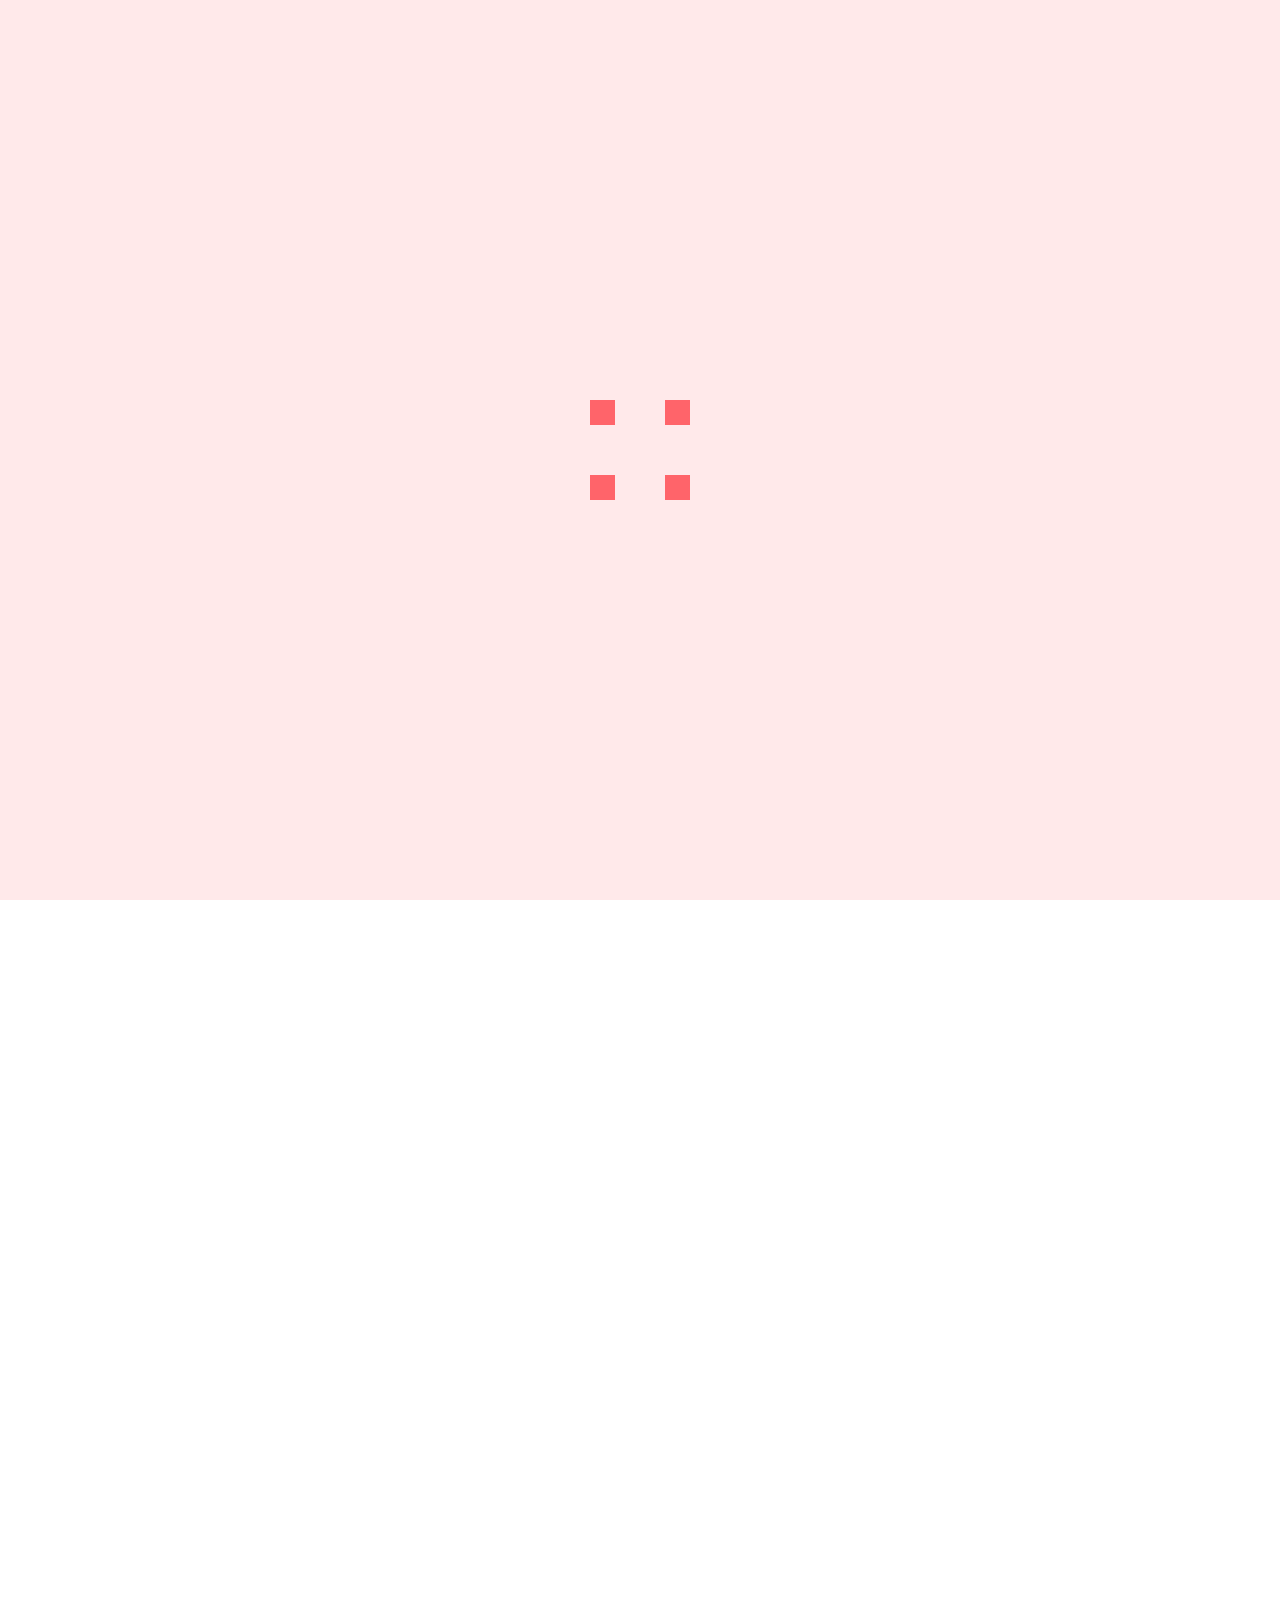
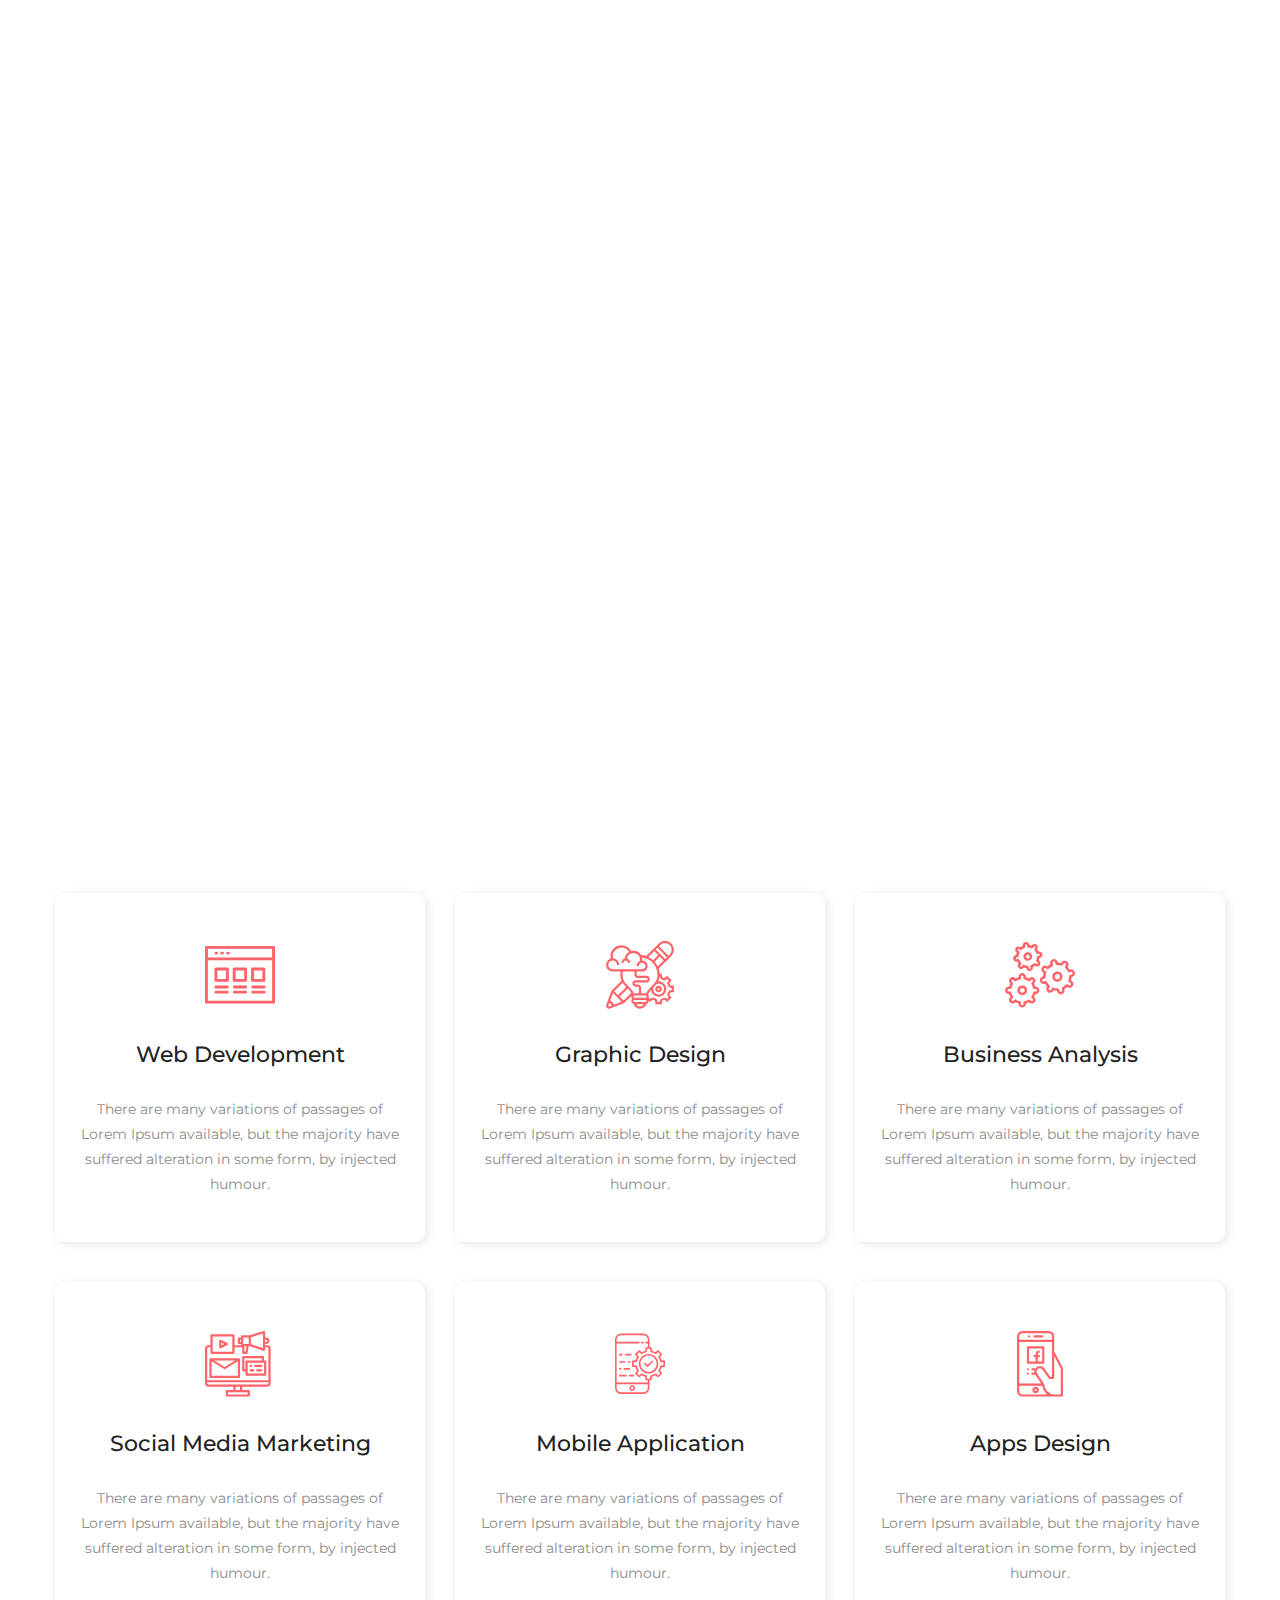
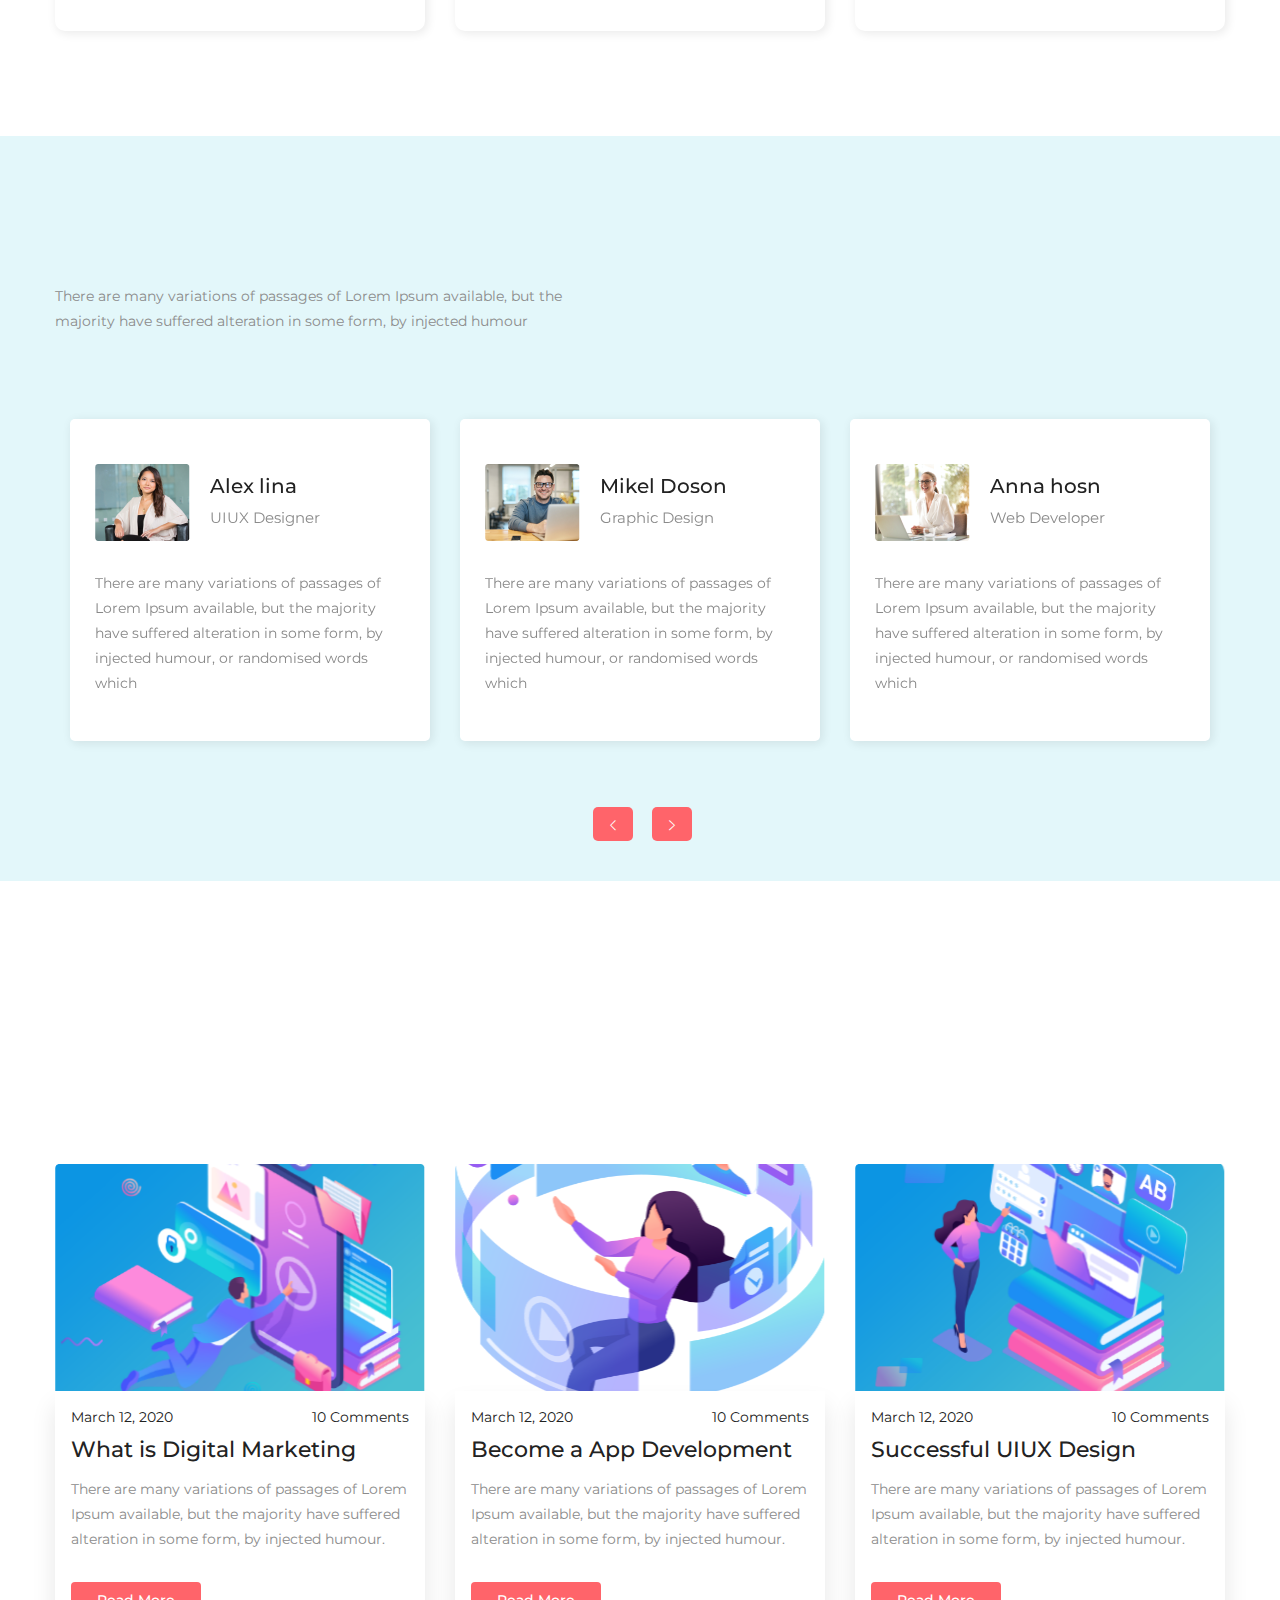
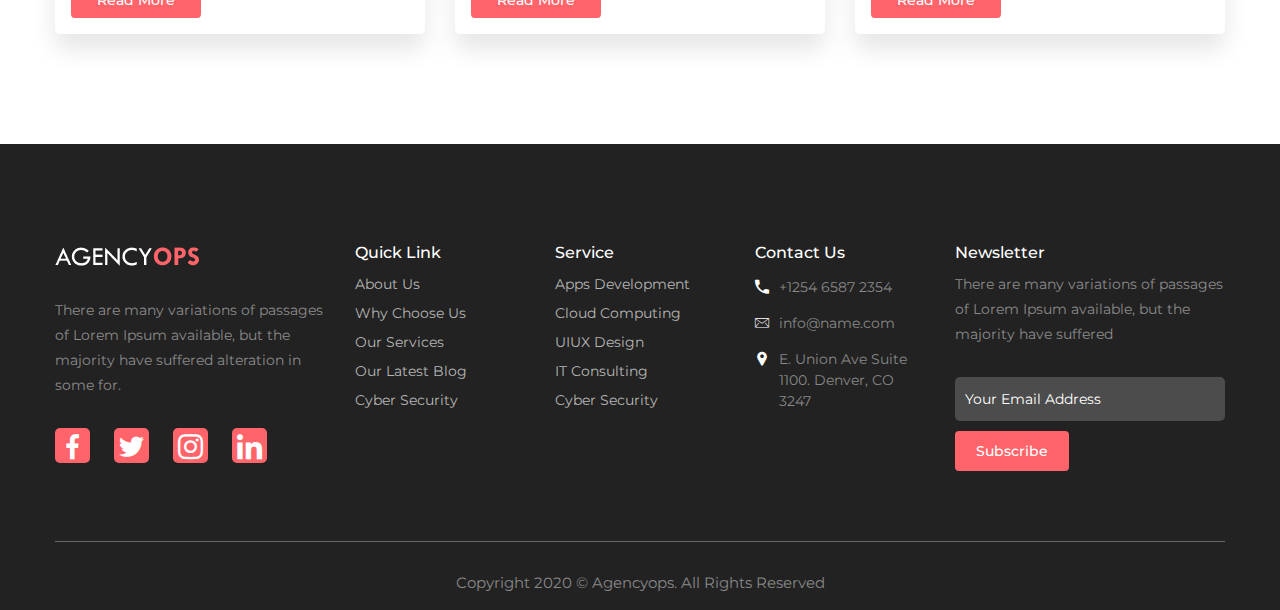
<file: index.html>
<!doctype html>
<html class="no-js" lang="en">
    <head>
        <meta charset="utf-8">
        <meta http-equiv="x-ua-compatible" content="ie=edge">
        <title> Agencyops - Creative Agency HTML5 Template</title>
        <meta name="description" content="">
        <meta name="viewport" content="width=device-width, initial-scale=1">

        <link rel="manifest" href="site.webmanifest">
		<link rel="shortcut icon" type="image/x-icon" href="img/favicon.ico">
        <!-- Place favicon.ico in the root directory -->

		<!-- CSS here -->
        <link rel="stylesheet" href="assets/css/bootstrap.min.css">
        <link rel="stylesheet" href="assets/css/fontawesome-all.min.css">
        <link rel="stylesheet" href="assets/flat-icon/flaticon.css">
        <link rel="stylesheet" href="assets/css/meanmenu.css">
        <link rel="stylesheet" href="assets/css/slick.css">
        <link rel="stylesheet" href="assets/css/owl.carousel.min.css">
        <link rel="stylesheet" href="assets/css/aos.css">
        <link rel="stylesheet" href="assets/css/animate.css">
        <link rel="stylesheet" href="assets/css/nice-select.css">
        <link rel="stylesheet" href="assets/css/magnific-popup.css">
        <link rel="stylesheet" href="assets/css/default.css">
        <link rel="stylesheet" href="assets/css/style.css">
        <link rel="stylesheet" href="assets/css/responsive.css">
    </head>
    <body>
        <!-- preloader  -->
		<div id="loading">
            <div id="loading-center">
                <div id="loading-center-absolute">
                    <div class="object" id="object_one"></div>
                    <div class="object" id="object_two"></div>
                    <div class="object" id="object_three"></div>
                    <div class="object" id="object_four"></div>
                </div>
            </div>  
        </div>
        <!-- preloader end -->

        <!-- Start scroll bottom to top -->
        <div class="scroll-up" id="scroll" style="display: none;">
            <a href="#"><i class="fas fa-angle-up"></i></a>
        </div>
        <!-- End scroll bottom to top -->

        <!-- ============= header-area-start ==================== -->
        <header class="header-transfrent">
            <div class="header-area">
                <div class="container">
                    <div class="row align-items-center">
                        <div class="col-xl-2 col-lg-2">
                            <div class="logo-area">
                                    <a href="index.html"><img src="assets/img/logo.png" alt=""></a>
                            </div>
                        </div>
                        <div class="col-xl-7 col-lg-7">
                            <div class="main-menu">
                                <nav id="mobile-menu">
                                    <ul>
                                        <li><a href="index.html">Home</a></li>
                                        <li><a href="about.html">About Us</a></li>
                                        <li><a href="#">Pages <i class="flaticon-down-arrow"></i></a>
                                            <ul class="sub-menu">
                                                <li><a href="service.html">Services</a></li>
                                                <li><a href="contact.html">Contact</a></li>
                                                <li><a href="work.html">Work</a></li>
                                                <li><a href="about.html">About Us</a></li>
                                                <li><a href="blog.html">Blog Grid</a></li>
                                                <li><a href="blog-sidebar.html">Blog Sidebar</a></li>
                                                <li><a href="blog-details.html">Blog Details</a></li>
                                                <li><a href="error-404.html">404 Page</a></li>
                                            </ul>
                                        </li>
                                        <li><a href="service.html">Services</a></li>
                                        <li><a href="work.html">Works</a></li>
                                        <li><a href="#">Blog <i class="flaticon-down-arrow"></i></a>
                                            <ul class="sub-menu">
                                                <li><a href="blog-details.html">Blog Details</a></li>
                                                <li><a href="blog.html">Blog Grid</a></li>
                                                <li><a href="blog-sidebar.html">Blogsidebar</a></li>
                                            </ul>
                                        </li>
                                        <li><a href="contact.html">Contact</a></li>
                                    </ul>
                                </nav>
                            </div>

                            <!-- <nav id="mobile-menu">
                                <ul>
                                    <li><a href="#" class="active">Home</a>
                                        <ul class="sub-menu">
                                            <li><a href="">Home style 1</a></li>
                                            <li><a href="">Home style 2</a></li>
                                            <li><a href="">Home style 3</a></li>
                                            <li><a href="">Home style 4</a></li>
                                        </ul>
                                    </li>
                                    <li><a href="about.html">about us</a></li>
                                    <li><a href="service.html">Services</a></li>
                                    <li><a href="project.html">Our project</a></li>
                                    <li><a href="team.html">Our team</a></li>
                                    <li><a href="blog.html">Blog</a></li>
                                    <li><a href="contact.html">Contact Us</a></li>
                                </ul>
                            </nav> -->
                            <div class="mobile-menu"></div>
                        </div>
                        <div class="col-xl-3 col-lg-3 d-none d-lg-block">
                            <div class="header-action-button f-right">
                                <a href="#" class="btn header-btn login active-btn">Log in</a>
                                <a href="#" class="btn header-btn">Sign up</a>
                            </div>
                        </div>
                    </div>
                </div>
            </div>
        </header>
        <!-- ============= header-area-end ====================== -->


        <main>
            <!-- ============== slider-area-start ============== -->
            <div class="slider-area theme-bg pt-120 pb-200">
                <div class="container">
                    <div class="row align-items-center">
                        <div class="col-xl-6 col-lg-6">
                            <div class="slider-content">
                                <h2>SEO & Digital <br> Marketing Agency </h2>
                                <p>There are many variations of passages of Lorem Ipsum available, but the majority 
                                    have suffered alteration in some form, by injected humour, or randomised words 
                                    which don't look.</p>
                                <div class="slider-button">
                                    <a href="#" class="btn slider-btn service">Our Services</a>
                                    <a href="#" class="btn slider-btn active-btn">Contact Us</a>
                                </div>
                            </div>
                        </div>
                        <div class="col-xl-6 col-lg-6">
                            <div class="slider-imge">
                                <img src="assets/img/slider-img.png" class="img-fluid" alt="">
                            </div>
                        </div>
                    </div>
                </div>
            </div>
            <!-- ============= slider-area-end ================= -->

            <!-- ============= counter_wrapper-start =========== -->
            <div class="counter_wrapper" data-aos="fade-up">
                <div class="container">
                    <div class="row">
                        <div class="col-xl-3 col-lg-3 col-md-6 col-sm-6">
                            <div class="count_box box_hover">
                                <i class="flaticon-businessman"></i>
                                <h3><span class="timer">5624</span>+</h3>
                                <p>Happy Clients</p>
                            </div>
                        </div>
                        <div class="col-xl-3 col-lg-3 col-md-6 col-sm-6">
                            <div class="count_box box_center">
                                <i class="flaticon-tick"></i>
                                <h3><span class="timer">624</span>k+</h3>
                                <p>Current Users</p>
                            </div>
                        </div>
                        <div class="col-xl-3 col-lg-3 col-md-6 col-sm-6">
                            <div class="count_box box_hover">
                                <i class="flaticon-award"></i>
                                <h3><span class="timer">108</span>+</h3>
                                <p>Awards Won</p>
                            </div>
                        </div> 
                        <div class="col-xl-3 col-lg-3 col-md-6  col-sm-6">
                            <div class="count_box box_hover">
                                <i class="flaticon-web-programming"></i>
                                <h3><span class="timer">1200</span>+</h3>
                                <p>Lines Of Code</p>
                            </div>
                        </div>
                    </div>
                    
                </div>
            </div>
            <!-- ============= counter_wrapper-end ============= -->

            <!-- ============ about-us-area-start =============== -->
            <div class="about-us-area mt-60 mb-100">
                <div class="container">
                    <div class="row align-items-center">
                        <div class="col-xl-6 col-lg-6">
                            <div class="about-image" data-aos="fade-right">
                                <img src="assets/img/about-img.png" class="img-fluid" alt="">
                            </div>
                        </div>
                        <div class="col-xl-5 col-xl-offset-1 col-lg-6">
                            <div class="about-info" data-aos="fade-left">
                                <h2>About Us</h2>
                                <p>There are many variations of passages of Lorem Ipsum available, but the 
                                    majority have suffered alteration in some form, by injected humour, or 
                                    randomised words which don't look even slightly believable.</p>
                                <div class="indicator-area">
                                   <ul>
                                    <li><i class="flaticon-tick"></i> <span>It is a long established fact that a reader will be </span></li>
                                    <li><i class="flaticon-tick"></i> <span>is simply dummy text of the printing and typesetting</span></li>
                                    <li><i class="flaticon-tick"></i> <span>There are many variations of passages </span></li>
                                    <li><i class="flaticon-tick"></i> <span>If you are going to use a passage of Lorem Ipsum</span></li>
                                    <li><i class="flaticon-tick"></i> <span>All the Lorem Ipsum generators on the Internet</span></li>
                                   </ul>
                                </div>
                                <a href="#" class="btn about-btn">Learn More</a>
                            </div>
                        </div>
                    </div>
                </div>
            </div>
            <!-- ============ about-us-area-end ================= -->

            <!-- ============ chosse-us-area-start ============== -->
            <div class="chosse-us-area theme-bg pt-85 pb-90" data-aos="fade-up">
                <div class="container">
                    <h2>Why Choose Us</h2>
                    <p>There are many variations of passages of Lorem Ipsum available, but the majority have <br>
                    suffered alteration in some form, by injected humour, or randomised words </p>
                    <div class="row align-items-center">
                        <div class="col-xl-5 col-lg-5">
                            <div class="chosse-info-area mt-55">
                                <div class="chosse-info mb-20">
                                    <i class="flaticon-design-thinking"></i>
                                    <div class="chosse-text">
                                        <h4>Creativity</h4>
                                        <p>There are many variations of passages of Lorem Ipsum 
                                            available, but the majority have suffered alteration.</p>
                                    </div>
                                </div>
                                <div class="chosse-info mb-20">
                                    <i class="flaticon-technical-support"></i>
                                    <div class="chosse-text">
                                        <h4>High Quality Services</h4>
                                        <p>There are many variations of passages of Lorem Ipsum 
                                            available, but the majority have suffered alteration.</p>
                                    </div>
                                </div>
                                <div class="chosse-info  mb-20">
                                    <i class="flaticon-clock"></i>
                                    <div class="chosse-text">
                                        <h4>Project On Time</h4>
                                        <p>There are many variations of passages of Lorem Ipsum 
                                            available, but the majority have suffered alteration.</p>
                                    </div>
                                </div>
                                <div class="chosse-info  mb-20">
                                    <i class="flaticon-support"></i>
                                    <div class="chosse-text">
                                        <h4>24/7 Support </h4>
                                        <p>There are many variations of passages of Lorem Ipsum 
                                            available, but the majority have suffered alteration.</p>
                                    </div>
                                </div>
                            </div>
                        </div>
                        <div class="col-xl-7 col-lg-7">
                            <div class="chosse-image mt-55">
                                <img src="assets/img/chosse-img.png" class="img-fluid" alt="">
                            </div>
                        </div>
                    </div>
                </div>
            </div>
            <!-- ============ chosse-us-area-end ================ -->

            <!-- ============ service-are-start ================= -->
            <div class="service-area mt-100 mb-65">
                <div class="container">
                    <h2 data-aos="zoom-in">Our Core Services</h2>
                    <p data-aos="zoom-in">There are many variations of passages of Lorem Ipsum available, but the majority 
                      <br>  have suffered alteration in some form, by injected humour.</p>
                    <div class="service-info mt-70">
                        <div class="row">
                            <div class="col-xl-4 col-lg-4 col-md-6">
                                <div class="service-text text-center">
                                    <i class="flaticon-web-development"></i>
                                    <h4>Web Development</h4>
                                    <p>There are many variations of passages of Lorem 
                                        Ipsum available, but the majority have suffered 
                                        alteration in some form, by injected humour.</p>
                                </div>
                            </div>
                            <div class="col-xl-4 col-lg-4 col-md-6">
                                <div class="service-text text-center">
                                    <i class="flaticon-design-thinking"></i>
                                    <h4>Graphic Design</h4>
                                    <p>There are many variations of passages of Lorem 
                                        Ipsum available, but the majority have suffered 
                                        alteration in some form, by injected humour.</p>
                                </div>
                            </div>
                            <div class="col-xl-4 col-lg-4 col-md-6">
                                <div class="service-text text-center">
                                    <i class="flaticon-settings"></i>
                                    <h4>Business Analysis</h4>
                                    <p>There are many variations of passages of Lorem 
                                        Ipsum available, but the majority have suffered 
                                        alteration in some form, by injected humour.</p>
                                </div>
                            </div>
                            <div class="col-xl-4 col-lg-4 col-md-6">
                                <div class="service-text text-center">
                                    <i class="flaticon-digital-marketing"></i>
                                    <h4>Social Media Marketing </h4>
                                    <p>There are many variations of passages of Lorem 
                                        Ipsum available, but the majority have suffered 
                                        alteration in some form, by injected humour.</p>
                                </div>
                            </div>
                            <div class="col-xl-4 col-lg-4 col-md-6">
                                <div class="service-text text-center">
                                    <i class="flaticon-application"></i>
                                    <h4>Mobile Application</h4>
                                    <p>There are many variations of passages of Lorem 
                                        Ipsum available, but the majority have suffered 
                                        alteration in some form, by injected humour.</p>
                                </div>
                            </div>
                            <div class="col-xl-4 col-lg-4 col-md-6">
                                <div class="service-text text-center">
                                    <i class="flaticon-social-media"></i>
                                    <h4>Apps Design</h4>
                                    <p>There are many variations of passages of Lorem 
                                        Ipsum available, but the majority have suffered 
                                        alteration in some form, by injected humour.</p>
                                </div>
                            </div>
                        </div>
                    </div>
                </div>
            </div>
            <!-- ============ service-are-end =================== -->

            <!-- ============ testimonial-area-start =========== -->
            <div class="testimonial-area theme-bg pt-100 pb-125">
                <div class="container">
                    <h2 data-aos="flip-right">Our Client Say</h2>
                    <p>There are many variations of passages of Lorem Ipsum available, but the 
                      <br>  majority have suffered alteration in some form, by injected humour</p>
                    <div class="testimonial-info  mt-70">
                        <div class="client-area">
                            <div class="client-info">
                                <div class="client-image">
                                    <img src="assets/img/client-1.png" alt="">
                                </div>
                                <div class="client-title">
                                    <h4>Alex lina</h4>
                                    <p>UIUX Designer</p>
                                </div>
                            </div>
                            <span>There are many variations of passages of Lorem 
                                Ipsum available, but the majority have suffered 
                                alteration in some form, by injected humour, or
                                randomised words which</span>
                        </div>
                        <div class="client-area">
                            <div class="client-info">
                                <div class="client-image">
                                    <img src="assets/img/client-2.png" alt="">
                                </div>
                                <div class="client-title">
                                    <h4>Mikel Doson</h4>
                                    <p>Graphic Design</p>
                                </div>
                            </div>
                            <span>There are many variations of passages of Lorem 
                                Ipsum available, but the majority have suffered 
                                alteration in some form, by injected humour, or
                                randomised words which</span>
                        </div>
                        <div class="client-area">
                            <div class="client-info">
                                <div class="client-image">
                                    <img src="assets/img/client-3.png" alt="">
                                </div>
                                <div class="client-title">
                                    <h4>Anna hosn</h4>
                                    <p>Web Developer</p>
                                </div>
                            </div>
                            <span>There are many variations of passages of Lorem 
                                Ipsum available, but the majority have suffered 
                                alteration in some form, by injected humour, or
                                randomised words which</span>
                        </div>
                        <div class="client-area">
                            <div class="client-info">
                                <div class="client-image">
                                    <img src="assets/img/client-2.png" alt="">
                                </div>
                                <div class="client-title">
                                    <h4>Alex lina</h4>
                                    <p>UIUX Designer</p>
                                </div>
                            </div>
                            <span>There are many variations of passages of Lorem 
                                Ipsum available, but the majority have suffered 
                                alteration in some form, by injected humour, or
                                randomised words which</span>
                        </div>
                    </div>
                </div>
            </div>
            <!-- ============= testimonial-area-end ============= -->

            <!-- ============= blog-area-start ================== -->
            <div class="blog-area mt-100 mb-70">
                <div class="container">
                    <h2 data-aos="fade-right">Our Latest Blog</h2>
                    <p  data-aos="fade-left">There are many variations of passages of Lorem Ipsum available, but the majority have suffered <br> alteration in some form, by injected humour.</p>
                    <div class="blog-info mt-80">
                        <div class="row">
                            <div class="col-xl-4 col-lg-4 col-md-6 col-12">
                                <div class="single-blog">
                                    <div class="blog-image">
                                        <a href="blog-details.html"><img src="assets/img/blog-2.png" class="img-fluid" alt=""></a>
                                    </div>
                                    <div class="blog-info">
                                        <div class="blog-meta">
                                            <span>March 12, 2020</span>
                                            <span>10 Comments</span>
                                        </div>
                                        <h3 class="blog-title"><a href="#">What is Digital Marketing</a></h3>
                                        <p>There are many variations of passages of Lorem 
                                            Ipsum available, but the majority have suffered 
                                            alteration in some form, by injected humour.</p>
                                        <a href="blog-details.html" class="btn blog-btn">Read More</a>
                                    </div>
                                </div>
                            </div>
                            <div class="col-xl-4 col-lg-4 col-md-6 col-12">
                                <div class="single-blog">
                                    <div class="blog-image">
                                        <a href="blog-details.html"><img src="assets/img/blog-1.png" class="img-fluid" alt=""></a>
                                    </div>
                                    <div class="blog-info">
                                        <div class="blog-meta">
                                            <span>March 12, 2020</span>
                                            <span>10 Comments</span>
                                        </div>
                                        <h3 class="blog-title"><a href="#">Become a App Development</a></h3>
                                        <p>There are many variations of passages of Lorem 
                                            Ipsum available, but the majority have suffered 
                                            alteration in some form, by injected humour.</p>
                                        <a href="blog-details.html" class="btn blog-btn">Read More</a>
                                    </div>
                                </div>
                            </div>
                            <div class="col-xl-4 col-lg-4 col-md-6 col-12">
                                <div class="single-blog">
                                    <div class="blog-image">
                                        <a href="blog-details.html"><img src="assets/img/blog-3.png" class="img-fluid" alt=""></a>
                                    </div>
                                    <div class="blog-info">
                                        <div class="blog-meta">
                                            <span>March 12, 2020</span>
                                            <span>10 Comments</span>
                                        </div>
                                        <h3 class="blog-title"><a href="#">Successful UIUX Design</a></h3>
                                        <p>There are many variations of passages of Lorem 
                                            Ipsum available, but the majority have suffered 
                                            alteration in some form, by injected humour.</p>
                                        <a href="blog-details.html" class="btn blog-btn">Read More</a>
                                    </div>
                                </div>
                            </div>
                        </div>
                    </div>
                </div>
            </div>
            <!-- ============= blog-area-end ==================== -->

            <!-- ============= fotter-area-start ================ -->
            <div class="fotter-area black-bg pt-100 pb-3">
                <div class="container">
                    <div class="row">
                        <div class="col-xl-3 col-lg-3 col-md-6 col-12">
                            <div class="fotter-widget">
                                <div class="fotter-logo">
                                    <a href="index.html"><img src="assets/img/logo-white.png" alt=""></a>
                                </div>
                                <p>There are many variations of passages of Lorem 
                                    Ipsum available, but the majority have suffered 
                                    alteration in some for.</p>
                                    <div class="social-icon">
                                        <ul>
                                            <li><a href="#"><i class="flaticon-facebook"></i></a></li>
                                            <li><a href="#"><i class="flaticon-twitter"></i></a></li>
                                            <li><a href="#"><i class="flaticon-instagram"></i></a></li>
                                            <li><a href="#"><i class="flaticon-linkedin"></i></a></li>
                                        </ul>
                                    </div>
                            </div>
                        </div>
                        <div class="col-xl-2 col-lg-2 col-md-3 col-6">
                            <div class="fotter-widget ">
                                <div class="fotter-subtitle">
                                    <h5>Quick Link</h5>
                                </div>
                                <div class="fotter-link">
                                    <ul>
                                        <li><a href="#">About Us</a></li>
                                        <li><a href="#">Why Choose Us</a></li>
                                        <li><a href="#">Our Services</a></li>
                                        <li><a href="#">Our Latest Blog</a></li>
                                        <li><a href="#">Cyber Security</a></li>
                                    </ul>
                                </div>
                            </div> 
                        </div>
                        <div class="col-xl-2 col-lg-2 col-md-3 col-6">
                            <div class="fotter-widget ">
                                <div class="fotter-subtitle">
                                    <h5>Service</h5>
                                </div>
                                <div class="fotter-link">
                                    <ul>
                                        <li><a href="#">Apps Development</a></li>
                                        <li><a href="#">Cloud Computing</a></li>
                                        <li><a href="#">UIUX Design</a></li>
                                        <li><a href="#">IT Consulting</a></li>
                                        <li><a href="#">Cyber Security</a></li>
                                    </ul>
                                </div>
                            </div> 
                        </div>
                        <div class="col-xl-2 col-lg-2 col-md-3 col-6">
                            <div class="fotter-widget ">
                                <div class="fotter-subtitle">
                                    <h5>Contact Us</h5>
                                </div>
                                <div class="contact-info">
                                    <ul>
                                        <li><i class="flaticon-call"></i>+1254 6587 2354</li>
                                        <li><i class="flaticon-mail"></i>info@name.com</li>
                                        <li><i class="flaticon-pin"></i>E. Union Ave Suite 1100. 
                                        Denver, CO 3247 </li>
                                    </ul>
                                </div>
                            </div> 
                        </div>
                        <div class="col-xl-3 col-lg-3 col-md-6 col-12">
                            <div class="fotter-widget ">
                                <div class="fotter-subtitle">
                                    <h5>Newsletter</h5>
                                </div>
                                <p>There are many variations of passages of 
                                    Lorem Ipsum available, but the majority 
                                    have suffered </p>
                                <div class="subscibe-area">
                                    <input type="text" placeholder="Your Email Address">
                                    <a href="#" class="btn subscribe-btn">Subscribe</a>
                                </div>
                            </div> 
                        </div>
                    </div>
                    <div class="copy-right-area text-center mt-40">
                        <span>Copyright 2020 © Agencyops. All Rights Reserved</span>
                    </div>
                </div>
            </div>
            <!-- ============= fotter-area-end ================== -->

        </main>

        
	
		<!-- JS here -->
        <script src="assets/js/jquery-1.12.4.min.js"></script>
        <script src="assets/js/popper.min.js"></script>
        <script src="assets/js/bootstrap.min.js"></script>
        <script src="assets/js/jquery.meanmenu.js"></script>
        <script src="assets/js/one-page-nav-min.js"></script>
        <script src="assets/js/jquery.nice-select.min.js"></script>
        <script src="assets/js/slick.min.js"></script>
        <script src="assets/js/owl.carousel.min.js"></script>
        <script src="assets/js/aos.js"></script>
        <script src="assets/js/jquery.counterup.min.js"></script>
        <script src="assets/js/isotope.pkgd.min.js"></script>
        <script src="assets/js/wow.min.js"></script>
        <script src="assets/js/ajax-form.js"></script>
        <script src="assets/js/imagesloaded.pkgd.min.js"></script>
        <script src="assets/js/jquery.magnific-popup.min.js"></script>
        <script src="assets/js/waypoints.min.js"></script>
        <script src="assets/js/plugins.js"></script>
        <script src="assets/js/main.js"></script>
    </body>
</html>
</file>
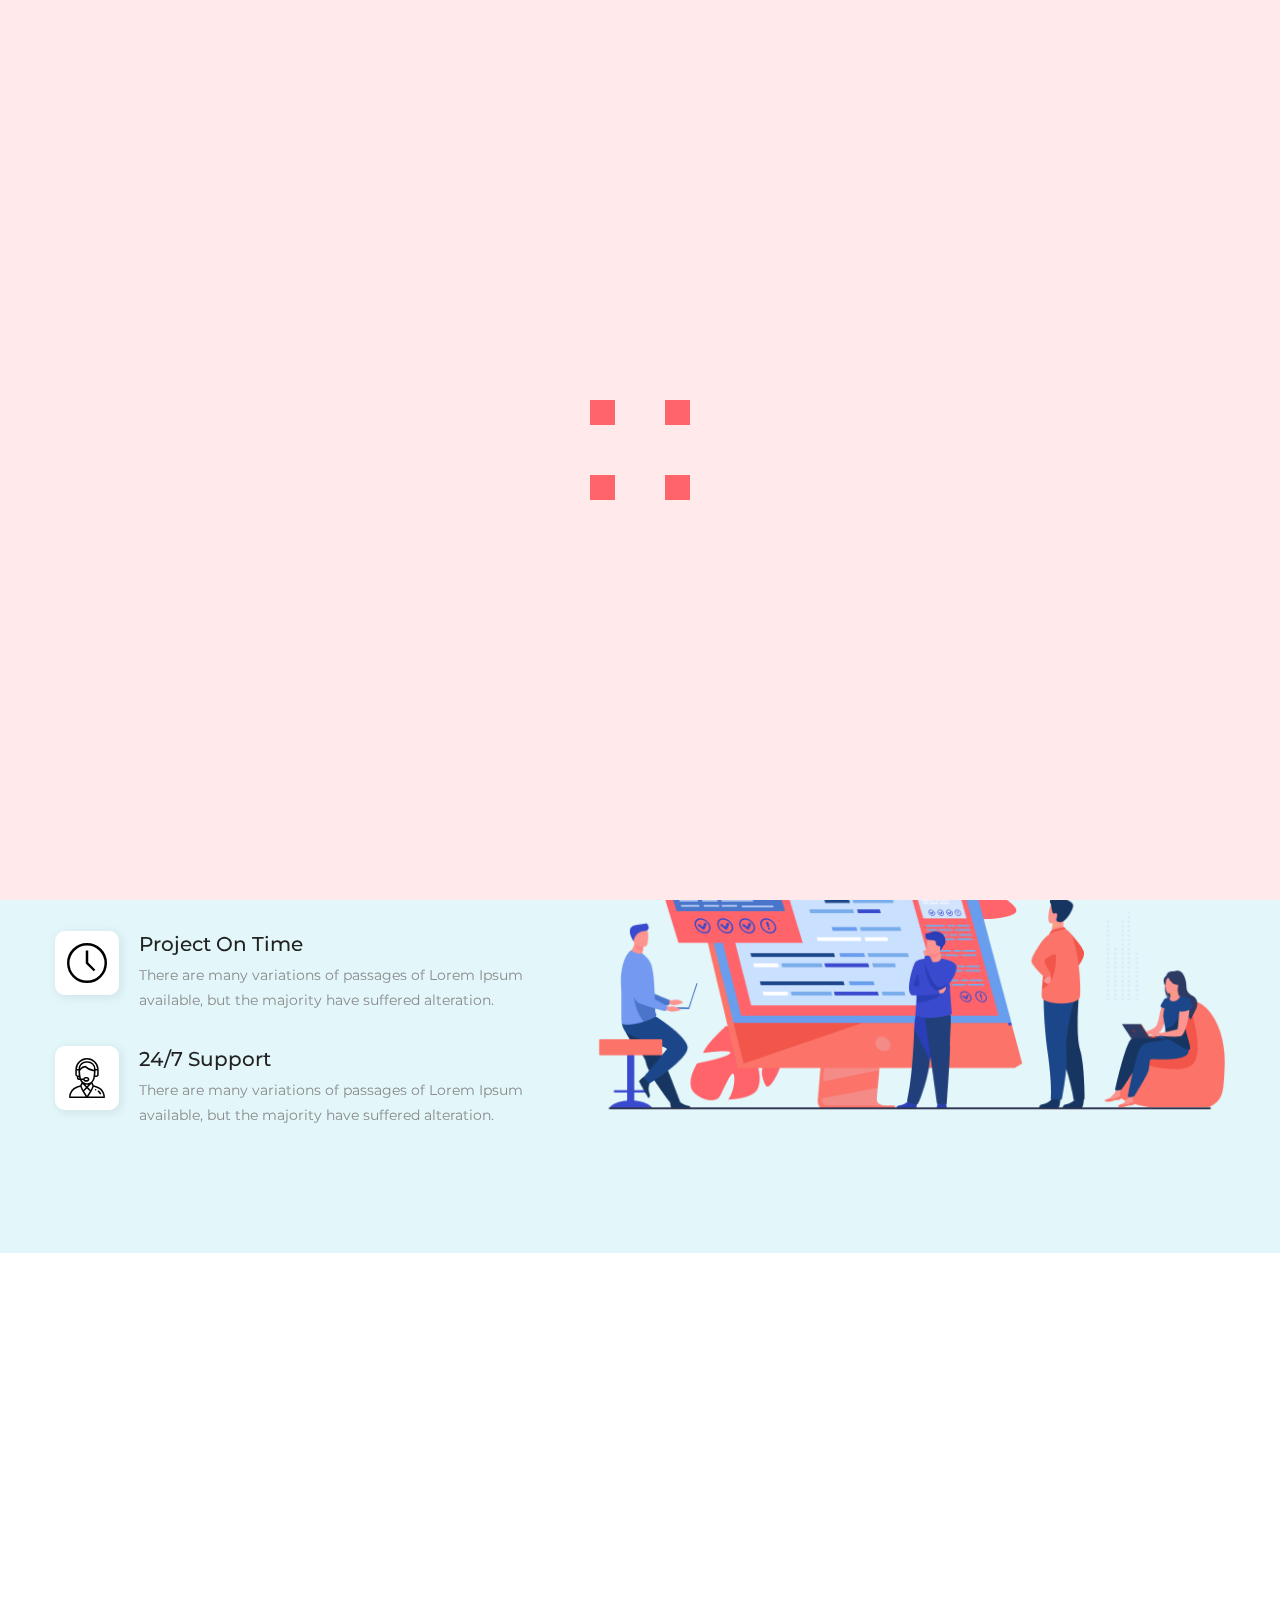
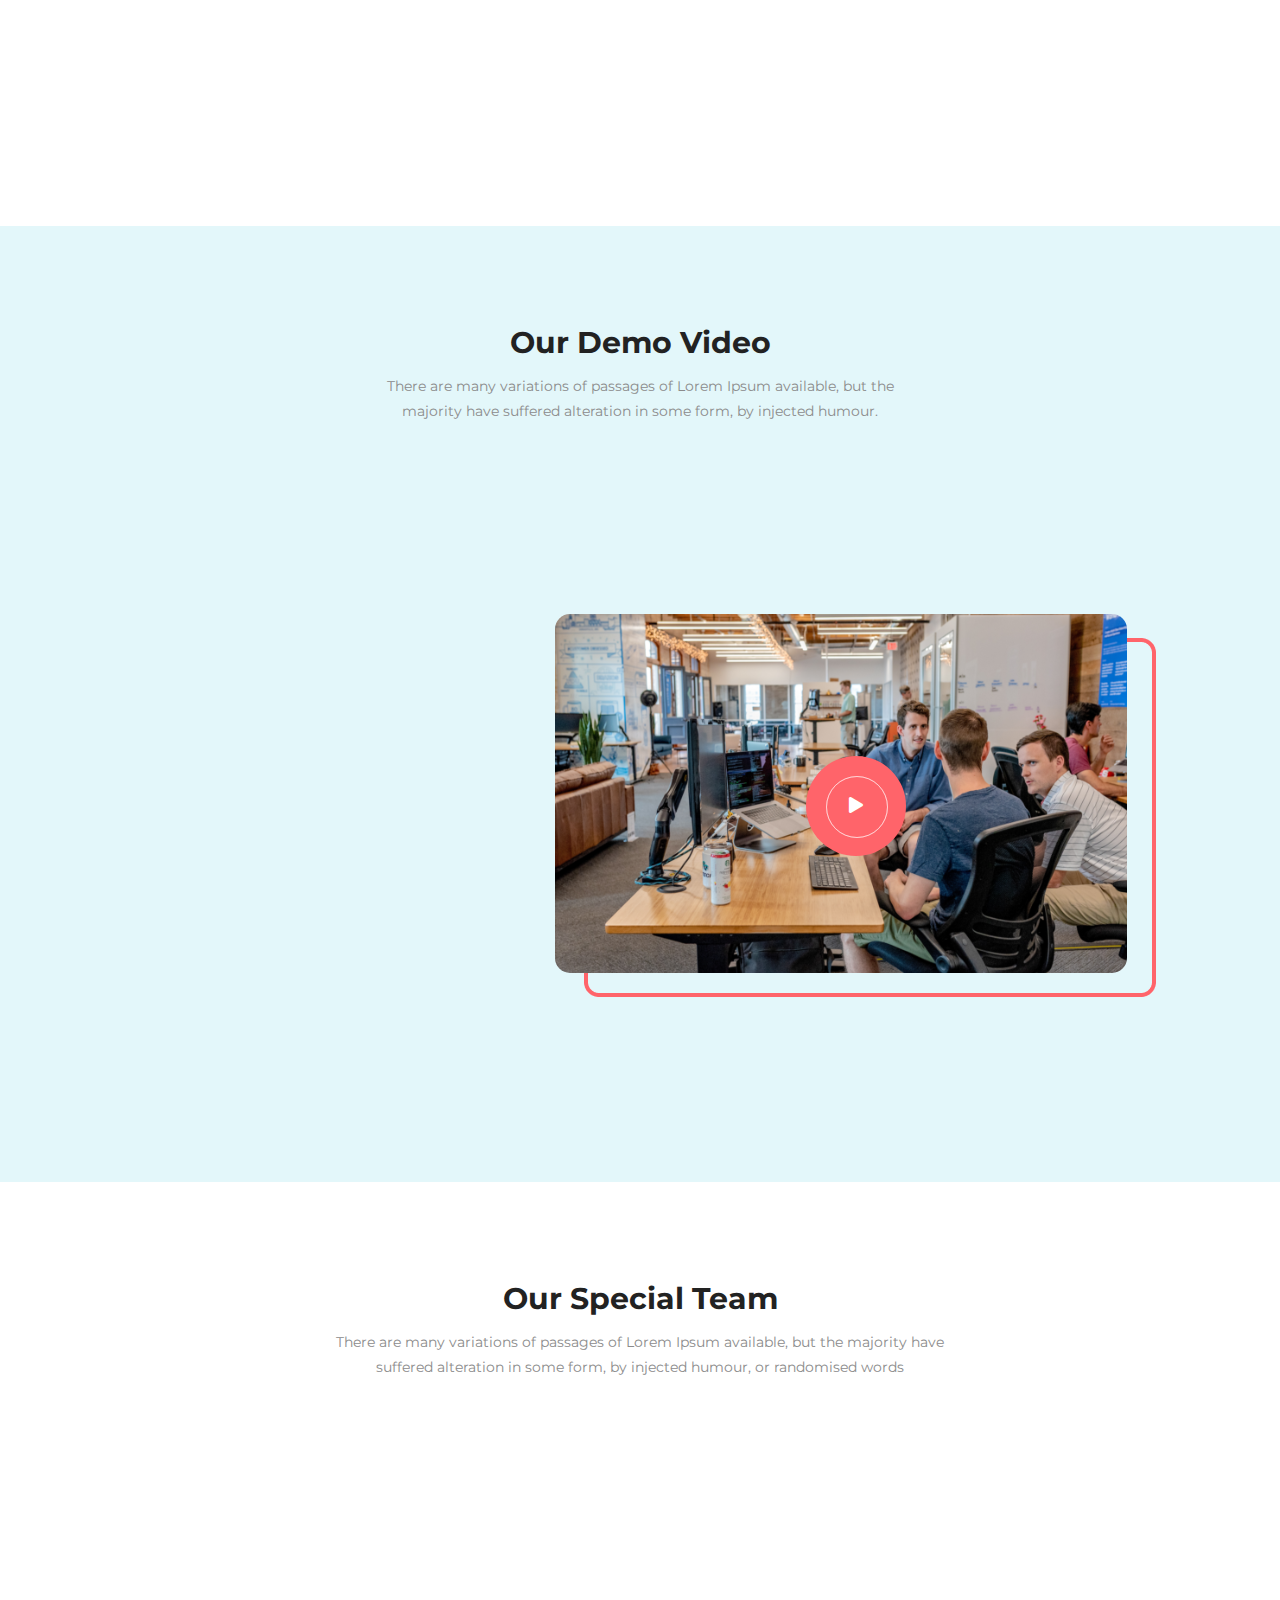
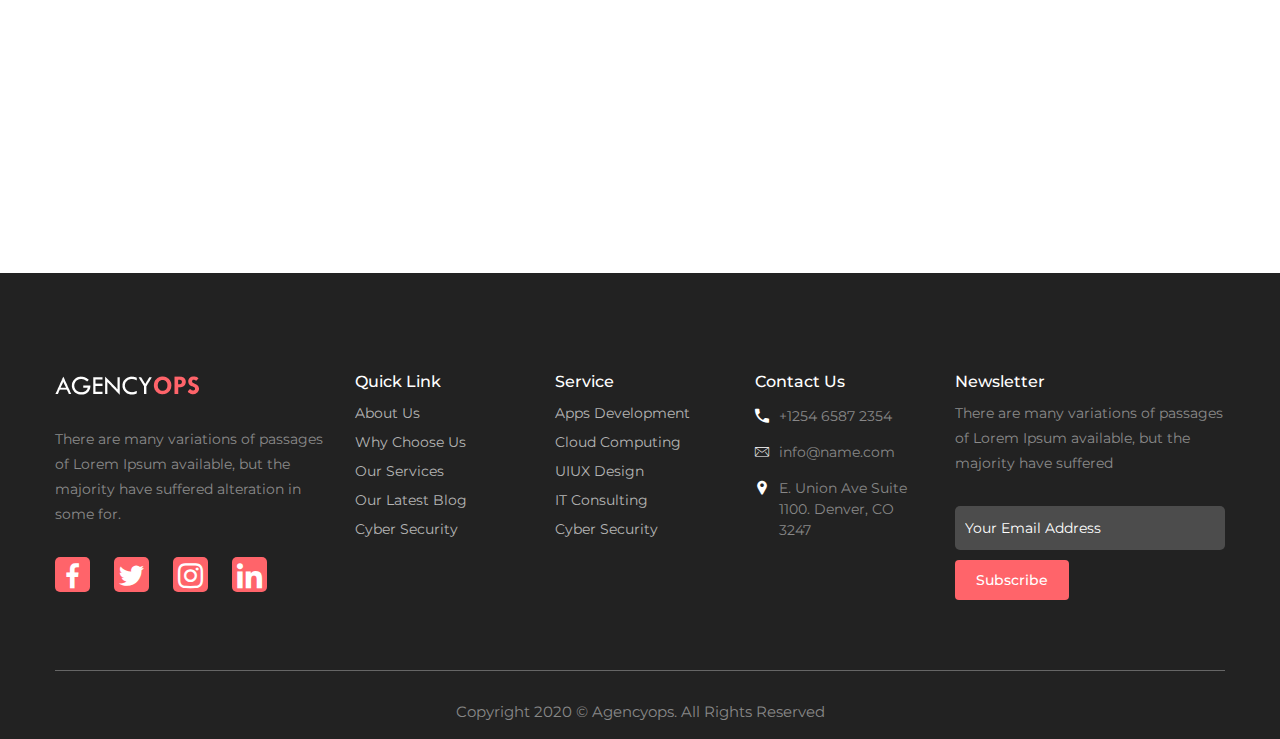
<file: about.html>
<!doctype html>
<html class="no-js" lang="en">
    <head>
        <meta charset="utf-8">
        <meta http-equiv="x-ua-compatible" content="ie=edge">
        <title>Agencyops - Creative Agency HTML5 Template</title>
        <meta name="description" content="">
        <meta name="viewport" content="width=device-width, initial-scale=1">

        <link rel="manifest" href="site.webmanifest">
		<link rel="shortcut icon" type="image/x-icon" href="img/favicon.ico">
        <!-- Place favicon.ico in the root directory -->

		<!-- CSS here -->
        <link rel="stylesheet" href="assets/css/bootstrap.min.css">
        <link rel="stylesheet" href="assets/css/fontawesome-all.min.css">
        <link rel="stylesheet" href="assets/flat-icon/flaticon.css">
        <link rel="stylesheet" href="assets/css/meanmenu.css">
        <link rel="stylesheet" href="assets/css/slick.css">
        <link rel="stylesheet" href="assets/css/owl.carousel.min.css">
        <link rel="stylesheet" href="assets/css/aos.css">
        <link rel="stylesheet" href="assets/css/animate.css">
        <link rel="stylesheet" href="assets/css/nice-select.css">
        <link rel="stylesheet" href="assets/css/magnific-popup.css">
        <link rel="stylesheet" href="assets/css/default.css">
        <link rel="stylesheet" href="assets/css/style.css">
        <link rel="stylesheet" href="assets/css/responsive.css">
    </head>
    <body>
        <!-- preloader  -->
		<div id="loading">
            <div id="loading-center">
                <div id="loading-center-absolute">
                    <div class="object" id="object_one"></div>
                    <div class="object" id="object_two"></div>
                    <div class="object" id="object_three"></div>
                    <div class="object" id="object_four"></div>
                </div>
            </div>  
        </div>
        <!-- preloader end -->

        <!-- Start scroll bottom to top -->
        <div class="scroll-up" id="scroll" style="display: none;">
            <a href="#"><i class="fas fa-angle-up"></i></a>
        </div>
        <!-- End scroll bottom to top -->

        <!-- ================== header-area-start ================== -->
        <header class="header-transfrent">
            <div class="header-area">
                <div class="container">
                    <div class="row align-items-center">
                        <div class="col-xl-2 col-lg-2">
                            <div class="logo-area">
                                    <a href="index.html"><img src="assets/img/logo.png" alt=""></a>
                            </div>
                        </div>
                        <div class="col-xl-7 col-lg-7">
                            <div class="main-menu">
                                <nav id="mobile-menu">
                                    <ul>
                                        <li><a href="index.html">Home</a></li>
                                        <li><a href="about.html">About Us</a></li>
                                        <li><a href="#">Pages <i class="flaticon-down-arrow"></i></a>
                                            <ul class="sub-menu">
                                                <li><a href="service.html">Services</a></li>
                                                <li><a href="contact.html">Contact</a></li>
                                                <li><a href="work.html">Work</a></li>
                                                <li><a href="about.html">About Us</a></li>
                                                <li><a href="blog.html">Blog Grid</a></li>
                                                <li><a href="blog-sidebar.html">Blog Sidebar</a></li>
                                                <li><a href="blog-details.html">Blog Details</a></li>
                                                <li><a href="error-404.html">404 Page</a></li>
                                            </ul>
                                        </li>
                                        <li><a href="service.html">Services</a></li>
                                        <li><a href="work.html">Works</a></li>
                                        <li><a href="#">Blog <i class="flaticon-down-arrow"></i></a>
                                            <ul class="sub-menu">
                                                <li><a href="blog-details.html">Blog Details</a></li>
                                                <li><a href="blog.html">Blog Grid</a></li>
                                                <li><a href="blog-sidebar.html">Blog Sidebar</a></li>
                                            </ul>
                                        </li>
                                        <li><a href="contact.html">Contact</a></li>
                                    </ul>
                                </nav>
                            </div>

                            <!-- <nav id="mobile-menu">
                                <ul>
                                    <li><a href="#" class="active">Home</a>
                                        <ul class="sub-menu">
                                            <li><a href="">Home style 1</a></li>
                                            <li><a href="">Home style 2</a></li>
                                            <li><a href="">Home style 3</a></li>
                                            <li><a href="">Home style 4</a></li>
                                        </ul>
                                    </li>
                                    <li><a href="about.html">about us</a></li>
                                    <li><a href="service.html">Services</a></li>
                                    <li><a href="project.html">Our project</a></li>
                                    <li><a href="team.html">Our team</a></li>
                                    <li><a href="blog.html">Blog</a></li>
                                    <li><a href="contact.html">Contact Us</a></li>
                                </ul>
                            </nav> -->
                            <div class="mobile-menu"></div>
                        </div>
                        <div class="col-xl-3 col-lg-3 d-none d-lg-block">
                            <div class="header-action-button f-right">
                                <a href="#" class="btn header-btn login active-btn">Log in</a>
                                <a href="#" class="btn header-btn">Sign up</a>
                            </div>
                        </div>
                    </div>
                </div>
            </div>
        </header>
        <!-- ================== header-area-end ==================== -->

        <main>
            <!-- ========== breadcrumbs-area-start ================= -->
            <div class="breadcrumbs-area text-center">
                <div class="breadcrumbs-wrapper pt-150 pb-150">
                    <div class="mk-page-title">
                        <h2>About</h2>
                    </div>
                    <nav class="breadcrumb">
                      <ol class="breadcrumb">
                        <li class="breadcrumb-item"><a href="index.html">Home</a> <i class="flaticon-right-arrow-angle"></i></li>
                        <li class="breadcrumb-item active" aria-current="page">About</li>
                      </ol>
                    </nav>
                </div>
            </div>
            <!-- =========== breadcrumbs-area-end ================== -->

            <!-- ============= chosse-us-area-start ================ -->
            <div class="chosse-us-area theme-bg pt-85 pb-90">
                <div class="container">
                    <h2>Why Choose Us</h2>
                    <p>There are many variations of passages of Lorem Ipsum available, but the majority have <br>
                    suffered alteration in some form, by injected humour, or randomised words </p>
                    <div class="row align-items-center">
                        <div class="col-xl-5 col-lg-5">
                            <div class="chosse-info-area mt-55" data-aos="fade-up-left">
                                <div class="chosse-info mb-20">
                                    <i class="flaticon-design-thinking"></i>
                                    <div class="chosse-text">
                                        <h4>Creativity</h4>
                                        <p>There are many variations of passages of Lorem Ipsum 
                                            available, but the majority have suffered alteration.</p>
                                    </div>
                                </div>
                                <div class="chosse-info mb-20">
                                    <i class="flaticon-technical-support"></i>
                                    <div class="chosse-text">
                                        <h4>High Quality Services</h4>
                                        <p>There are many variations of passages of Lorem Ipsum 
                                            available, but the majority have suffered alteration.</p>
                                    </div>
                                </div>
                                <div class="chosse-info  mb-20">
                                    <i class="flaticon-clock"></i>
                                    <div class="chosse-text">
                                        <h4>Project On Time</h4>
                                        <p>There are many variations of passages of Lorem Ipsum 
                                            available, but the majority have suffered alteration.</p>
                                    </div>
                                </div>
                                <div class="chosse-info  mb-20">
                                    <i class="flaticon-support"></i>
                                    <div class="chosse-text">
                                        <h4>24/7 Support </h4>
                                        <p>There are many variations of passages of Lorem Ipsum 
                                            available, but the majority have suffered alteration.</p>
                                    </div>
                                </div>
                            </div>
                        </div>
                        <div class="col-xl-7 col-lg-7">
                            <div class="chosse-image mt-55" data-aos="fade-up-right">
                                <img src="assets/img/chosse-img.png" class="img-fluid" alt="">
                            </div>
                        </div>
                    </div>

                </div>
            </div>
            <!-- ============== chosse-us-area-end ================== -->

            <!-- ============== about-us-area-start ================= -->
            <div class="about-us-area mt-105 mb-100">
                <div class="container">
                    <div class="row align-items-center">
                        <div class="col-xl-6 col-lg-6">
                            <div class="about-image"  data-aos="fade-left">
                                <img src="assets/img/about-img.png" class="img-fluid" alt="">
                            </div>
                        </div>
                        <div class="col-xl-5 col-xl-offset-1 col-lg-6">
                            <div class="about-info"  data-aos="fade-right">
                                <h2>About Us</h2>
                                <p>There are many variations of passages of Lorem Ipsum available, but the 
                                    majority have suffered alteration in some form, by injected humour, or 
                                    randomised words which don't look even slightly believable.</p>
                                <div class="indicator-area">
                                    <ul>
                                        <li><i class="flaticon-tick"></i> <span>It is a long established fact that a reader will be </span></li>
                                        <li><i class="flaticon-tick"></i> <span>is simply dummy text of the printing and typesetting</span></li>
                                        <li><i class="flaticon-tick"></i> <span>There are many variations of passages </span></li>
                                        <li><i class="flaticon-tick"></i> <span>If you are going to use a passage of Lorem Ipsum</span></li>
                                        <li><i class="flaticon-tick"></i> <span>All the Lorem Ipsum generators on the Internet</span></li>
                                    </ul>
                                </div>
                                <a href="#" class="btn about-btn">Learn More</a>
                            </div>
                        </div>
                    </div>
                </div>
            </div>
            <!-- ============== about-us-area-end =================== -->

            <!-- ============== demo-are-start ====================== -->
            <div class="demo-area theme-bg pt-100 pb-65">
                <div class="container">
                    <div class="section-title">
                        <h2>Our Demo Video</h2>
                        <p>There are many variations of passages of Lorem Ipsum available, but the 
                        <br>  majority have suffered alteration in some form, by injected humour.</p>
                    </div>
                    <div class="demon-info mt-70">
                        <div class="row align-items-center">
                            <div class="col-xl-5 col-lg-5" data-aos="zoom-in-up">
                                <div class="demo-item">
                                    <i class="flaticon-settings-1"></i>
                                    <div class="content">
                                        <h5>Fully Responsive</h5>
                                        <p>There are many variations of passages of Lorem Ipsum 
                                            available, but the majority have suffered alteration.</p>
                                    </div>
                                </div>
                                <div class="demo-item">
                                    <i class="flaticon-responsive"></i>
                                    <div class="content">
                                        <h5>App Development</h5>
                                        <p>There are many variations of passages of Lorem Ipsum 
                                            available, but the majority have suffered alteration.</p>
                                    </div>
                                </div>
                                <div class="demo-item">
                                    <i class="flaticon-web-design"></i>
                                    <div class="content">
                                        <h5>UIUX Design</h5>
                                        <p>There are many variations of passages of Lorem Ipsum 
                                            available, but the majority have suffered alteration.</p>
                                    </div>
                                </div>
                            </div>
                            <div class="col-xl-7 col-lg-7">
                                <div class="video-area">
                                    <div class="video-thum">
                                        <div class="inner-image"><img src="assets/img/video-bg.png" alt=""></div>
                                        <a href="https://www.youtube.com/watch?v=Y6MlVop80y0" class="popup-video animate"><i class="fas fa-play"></i></a>
                                    </div>
                                </div>
                            </div>
                        </div>
                    </div>
                </div>
            </div>
            <!-- =============== demo-are-end ====================== -->

            <!-- =============== team-are-start =================== -->
            <div class="team-area mt-100 mb-40">
                <div class="container">
                    <div class="section-title">
                        <h2>Our Special Team</h2>
                        <p>There are many variations of passages of Lorem Ipsum available, but the majority have 
                          <br> suffered alteration in some form, by injected humour, or randomised words </p>
                    </div>
                    <div class="team-info mt-70" data-aos="zoom-out-up">
                        <div class="row">
                            <div class="col-xl-3 col-lg-3 col-md-6">
                                <div class="team-item">
                                    <img src="assets/img/team-1.png" class="img-fluid" alt="">
                                    <div class="team-content text-center">
                                        <h5>Zack Hill</h5>
                                        <span>UIUX Designer</span>
                                        <div class="social-icon">
                                            <ul>
                                                <li><a href="#"><i class="flaticon-facebook"></i></a></li>
                                                <li><a href="#"><i class="flaticon-twitter"></i></a></li>
                                                <li><a href="#"><i class="flaticon-linkedin"></i></a></li>
                                            </ul>
                                        </div>
                                    </div>
                                </div>
                            </div>
                            <div class="col-xl-3 col-lg-3 col-md-6">
                                <div class="team-item">
                                    <img src="assets/img/team-3.png" class="img-fluid" alt="">
                                    <div class="team-content text-center">
                                        <h5>Sarah Lort</h5>
                                        <span>Graphic Designer</span>
                                        <div class="social-icon">
                                            <ul>
                                                <li><a href="#"><i class="flaticon-facebook"></i></a></li>
                                                <li><a href="#"><i class="flaticon-twitter"></i></a></li>
                                                <li><a href="#"><i class="flaticon-linkedin"></i></a></li>
                                            </ul>
                                        </div>
                                    </div>
                                </div>
                            </div>
                            <div class="col-xl-3 col-lg-3 col-md-6">
                                <div class="team-item">
                                    <img src="assets/img/team-2.png" class="img-fluid" alt="">
                                    <div class="team-content text-center">
                                        <h5>Corren Spero</h5>
                                        <span>Digital Marketing</span>
                                        <div class="social-icon">
                                            <ul>
                                                <li><a href="#"><i class="flaticon-facebook"></i></a></li>
                                                <li><a href="#"><i class="flaticon-twitter"></i></a></li>
                                                <li><a href="#"><i class="flaticon-linkedin"></i></a></li>
                                            </ul>
                                        </div>
                                    </div>
                                </div>
                            </div>
                            <div class="col-xl-3 col-lg-3 col-md-6">
                                <div class="team-item">
                                    <img src="assets/img/team-1.png" class="img-fluid" alt="">
                                    <div class="team-content text-center">
                                        <h5>Calvin Bamlett</h5>
                                        <span>Apps Developer</span>
                                        <div class="social-icon">
                                            <ul>
                                                <li><a href="#"><i class="flaticon-facebook"></i></a></li>
                                                <li><a href="#"><i class="flaticon-twitter"></i></a></li>
                                                <li><a href="#"><i class="flaticon-linkedin"></i></a></li>
                                            </ul>
                                        </div>
                                    </div>
                                </div>
                            </div>
                        </div>
                    </div>
                </div>
            </div>
            <!-- =============== team-are-end ===================== -->

            <!-- =============== fotter-area-start ================ -->
            <div class="fotter-area black-bg pt-100 pb-3">
                <div class="container">
                    <div class="row">
                        <div class="col-xl-3 col-lg-3 col-md-6 col-12">
                            <div class="fotter-widget">
                                <div class="fotter-logo">
                                    <a href="index.html"><img src="assets/img/logo-white.png" alt=""></a>
                                </div>
                                <p>There are many variations of passages of Lorem 
                                    Ipsum available, but the majority have suffered 
                                    alteration in some for.</p>
                                    <div class="social-icon">
                                        <ul>
                                            <li><a href="#"><i class="flaticon-facebook"></i></a></li>
                                            <li><a href="#"><i class="flaticon-twitter"></i></a></li>
                                            <li><a href="#"><i class="flaticon-instagram"></i></a></li>
                                            <li><a href="#"><i class="flaticon-linkedin"></i></a></li>
                                        </ul>
                                    </div>
                            </div>
                        </div>
                        <div class="col-xl-2 col-lg-2 col-md-3 col-6">
                            <div class="fotter-widget ">
                                <div class="fotter-subtitle">
                                    <h5>Quick Link</h5>
                                </div>
                                <div class="fotter-link">
                                    <ul>
                                        <li><a href="#">About Us</a></li>
                                        <li><a href="#">Why Choose Us</a></li>
                                        <li><a href="#">Our Services</a></li>
                                        <li><a href="#">Our Latest Blog</a></li>
                                        <li><a href="#">Cyber Security</a></li>
                                    </ul>
                                </div>
                            </div> 
                        </div>
                        <div class="col-xl-2 col-lg-2 col-md-3 col-6">
                            <div class="fotter-widget ">
                                <div class="fotter-subtitle">
                                    <h5>Service</h5>
                                </div>
                                <div class="fotter-link">
                                    <ul>
                                        <li><a href="#">Apps Development</a></li>
                                        <li><a href="#">Cloud Computing</a></li>
                                        <li><a href="#">UIUX Design</a></li>
                                        <li><a href="#">IT Consulting</a></li>
                                        <li><a href="#">Cyber Security</a></li>
                                    </ul>
                                </div>
                            </div> 
                        </div>
                        <div class="col-xl-2 col-lg-2 col-md-3 col-6">
                            <div class="fotter-widget ">
                                <div class="fotter-subtitle">
                                    <h5>Contact Us</h5>
                                </div>
                                <div class="contact-info">
                                    <ul>
                                        <li><i class="flaticon-call"></i>+1254 6587 2354</li>
                                        <li><i class="flaticon-mail"></i>info@name.com</li>
                                        <li><i class="flaticon-pin"></i>E. Union Ave Suite 1100. 
                                            Denver, CO 3247 </li>
                                    </ul>
                                </div>
                            </div> 
                        </div>
                        <div class="col-xl-3 col-lg-3 col-md-6 col-12">
                            <div class="fotter-widget ">
                                <div class="fotter-subtitle">
                                    <h5>Newsletter</h5>
                                </div>
                                <p>There are many variations of passages of 
                                    Lorem Ipsum available, but the majority 
                                    have suffered </p>
                                <div class="subscibe-area">
                                    <input type="text" placeholder="Your Email Address">
                                    <a href="#" class="btn subscribe-btn">Subscribe</a>
                                </div>
                            </div> 
                        </div>
                    </div>
                    <div class="copy-right-area text-center mt-40">
                        <span>Copyright 2020 © Agencyops. All Rights Reserved</span>
                    </div>
                </div>
            </div>
            <!-- ================ fotter-area-end ================== -->

        </main>

        
		
		<!-- JS here -->
        <script src="assets/js/jquery-1.12.4.min.js"></script>
        <script src="assets/js/popper.min.js"></script>
        <script src="assets/js/bootstrap.min.js"></script>
        <script src="assets/js/jquery.meanmenu.js"></script>
        <script src="assets/js/one-page-nav-min.js"></script>
        <script src="assets/js/jquery.nice-select.min.js"></script>
        <script src="assets/js/slick.min.js"></script>
        <script src="assets/js/owl.carousel.min.js"></script>
        <script src="assets/js/aos.js"></script>
        <script src="assets/js/jquery.counterup.min.js"></script>
        <script src="assets/js/isotope.pkgd.min.js"></script>
        <script src="assets/js/wow.min.js"></script>
        <script src="assets/js/ajax-form.js"></script>
        <script src="assets/js/imagesloaded.pkgd.min.js"></script>
        <script src="assets/js/jquery.magnific-popup.min.js"></script>
        <script src="assets/js/waypoints.min.js"></script>
        <script src="assets/js/plugins.js"></script>
        <script src="assets/js/main.js"></script>
    </body>
</html>
</file>
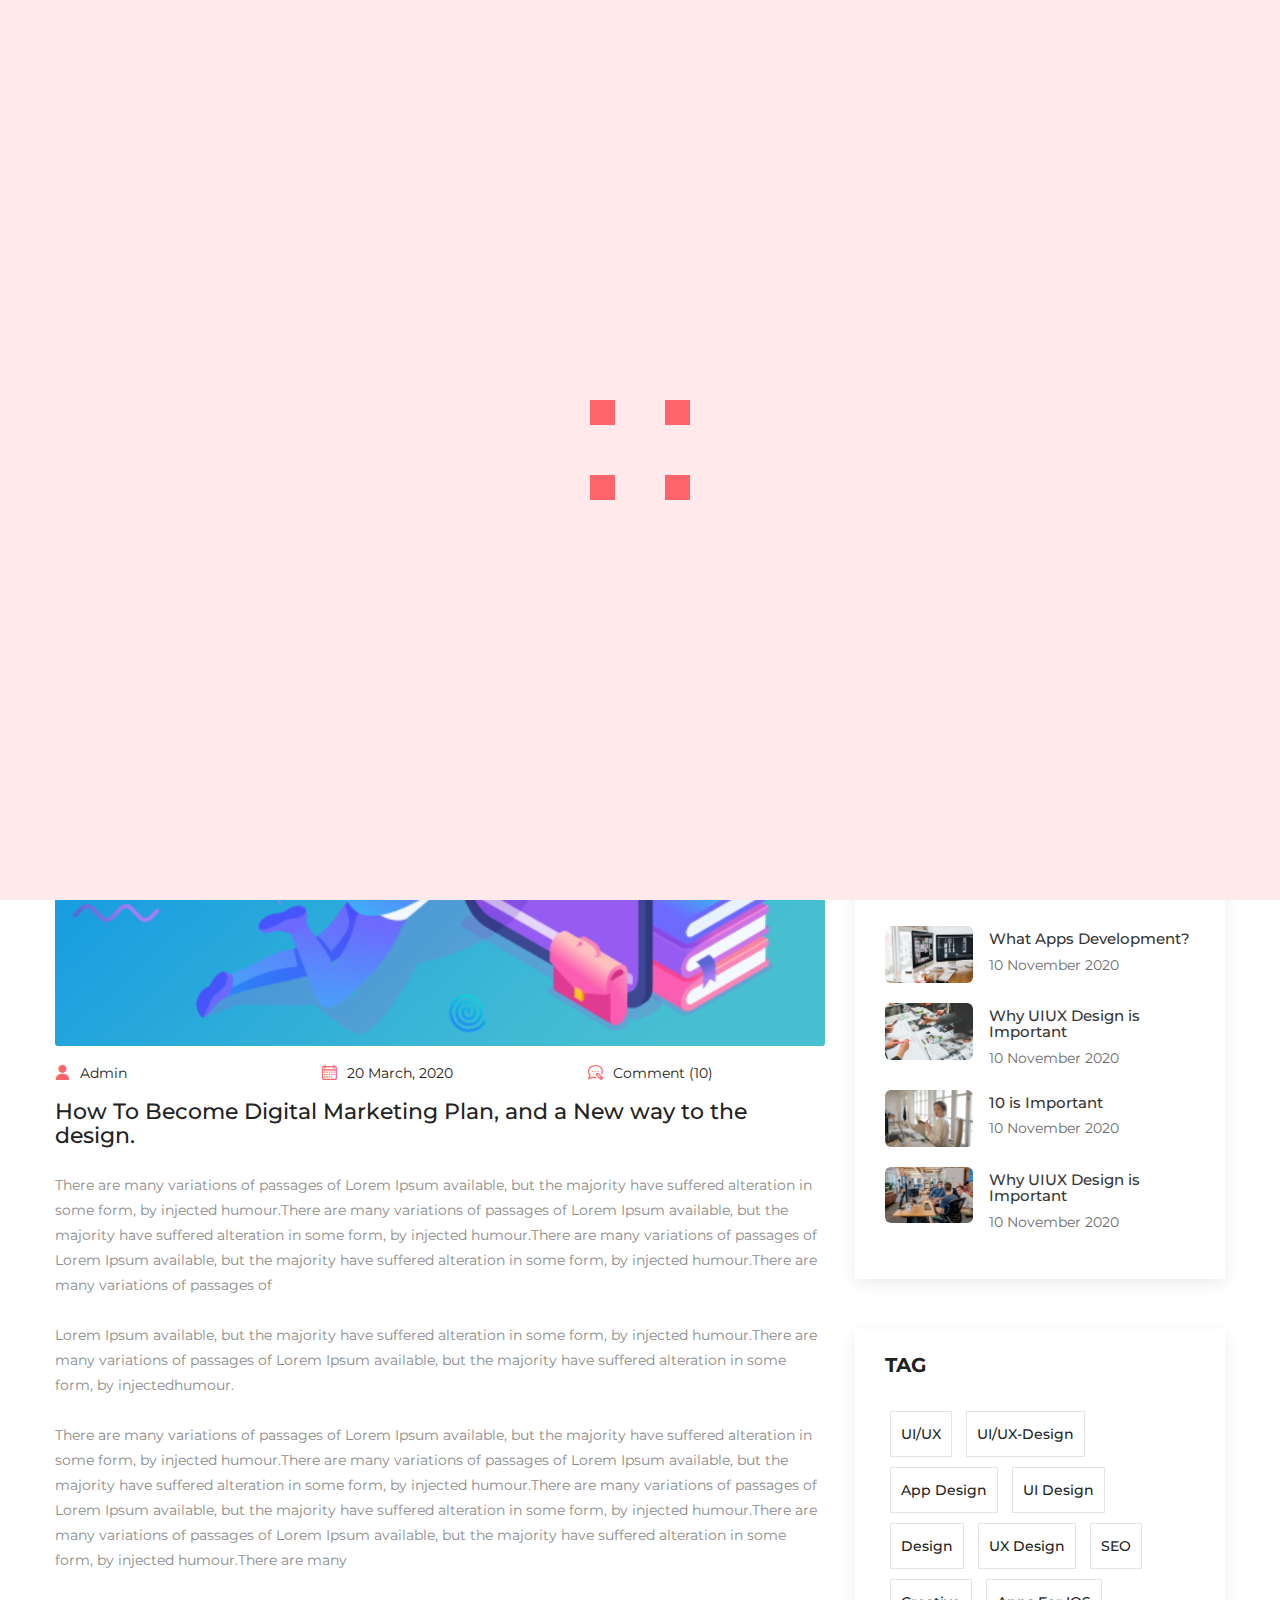
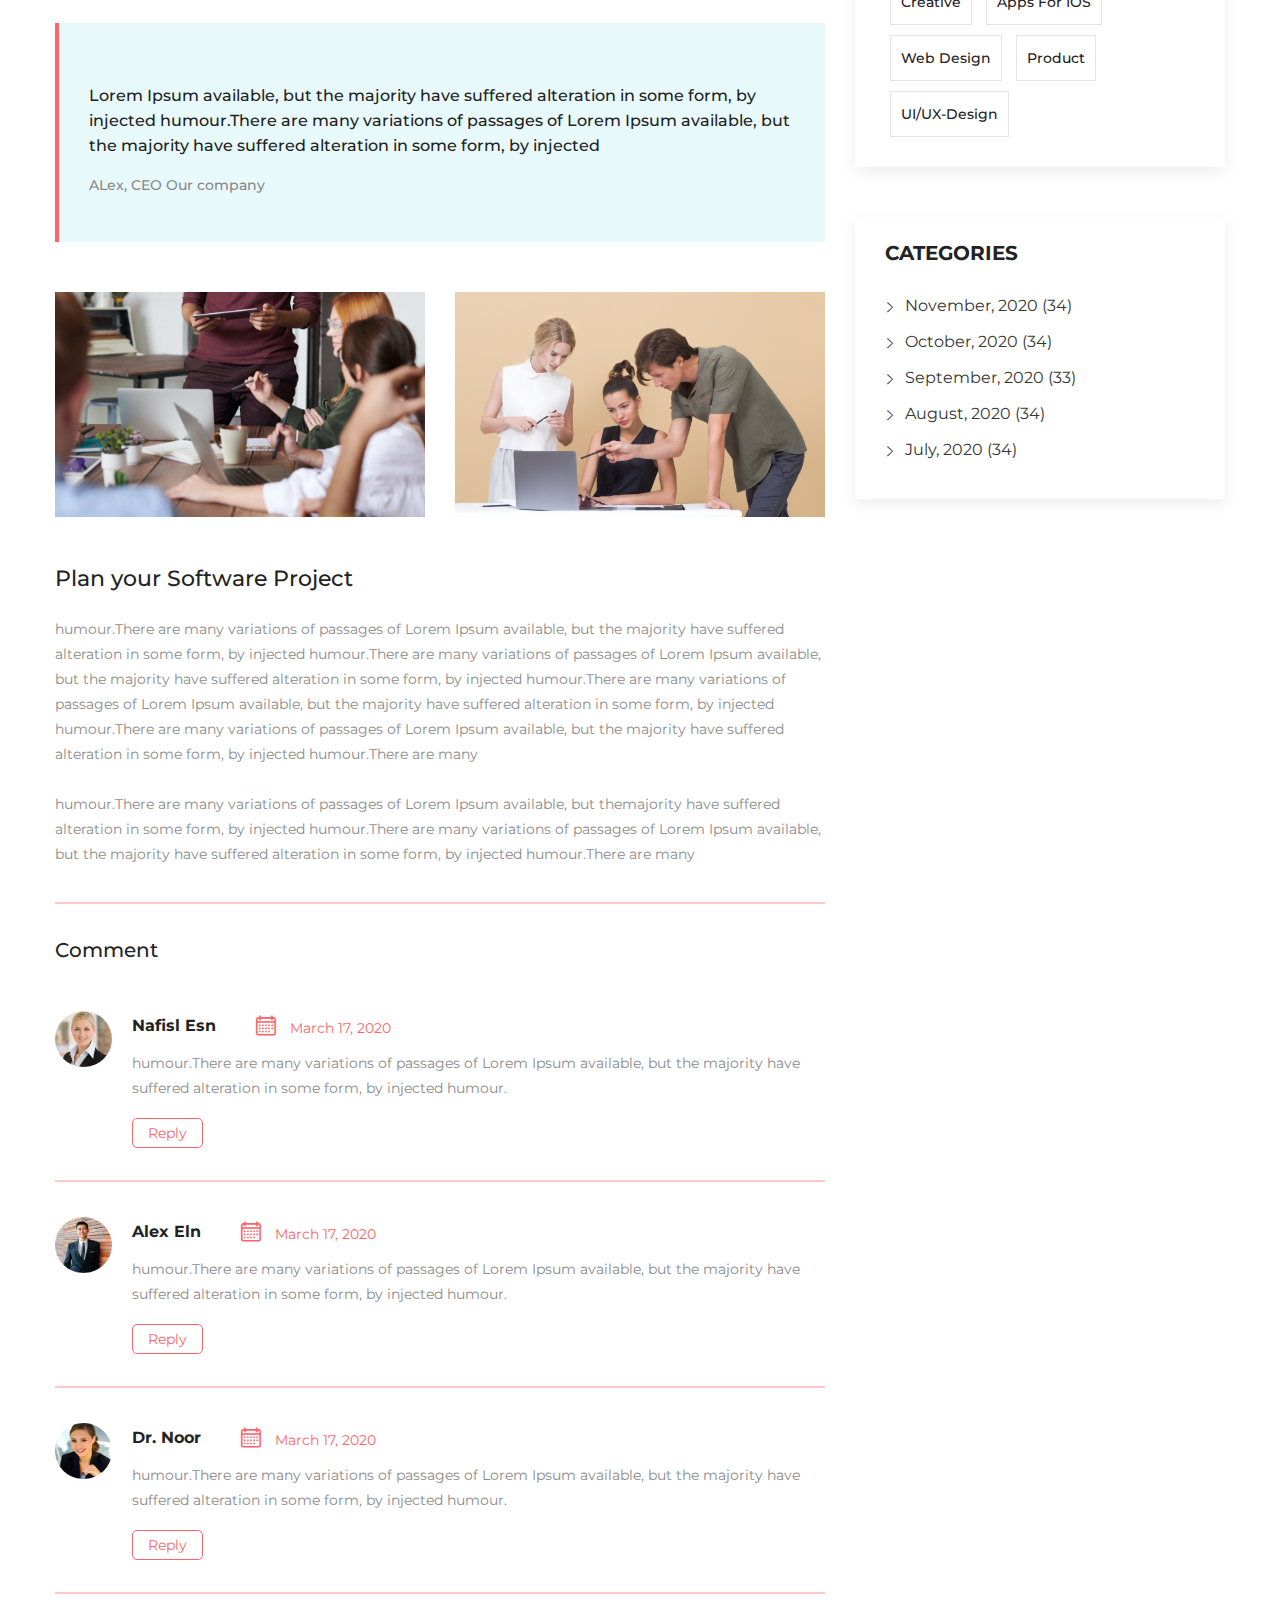
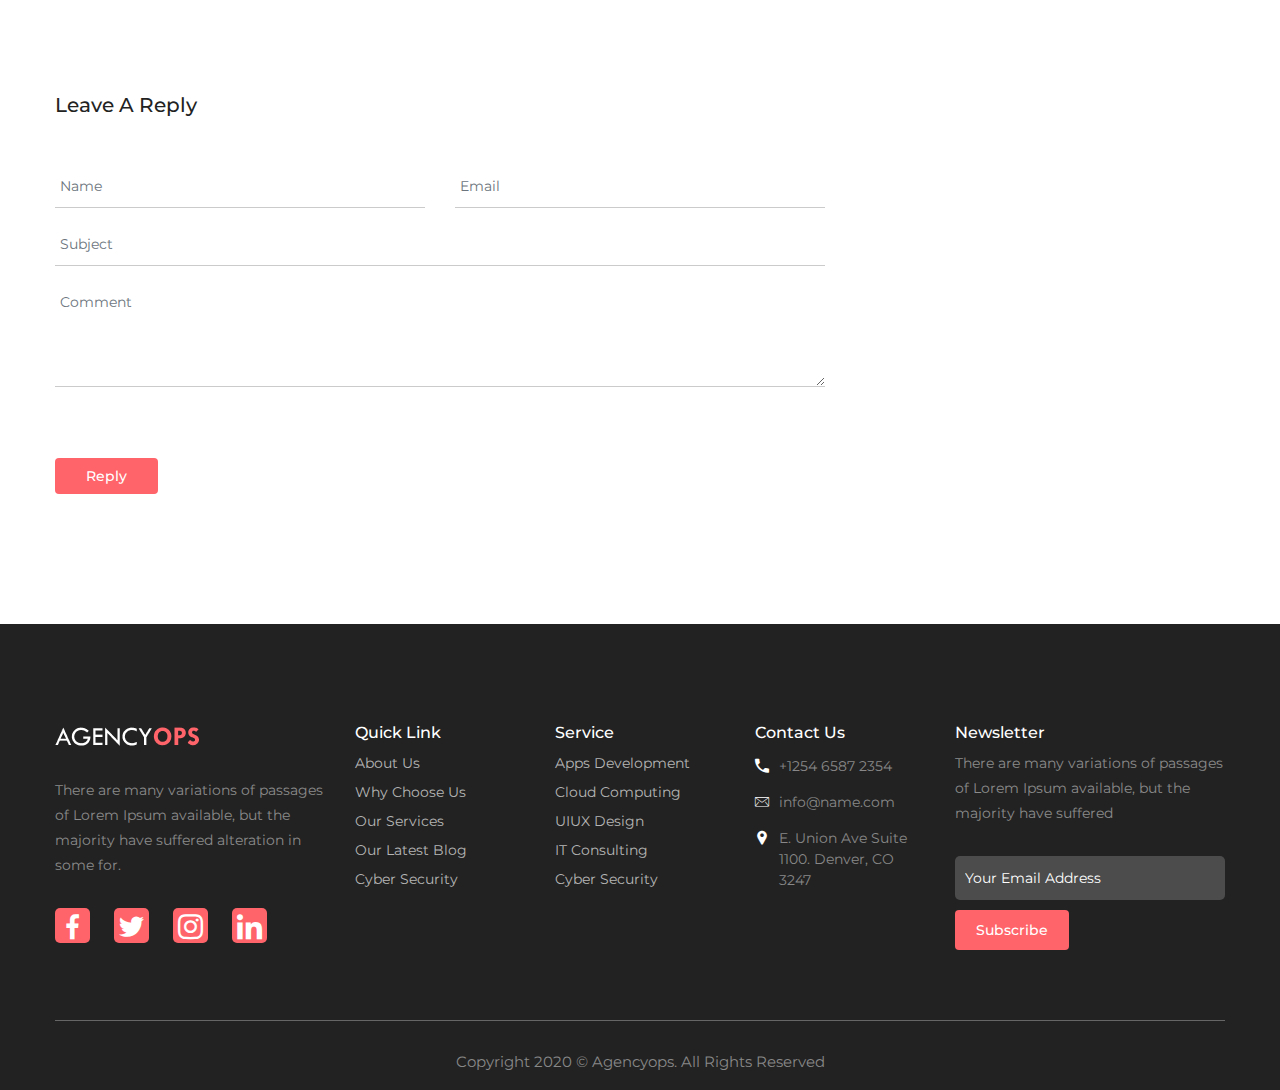
<file: blog-details.html>
<!doctype html>
<html class="no-js" lang="en">
    <head>
        <meta charset="utf-8">
        <meta http-equiv="x-ua-compatible" content="ie=edge">
        <title>Agencyops - Creative Agency HTML5 Template</title>
        <meta name="description" content="">
        <meta name="viewport" content="width=device-width, initial-scale=1">

        <link rel="manifest" href="site.webmanifest">
		<link rel="shortcut icon" type="image/x-icon" href="img/favicon.ico">
        <!-- Place favicon.ico in the root directory -->

		<!-- CSS here -->
        <link rel="stylesheet" href="assets/css/bootstrap.min.css">
        <link rel="stylesheet" href="assets/css/fontawesome-all.min.css">
        <link rel="stylesheet" href="assets/flat-icon/flaticon.css">
        <link rel="stylesheet" href="assets/css/meanmenu.css">
        <link rel="stylesheet" href="assets/css/slick.css">
        <link rel="stylesheet" href="assets/css/owl.carousel.min.css">
        <link rel="stylesheet" href="assets/css/animate.css">
        <link rel="stylesheet" href="assets/css/nice-select.css">
        <link rel="stylesheet" href="assets/css/magnific-popup.css">
        <link rel="stylesheet" href="assets/css/default.css">
        <link rel="stylesheet" href="assets/css/style.css">
        <link rel="stylesheet" href="assets/css/responsive.css">
    </head>
    <body>
        <!-- preloader  -->
		<div id="loading">
            <div id="loading-center">
                <div id="loading-center-absolute">
                    <div class="object" id="object_one"></div>
                    <div class="object" id="object_two"></div>
                    <div class="object" id="object_three"></div>
                    <div class="object" id="object_four"></div>
                </div>
            </div>  
        </div>
        <!-- preloader end -->

        <!-- Start scroll bottom to top -->
        <div class="scroll-up" id="scroll" style="display: none;">
            <a href="#"><i class="fas fa-angle-up"></i></a>
        </div>
        <!-- End scroll bottom to top -->

        <!-- =============== header-area-start ================== -->
        <header class="header-transfrent">
            <div class="header-area">
                <div class="container">
                    <div class="row align-items-center">
                        <div class="col-xl-2 col-lg-2">
                            <div class="logo-area">
                                    <a href="index.html"><img src="assets/img/logo.png" alt=""></a>
                            </div>
                        </div>
                        <div class="col-xl-7 col-lg-7">
                            <div class="main-menu">
                                <nav id="mobile-menu">
                                    <ul>
                                        <li><a href="index.html">Home</a></li>
                                        <li><a href="about.html">About Us</a></li>
                                        <li><a href="#">Pages <i class="flaticon-down-arrow"></i></a>
                                            <ul class="sub-menu">
                                                <li><a href="service.html">Services</a></li>
                                                <li><a href="contact.html">Contact</a></li>
                                                <li><a href="work.html">Work</a></li>
                                                <li><a href="about.html">About Us</a></li>
                                                <li><a href="blog.html">Blog Grid</a></li>
                                                <li><a href="blog-sidebar.html">Blog Sidebar</a></li>
                                                <li><a href="blog-details.html">Blog Details</a></li>
                                                <li><a href="error-404.html">404 Page</a></li>
                                            </ul>
                                        </li>
                                        <li><a href="service.html">Services</a></li>
                                        <li><a href="work.html">Works</a></li>
                                        <li><a href="#">Blog <i class="flaticon-down-arrow"></i></a>
                                            <ul class="sub-menu">
                                                <li><a href="blog-details.html">Blog Details</a></li>
                                                <li><a href="blog.html">Blog Grid</a></li>
                                                <li><a href="blog-sidebar.html">Blog Sidebar</a></li>
                                            </ul>
                                        </li>
                                        <li><a href="contact.html">Contact</a></li>
                                    </ul>
                                </nav>
                            </div>

                            <!-- <nav id="mobile-menu">
                                <ul>
                                    <li><a href="#" class="active">Home</a>
                                        <ul class="sub-menu">
                                            <li><a href="">Home style 1</a></li>
                                            <li><a href="">Home style 2</a></li>
                                            <li><a href="">Home style 3</a></li>
                                            <li><a href="">Home style 4</a></li>
                                        </ul>
                                    </li>
                                    <li><a href="about.html">about us</a></li>
                                    <li><a href="service.html">Services</a></li>
                                    <li><a href="project.html">Our project</a></li>
                                    <li><a href="team.html">Our team</a></li>
                                    <li><a href="blog.html">Blog</a></li>
                                    <li><a href="contact.html">Contact Us</a></li>
                                </ul>
                            </nav> -->
                            <div class="mobile-menu"></div>
                        </div>
                        <div class="col-xl-3 col-lg-3 d-none d-lg-block">
                            <div class="header-action-button f-right">
                                <a href="#" class="btn header-btn login active-btn">Log in</a>
                                <a href="#" class="btn header-btn">Sign up</a>
                            </div>
                        </div>
                    </div>
                </div>
            </div>
        </header>
        <!-- ================ header-area-end ==================== -->


        <main>
            <!-- ========== breadcrumbs-area-start ============== -->
            <div class="breadcrumbs-area text-center">
                <div class="breadcrumbs-wrapper pt-150 pb-150">
                    <div class="mk-page-title">
                        <h2>Blog details</h2>
                    </div>
                    <nav class="breadcrumb">
                      <ol class="breadcrumb">
                        <li class="breadcrumb-item"><a href="index.html">Home</a> <i class="flaticon-right-arrow-angle"></i></li>
                        <li class="breadcrumb-item active" aria-current="page">Blog details</li>
                      </ol>
                    </nav>
                </div>
            </div>
            <!-- =========== breadcrumbs-area-end ================ -->

            <!-- ============ blog-filtering-area-start ============ -->
            <div class="blog-details-area mt-115 mb-80">
                <div class="container">
                    <div class="row">
                        <div class="col-xl-8 col-lg-8">
                            <div class="blog-info">
                                <div class="full-blog">
                                    <div class="blog-img">
                                        <img src="assets/img/full-blog.png" class="img-fluid" alt="">
                                    </div>
                                    <div class="blog-content">
                                        <div class="row">
                                            <div class="col-xl-4 col-lg-4 col-md-4">
                                                <div class="blog-title">
                                                    <a href="#"><i class="flaticon-user"></i>Admin</a>
                                                </div>
                                            </div>
                                            <div class="col-xl-4 col-lg-4 col-md-4">
                                                <div class="blog-title">
                                                <a href="#"><i class="flaticon-calendar"></i>20 March, 2020</a>
                                                </div>
                                            </div>
                                            <div class="col-xl-4 col-lg-4 col-md-4">
                                                <div class="blog-title">
                                                    <a href="#"><i class="flaticon-blogging"></i>Comment  (10)</a>
                                                </div>
                                            </div>
                                        </div>
                                        <h3>How To Become Digital Marketing Plan, and a New way to the design. </h3>
                                        <p>There are many variations of passages of Lorem Ipsum available, but the majority have suffered alteration in some form, by injected humour.There are many variations of passages of Lorem Ipsum available, but the majority have suffered alteration in some form, by injected humour.There are many variations of passages of Lorem Ipsum available, but the majority have suffered alteration in some form, by injected humour.There are many variations of passages of <br> <br>Lorem Ipsum available, but the majority have suffered alteration in some form, by injected humour.There are many variations of passages of Lorem Ipsum available, but the majority have suffered alteration in some form, by injectedhumour.<br> <br>There are many variations of passages of Lorem Ipsum available, but the majority have suffered alteration in some form, by injected humour.There are many variations of passages of Lorem Ipsum available, but the majority have suffered alteration in some form, by injected humour.There are many variations of passages of Lorem Ipsum available, but the majority have suffered alteration in some form, by injected humour.There are many variations of passages of Lorem Ipsum available, but the majority have suffered alteration in some form, by injected humour.There are many<br>
                                        </p>

                                        <blockquote>
                                            <p>Lorem Ipsum available, but the majority have suffered alteration in some form, by injected humour.There are many variations of passages of Lorem Ipsum available, but the majority have suffered alteration in some form, by injected</p>
                                            <span>ALex, CEO Our company </span>
                                        </blockquote>

                                        <div class="row">
                                            <div class="col-xl-6 col-lg-6 col-md-6">
                                                <div class="blog-sp-image">
                                                    <img src="assets/img/blog-sp1.png" class="img-fluid" alt="">
                                                </div>
                                            </div>
                                            <div class="col-xl-6 col-lg-6 col-md-6">
                                                <div class="blog-sp-image">
                                                    <img src="assets/img/blog-sp2.png" class="img-fluid" alt="">
                                                </div>
                                            </div>
                                        </div>
                                        <h3>Plan your Software Project</h3>
                                        <p>humour.There are many variations of passages of Lorem Ipsum available, but the majority have suffered alteration in some 
                                            form, by injected humour.There are many variations of passages of Lorem Ipsum available, but the majority have suffered 
                                            alteration in some form, by injected humour.There are many variations of passages of Lorem Ipsum available, but the 
                                            majority have suffered alteration in some form, by injected humour.There are many variations of passages of Lorem Ipsum 
                                            available, but the majority have suffered alteration in some form, by injected humour.There are many<br> <br> humour.There are many variations of passages of Lorem Ipsum available, but themajority have suffered alteration in some form, by injected humour.There are many variations of passages of Lorem Ipsum available, but the majority have suffered alteration in some form, by injected humour.There are many
                                        </p>
                                        <hr>
                                    </div> 
                                </div>
                            </div>
                            <div class="comment-area">
                                <h4>Comment</h4>
                                <div class="comment-list-wrapper">
                                    <div class="comment-list d-flex mb-35">
                                        <div class="author-image">
                                            <img src="assets/img/author-1.png" class="img-fluid" alt="">
                                        </div>
                                        <div class="comment-text">
                                            <div class="d-flex mb-10"> 
                                                <h5 class="author-name">Nafisl Esn</h5>
                                            <div class="comment-date"><a href=""><i class="flaticon-calendar"></i> March 17, 2020</a></div>
                                            </div>
                                            <p>humour.There are many variations of passages of Lorem Ipsum available, but the majority have suffered alteration in some form, by injected humour.</p>
                                            <a href="#" class="comment-reply-link">Reply</a>
                                        </div>
                                    </div>
                                    <hr>
                                    <div class="comment-list d-flex mb-35">
                                        <div class="author-image">
                                            <img src="assets/img/author-2.png" class="img-fluid" alt="">
                                        </div>
                                        <div class="comment-text">
                                            <div class="d-flex mb-10"> 
                                                <h5 class="author-name">Alex Eln</h5>
                                            <div class="comment-date"><a href=""><i class="flaticon-calendar"></i> March 17, 2020</a></div>
                                            </div>
                                            <p>humour.There are many variations of passages of Lorem Ipsum available, but the majority have suffered alteration in some form, by injected humour.</p>
                                            <a href="#" class="comment-reply-link">Reply</a>
                                        </div>
                                    </div>
                                    <hr>
                                    <div class="comment-list d-flex mb-35">
                                        <div class="author-image">
                                            <img src="assets/img/author-3.png" class="img-fluid" alt="">
                                        </div>
                                        <div class="comment-text">
                                            <div class="d-flex mb-10"> 
                                                <h5 class="author-name">Dr. Noor</h5>
                                            <div class="comment-date"><a href=""><i class="flaticon-calendar"></i> March 17, 2020</a></div>
                                            </div>
                                            <p>humour.There are many variations of passages of Lorem Ipsum available, but the majority have suffered alteration in some form, by injected humour.</p>
                                            <a href="#" class="comment-reply-link">Reply</a>
                                        </div>
                                    </div>
                                    <hr>
                                </div>
                            </div>
                            <div class="comment-form mt-100 mb-50">
                                <h4 class="mb-50">Leave A Reply</h4>
                                <form action="#" method="post">
                                    <div class="row">
                                        <div class="col-md-6">
                                            <div class="form-group">
                                                <input required="" type="text" class="form-control" id="name" placeholder="Name">
                                            </div>
                                        </div>
                                        <div class="col-md-6">
                                            <div class="form-group">
                                                <input required="" type="email" class="form-control" id="email" placeholder="Email">
                                            </div>
                                        </div>
                                    </div>
                                    <div class="form-group">
                                        <input type="text" class="form-control" id="website" placeholder="Subject">
                                    </div>
                                    <div class="form-group">
                                        <textarea required="" class="form-control" id="comment" rows="4" placeholder="Comment"></textarea>
                                    </div>
                                    <a href="#" class="btn commnet-btn mt-55">Reply</a>
                                </form>
                            </div>
                        </div>
                        <div class="col-xl-4 col-lg-4">
                            <div class="sidebar-widget">
                                <div class="sidebar-widget-item">
                                    <h3 class="widget-title">Search</h3>
                                    <form class="post-search" action="#" method="post">
                                        <input type="text" name="search" class="search">
                                        <button><i class="flaticon-magnifying-glass"></i></button>
                                    </form>
                                </div>
                                <div class="sidebar-widget-item">
                                    <h3 class="widget-title">Recent Post</h3>
                                    <div class="small-post-wrapper">
                                        <div class="small-post-item d-flex">
                                            <div class="small-post-item-image">
                                                <img class="img-fluid" src="assets/img/sm-1.png" alt="Recent Post">
                                            </div>
                                            <div class="small-post-item-content">
                                                <h3 class="small-post-item-title"><a href="blog-details.html">Why UIUX Design is Important</a></h3>
                                                <span class="post-date">10 November 2020</span>
                                            </div>
                                        </div>
                                        <div class="small-post-item d-flex">
                                            <div class="small-post-item-image">
                                                <img class="img-fluid" src="assets/img/sm-2.png" alt="Recent Post">
                                            </div>
                                            <div class="small-post-item-content">
                                                <h3 class="small-post-item-title"><a href="blog-details.html">What Apps Development?</a></h3>
                                                <span class="post-date">10 November 2020</span>
                                            </div>
                                        </div>
                                        <div class="small-post-item d-flex">
                                            <div class="small-post-item-image">
                                                <img class="img-fluid" src="assets/img/sm-3.png" alt="Recent Post">
                                            </div>
                                            <div class="small-post-item-content">
                                                <h3 class="small-post-item-title"><a href="blog-details.html">Why UIUX Design is Important</a></h3>
                                                <span class="post-date">10 November 2020</span>
                                            </div>
                                        </div>
                                        <div class="small-post-item d-flex">
                                            <div class="small-post-item-image">
                                                <img class="img-fluid" src="assets/img/sm-4.png" alt="Recent Post">
                                            </div>
                                            <div class="small-post-item-content">
                                                <h3 class="small-post-item-title"><a href="blog-details.html">10 is Important</a></h3>
                                                <span class="post-date">10 November 2020</span>
                                            </div>
                                        </div>
                                        <div class="small-post-item d-flex">
                                            <div class="small-post-item-image">
                                                <img class="img-fluid" src="assets/img/sm-5.png" alt="Recent Post">
                                            </div>
                                            <div class="small-post-item-content">
                                                <h3 class="small-post-item-title"><a href="blog-details.html">Why UIUX Design is Important</a></h3>
                                                <span class="post-date">10 November 2020</span>
                                            </div>
                                        </div>
                                    </div>
                                </div>
                                <div class="sidebar-widget-item">
                                    <h3 class="widget-title">Tag</h3>
                                    <div class="related-tag justify-content">
                                        <a href="#" class="btn tag-btn">UI/UX</a>
                                        <a href="#" class="btn tag-btn">UI/UX-Design</a>
                                        <a href="#" class="btn tag-btn">App design</a>
                                        <a href="#" class="btn tag-btn">UI Design </a>
                                        <a href="#" class="btn tag-btn">Design</a>
                                        <a href="#" class="btn tag-btn">UX Design</a>
                                        <a href="#" class="btn tag-btn">SEO</a>
                                        <a href="#" class="btn tag-btn">Creative</a>
                                        <a href="#" class="btn tag-btn">Apps for IOS</a>
                                        <a href="#" class="btn tag-btn">Web design</a>
                                        <a href="#" class="btn tag-btn">Product</a>
                                        <a href="#" class="btn tag-btn">UI/UX-Design</a>
                                    </div>
                                </div>
                                <div class="sidebar-widget-item">
                                    <h3 class="widget-title">Categories</h3>
                                    <ul class="categories">
                                        <li><a href="#"><i class="flaticon-right-arrow-angle"></i>November, 2020 (34)</a></li>
                                        <li><a href="#"><i class="flaticon-right-arrow-angle"></i>October, 2020 (34)</a></li>
                                        <li><a href="#"><i class="flaticon-right-arrow-angle"></i>September, 2020 (33)</a></li>
                                        <li><a href="#"><i class="flaticon-right-arrow-angle"></i>August, 2020 (34)</a></li>
                                        <li><a href="#"><i class="flaticon-right-arrow-angle"></i>July, 2020 (34)</a></li>
                                    </ul>
                                </div>
                            </div>
                        </div>
                    </div>
                </div>
            </div>
            <!-- ============= blog-filtering-area-end ============== -->

            <!-- ============== fotter-area-start =================== -->
            <div class="fotter-area black-bg pt-100 pb-3">
                <div class="container">
                    <div class="row">
                        <div class="col-xl-3 col-lg-3 col-md-6 col-12">
                            <div class="fotter-widget">
                                <div class="fotter-logo">
                                    <a href="index.html"><img src="assets/img/logo-white.png" alt=""></a>
                                </div>
                                <p>There are many variations of passages of Lorem 
                                    Ipsum available, but the majority have suffered 
                                    alteration in some for.</p>
                                    <div class="social-icon">
                                        <ul>
                                            <li><a href="#"><i class="flaticon-facebook"></i></a></li>
                                            <li><a href="#"><i class="flaticon-twitter"></i></a></li>
                                            <li><a href="#"><i class="flaticon-instagram"></i></a></li>
                                            <li><a href="#"><i class="flaticon-linkedin"></i></a></li>
                                        </ul>
                                    </div>
                            </div>
                        </div>
                        <div class="col-xl-2 col-lg-2 col-md-3 col-6">
                            <div class="fotter-widget ">
                                <div class="fotter-subtitle">
                                    <h5>Quick Link</h5>
                                </div>
                                <div class="fotter-link">
                                    <ul>
                                        <li><a href="#">About Us</a></li>
                                        <li><a href="#">Why Choose Us</a></li>
                                        <li><a href="#">Our Services</a></li>
                                        <li><a href="#">Our Latest Blog</a></li>
                                        <li><a href="#">Cyber Security</a></li>
                                    </ul>
                                </div>
                            </div> 
                        </div>
                        <div class="col-xl-2 col-lg-2 col-md-3 col-6">
                            <div class="fotter-widget ">
                                <div class="fotter-subtitle">
                                    <h5>Service</h5>
                                </div>
                                <div class="fotter-link">
                                    <ul>
                                        <li><a href="#">Apps Development</a></li>
                                        <li><a href="#">Cloud Computing</a></li>
                                        <li><a href="#">UIUX Design</a></li>
                                        <li><a href="#">IT Consulting</a></li>
                                        <li><a href="#">Cyber Security</a></li>
                                    </ul>
                                </div>
                            </div> 
                        </div>
                        <div class="col-xl-2 col-lg-2 col-md-3 col-6">
                            <div class="fotter-widget ">
                                <div class="fotter-subtitle">
                                    <h5>Contact Us</h5>
                                </div>
                                <div class="contact-info">
                                    <ul>
                                        <li><i class="flaticon-call"></i>+1254 6587 2354</li>
                                        <li><i class="flaticon-mail"></i>info@name.com</li>
                                        <li><i class="flaticon-pin"></i>E. Union Ave Suite 1100. 
                                            Denver, CO 3247 </li>
                                    </ul>
                                </div>
                            </div> 
                        </div>
                        <div class="col-xl-3 col-lg-3 col-md-6 col-12">
                            <div class="fotter-widget ">
                                <div class="fotter-subtitle">
                                    <h5>Newsletter</h5>
                                </div>
                                <p>There are many variations of passages of 
                                    Lorem Ipsum available, but the majority 
                                    have suffered </p>
                                <div class="subscibe-area">
                                    <input type="text" placeholder="Your Email Address">
                                    <a href="#" class="btn subscribe-btn">Subscribe</a>
                                </div>
                            </div> 
                        </div>
                    </div>
                    <div class="copy-right-area text-center mt-40">
                        <span>Copyright 2020 © Agencyops. All Rights Reserved</span>
                    </div>
                </div>
            </div>
            <!-- ================ fotter-area-end =================== -->

        </main>

        
		
		<!-- JS here -->
        <script src="assets/js/jquery-1.12.4.min.js"></script>
        <script src="assets/js/popper.min.js"></script>
        <script src="assets/js/bootstrap.min.js"></script>
        <script src="assets/js/jquery.meanmenu.js"></script>
        <script src="assets/js/one-page-nav-min.js"></script>
        <script src="assets/js/jquery.nice-select.min.js"></script>
        <script src="assets/js/slick.min.js"></script>
        <script src="assets/js/owl.carousel.min.js"></script>
        <script src="assets/js/jquery.counterup.min.js"></script>
        <script src="assets/js/isotope.pkgd.min.js"></script>
        <script src="assets/js/wow.min.js"></script>
        <script src="assets/js/ajax-form.js"></script>
        <script src="assets/js/imagesloaded.pkgd.min.js"></script>
        <script src="assets/js/jquery.magnific-popup.min.js"></script>
        <script src="assets/js/waypoints.min.js"></script>
        <script src="assets/js/plugins.js"></script>
        <script src="assets/js/main.js"></script>
    </body>
</html>
</file>
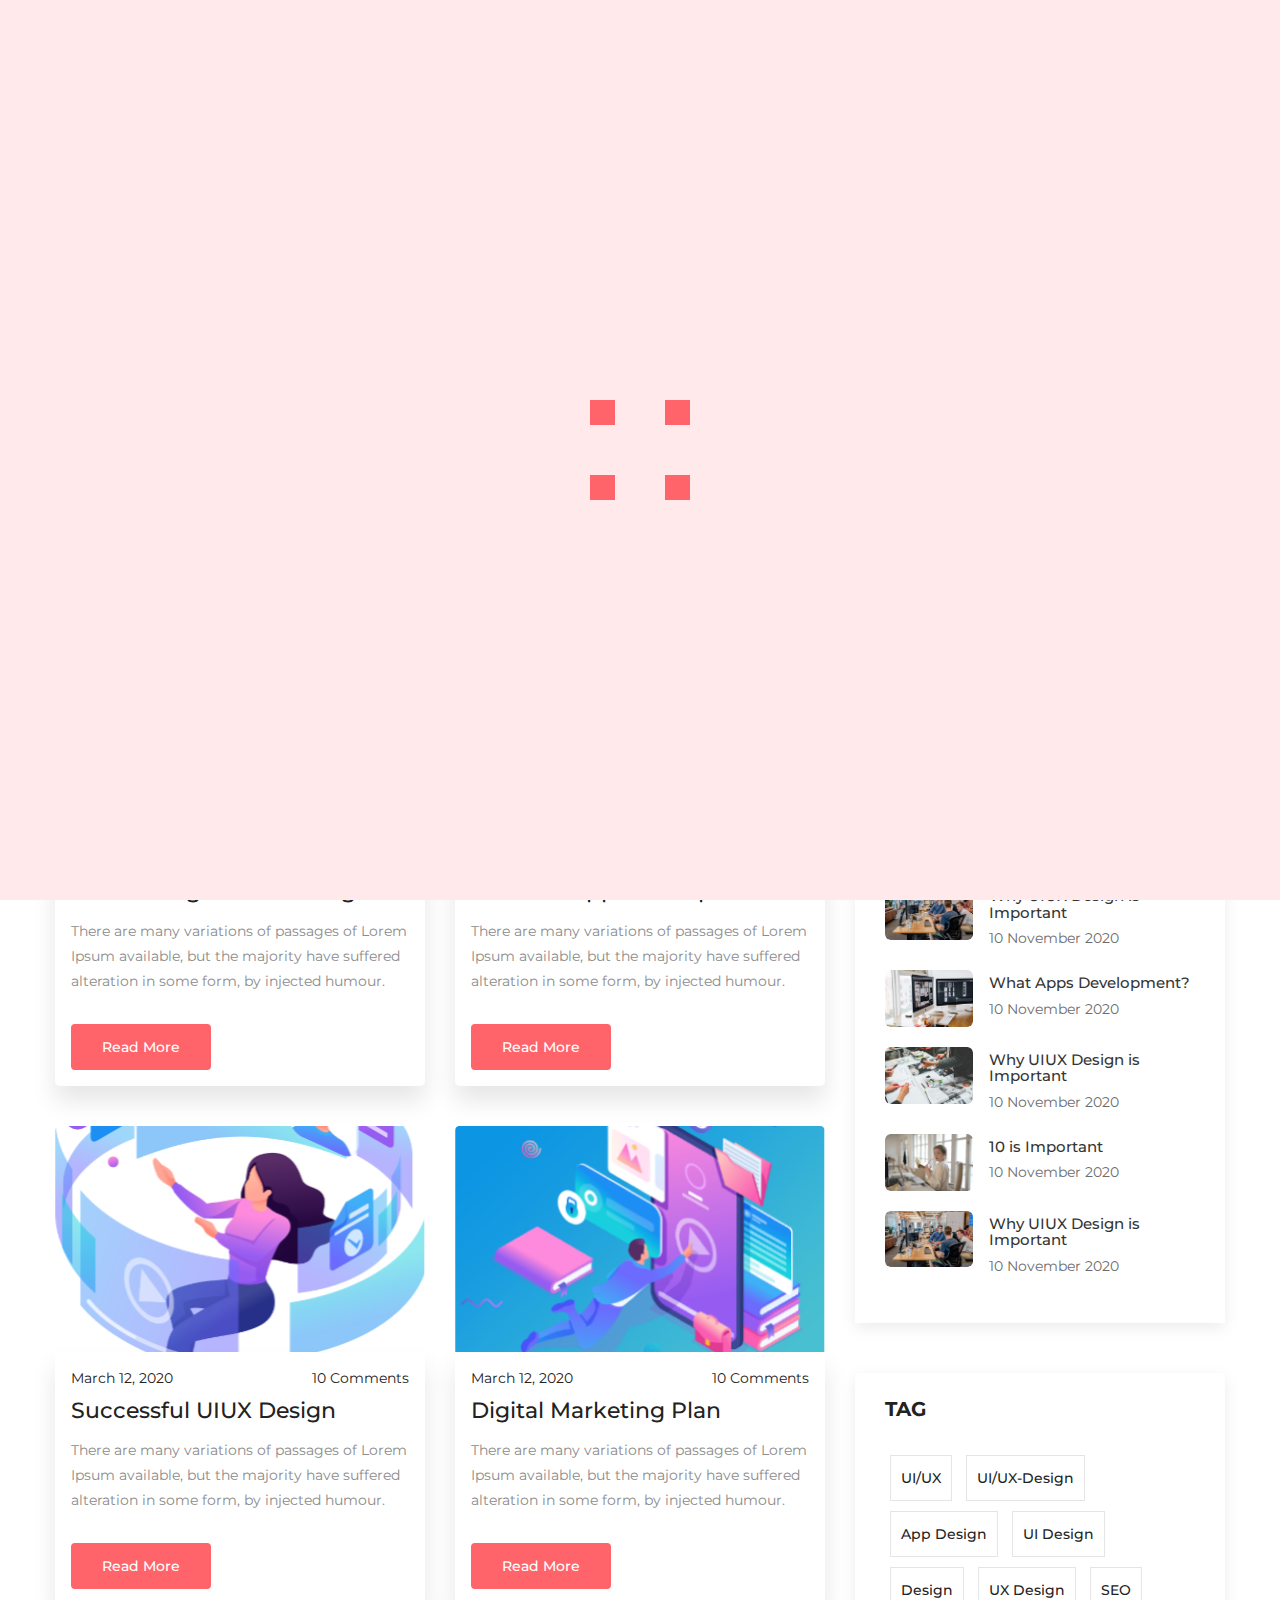
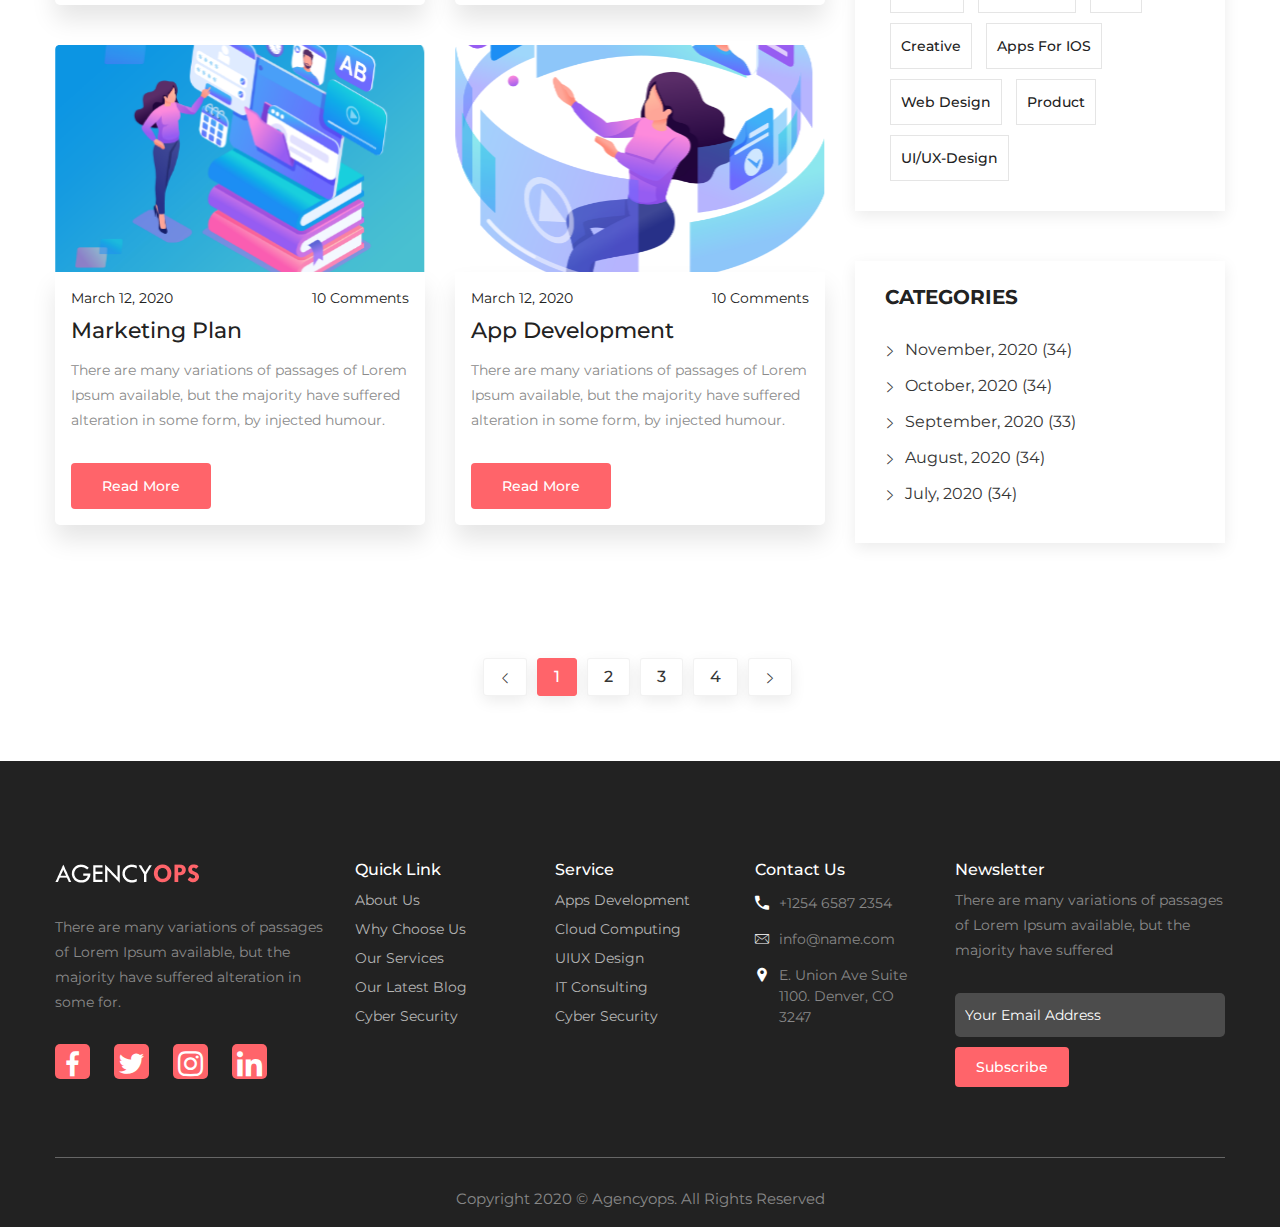
<file: blog-sidebar.html>
<!doctype html>
<html class="no-js" lang="en">
    <head>
        <meta charset="utf-8">
        <meta http-equiv="x-ua-compatible" content="ie=edge">
        <title>Agencyops - Creative Agency HTML5 Template</title>
        <meta name="description" content="">
        <meta name="viewport" content="width=device-width, initial-scale=1">

        <link rel="manifest" href="site.webmanifest">
		<link rel="shortcut icon" type="image/x-icon" href="img/favicon.ico">
        <!-- Place favicon.ico in the root directory -->

		<!-- CSS here -->
        <link rel="stylesheet" href="assets/css/bootstrap.min.css">
        <link rel="stylesheet" href="assets/css/fontawesome-all.min.css">
        <link rel="stylesheet" href="assets/flat-icon/flaticon.css">
        <link rel="stylesheet" href="assets/css/meanmenu.css">
        <link rel="stylesheet" href="assets/css/slick.css">
        <link rel="stylesheet" href="assets/css/owl.carousel.min.css">
        <link rel="stylesheet" href="assets/css/animate.css">
        <link rel="stylesheet" href="assets/css/nice-select.css">
        <link rel="stylesheet" href="assets/css/magnific-popup.css">
        <link rel="stylesheet" href="assets/css/default.css">
        <link rel="stylesheet" href="assets/css/style.css">
        <link rel="stylesheet" href="assets/css/responsive.css">
    </head>
    <body>
        <!-- preloader  -->
		<div id="loading">
            <div id="loading-center">
                <div id="loading-center-absolute">
                    <div class="object" id="object_one"></div>
                    <div class="object" id="object_two"></div>
                    <div class="object" id="object_three"></div>
                    <div class="object" id="object_four"></div>
                </div>
            </div>  
        </div>
        <!-- preloader end -->

        <!-- Start scroll bottom to top -->
        <div class="scroll-up" id="scroll" style="display: none;">
            <a href="#"><i class="fas fa-angle-up"></i></a>
        </div>
        <!-- End scroll bottom to top -->

        <!-- =============== header-area-start ============== -->
        <header class="header-transfrent">
            <div class="header-area">
                <div class="container">
                    <div class="row align-items-center">
                        <div class="col-xl-2 col-lg-2">
                            <div class="logo-area">
                                    <a href="index.html"><img src="assets/img/logo.png" alt=""></a>
                            </div>
                        </div>
                        <div class="col-xl-7 col-lg-7">
                            <div class="main-menu">
                                <nav id="mobile-menu">
                                    <ul>
                                        <li><a href="index.html">Home</a></li>
                                        <li><a href="about.html">About Us</a></li>
                                        <li><a href="#">Pages <i class="flaticon-down-arrow"></i></a>
                                            <ul class="sub-menu">
                                                <li><a href="service.html">Services</a></li>
                                                <li><a href="contact.html">Contact</a></li>
                                                <li><a href="work.html">Work</a></li>
                                                <li><a href="about.html">About Us</a></li>
                                                <li><a href="blog.html">Blog Grid</a></li>
                                                <li><a href="blog-sidebar.html">Blog Sidebar</a></li>
                                                <li><a href="blog-details.html">Blog Details</a></li>
                                                <li><a href="error-404.html"> 404 page</a></li>
                                            </ul>
                                        </li>
                                        <li><a href="service.html">Services</a></li>
                                        <li><a href="work.html">Works</a></li>
                                        <li><a href="#">Blog <i class="flaticon-down-arrow"></i></a>
                                            <ul class="sub-menu">
                                                <li><a href="blog-details.html">Blog Details</a></li>
                                                <li><a href="blog.html">Blog Grid</a></li>
                                                <li><a href="blog-sidebar.html">Blog Sidebar</a></li>
                                            </ul>
                                        </li>
                                        <li><a href="contact.html">Contact</a></li>
                                    </ul>
                                </nav>
                            </div>

                            <!-- <nav id="mobile-menu">
                                <ul>
                                    <li><a href="#" class="active">Home</a>
                                        <ul class="sub-menu">
                                            <li><a href="">Home style 1</a></li>
                                            <li><a href="">Home style 2</a></li>
                                            <li><a href="">Home style 3</a></li>
                                            <li><a href="">Home style 4</a></li>
                                        </ul>
                                    </li>
                                    <li><a href="about.html">about us</a></li>
                                    <li><a href="service.html">Services</a></li>
                                    <li><a href="project.html">Our project</a></li>
                                    <li><a href="team.html">Our team</a></li>
                                    <li><a href="blog.html">Blog</a></li>
                                    <li><a href="contact.html">Contact Us</a></li>
                                </ul>
                            </nav> -->
                            <div class="mobile-menu"></div>
                        </div>
                        <div class="col-xl-3 col-lg-3 d-none d-lg-block">
                            <div class="header-action-button f-right">
                                <a href="#" class="btn header-btn login active-btn">Log in</a>
                                <a href="#" class="btn header-btn">Sign up</a>
                            </div>
                        </div>
                    </div>
                </div>
            </div>
        </header>
        <!-- =============== header-area-end ================= -->


        <main>
            <!-- ========== breadcrumbs-area-start ============== -->
            <div class="breadcrumbs-area text-center">
                <div class="breadcrumbs-wrapper pt-150 pb-150">
                    <div class="mk-page-title">
                        <h2>Blog Sidebar</h2>
                    </div>
                    <nav class="breadcrumb">
                      <ol class="breadcrumb">
                        <li class="breadcrumb-item"><a href="index.html">Home</a> <i class="flaticon-right-arrow-angle"></i></li>
                        <li class="breadcrumb-item active" aria-current="page">Blog sidebar</li>
                      </ol>
                    </nav>
                </div>
            </div>
            <!-- =========== breadcrumbs-area-end ================ -->

            <!-- ========== blog-filtering-area-start ============ -->
            <div class="blog-sidebar-area mt-75 mb-60">
                <div class="container">
                    <div class="blog-filter-menu mb-60">
                        <a href="#" class="filter-menu-btn btn active-btn">Most Recent</a>
                        <a href="#" class="filter-menu-btn btn">Popular</a>
                        <a href="#" class="filter-menu-btn btn">Works</a>
                        <a href="#" class="filter-menu-btn btn">Support</a>
                    </div>
                    <div class="row">
                        <div class="col-xl-8 col-lg-8">
                            <div class="row">
                                <div class="col-xl-6 col-md-6 col-12">
                                    <div class="single-blog">
                                        <div class="blog-image">
                                            <a href="blog-details.html"><img src="assets/img/blog-2.png" class="img-fluid" alt=""></a>
                                        </div>
                                        <div class="blog-info">
                                            <div class="blog-meta">
                                                <span>March 12, 2020</span>
                                                <span>10 Comments</span>
                                            </div>
                                            <h3 class="blog-title"><a href="#">What is Digital Marketing</a></h3>
                                            <p>There are many variations of passages of Lorem 
                                                Ipsum available, but the majority have suffered 
                                                alteration in some form, by injected humour.</p>
                                            <a href="blog-details.html" class="btn blog-btn">Read More</a>
                                        </div>
                                    </div>
                                </div>
                                <div class="col-xl-6 col-md-6 col-12">
                                    <div class="single-blog">
                                        <div class="blog-image">
                                            <a href="blog-details.html"><img src="assets/img/blog-3.png" class="img-fluid" alt=""></a>
                                        </div>
                                        <div class="blog-info">
                                            <div class="blog-meta">
                                                <span>March 12, 2020</span>
                                                <span>10 Comments</span>
                                            </div>
                                            <h3 class="blog-title"><a href="#">Become App Development</a></h3>
                                            <p>There are many variations of passages of Lorem 
                                                Ipsum available, but the majority have suffered 
                                                alteration in some form, by injected humour.</p>
                                            <a href="blog-details.html" class="btn blog-btn">Read More</a>
                                        </div>
                                    </div>
                                </div>
                                <div class="col-xl-6 col-md-6 col-12">
                                    <div class="single-blog">
                                        <div class="blog-image">
                                            <a href="blog-details.html"><img src="assets/img/blog-1.png" class="img-fluid" alt=""></a>
                                        </div>
                                        <div class="blog-info">
                                            <div class="blog-meta">
                                                <span>March 12, 2020</span>
                                                <span>10 Comments</span>
                                            </div>
                                            <h3 class="blog-title"><a href="#">Successful UIUX Design</a></h3>
                                            <p>There are many variations of passages of Lorem 
                                                Ipsum available, but the majority have suffered 
                                                alteration in some form, by injected humour.</p>
                                            <a href="blog-details.html" class="btn blog-btn">Read More</a>
                                        </div>
                                    </div>
                                </div>
                                <div class="col-xl-6 col-md-6 col-12">
                                    <div class="single-blog">
                                        <div class="blog-image">
                                            <a href="blog-details.html"><img src="assets/img/blog-2.png" class="img-fluid" alt=""></a>
                                        </div>
                                        <div class="blog-info">
                                            <div class="blog-meta">
                                                <span>March 12, 2020</span>
                                                <span>10 Comments</span>
                                            </div>
                                            <h3 class="blog-title"><a href="#">Digital Marketing Plan </a></h3>
                                            <p>There are many variations of passages of Lorem 
                                                Ipsum available, but the majority have suffered 
                                                alteration in some form, by injected humour.</p>
                                            <a href="blog-details.html" class="btn blog-btn">Read More</a>
                                        </div>
                                    </div>
                                </div>
                                <div class="col-xl-6 col-md-6 col-12">
                                    <div class="single-blog">
                                        <div class="blog-image">
                                            <a href="blog-details.html"><img src="assets/img/blog-3.png" class="img-fluid" alt=""></a>
                                        </div>
                                        <div class="blog-info">
                                            <div class="blog-meta">
                                                <span>March 12, 2020</span>
                                                <span>10 Comments</span>
                                            </div>
                                            <h3 class="blog-title"><a href="#">Marketing Plan</a></h3>
                                            <p>There are many variations of passages of Lorem 
                                                Ipsum available, but the majority have suffered 
                                                alteration in some form, by injected humour.</p>
                                            <a href="blog-details.html" class="btn blog-btn">Read More</a>
                                        </div>
                                    </div>
                                </div>
                                <div class="col-xl-6 col-md-6 col-12">
                                    <div class="single-blog">
                                        <div class="blog-image">
                                            <a href="blog-details.html"><img src="assets/img/blog-1.png" class="img-fluid" alt=""></a>
                                        </div>
                                        <div class="blog-info">
                                            <div class="blog-meta">
                                                <span>March 12, 2020</span>
                                                <span>10 Comments</span>
                                            </div>
                                            <h3 class="blog-title"><a href="#">App Development</a></h3>
                                            <p>There are many variations of passages of Lorem 
                                                Ipsum available, but the majority have suffered 
                                                alteration in some form, by injected humour.</p>
                                            <a href="blog-details.html" class="btn blog-btn">Read More</a>
                                        </div>
                                    </div>
                                </div>
                            </div>
                        </div>
                        <div class="col-xl-4 col-lg-4">
                            <div class="sidebar-widget">
                                <div class="sidebar-widget-item">
                                    <h3 class="widget-title">Search</h3>
                                    <form class="post-search" action="#" method="post">
                                        <input type="text" name="search" class="search">
                                        <button><i class="flaticon-magnifying-glass"></i></button>
                                    </form>
                                </div>
                                <div class="sidebar-widget-item">
                                    <h3 class="widget-title">Recent Post</h3>
                                    <div class="small-post-wrapper">
                                        <div class="small-post-item d-flex">
                                            <div class="small-post-item-image">
                                                <img class="img-fluid" src="assets/img/sm-1.png" alt="Recent Post">
                                            </div>
                                            <div class="small-post-item-content">
                                                <h3 class="small-post-item-title"><a href="blog-details.html">Why UIUX Design is Important</a></h3>
                                                <span class="post-date">10 November 2020</span>
                                            </div>
                                        </div>
                                        <div class="small-post-item d-flex">
                                            <div class="small-post-item-image">
                                                <img class="img-fluid" src="assets/img/sm-2.png" alt="Recent Post">
                                            </div>
                                            <div class="small-post-item-content">
                                                <h3 class="small-post-item-title"><a href="blog-details.html">What Apps Development?</a></h3>
                                                <span class="post-date">10 November 2020</span>
                                            </div>
                                        </div>
                                        <div class="small-post-item d-flex">
                                            <div class="small-post-item-image">
                                                <img class="img-fluid" src="assets/img/sm-3.png" alt="Recent Post">
                                            </div>
                                            <div class="small-post-item-content">
                                                <h3 class="small-post-item-title"><a href="blog-details.html">Why UIUX Design is Important</a></h3>
                                                <span class="post-date">10 November 2020</span>
                                            </div>
                                        </div>
                                        <div class="small-post-item d-flex">
                                            <div class="small-post-item-image">
                                                <img class="img-fluid" src="assets/img/sm-4.png" alt="Recent Post">
                                            </div>
                                            <div class="small-post-item-content">
                                                <h3 class="small-post-item-title"><a href="blog-details.html">10 is Important</a></h3>
                                                <span class="post-date">10 November 2020</span>
                                            </div>
                                        </div>
                                        <div class="small-post-item d-flex">
                                            <div class="small-post-item-image">
                                                <img class="img-fluid" src="assets/img/sm-5.png" alt="Recent Post">
                                            </div>
                                            <div class="small-post-item-content">
                                                <h3 class="small-post-item-title"><a href="blog-details.html">Why UIUX Design is Important</a></h3>
                                                <span class="post-date">10 November 2020</span>
                                            </div>
                                        </div>
                                    </div>
                                </div>
                                <div class="sidebar-widget-item">
                                    <h3 class="widget-title">Tag</h3>
                                    <div class="related-tag justify-content">
                                        <a href="#" class="btn tag-btn">UI/UX</a>
                                        <a href="#" class="btn tag-btn">UI/UX-Design</a>
                                        <a href="#" class="btn tag-btn">App design</a>
                                        <a href="#" class="btn tag-btn">UI Design </a>
                                        <a href="#" class="btn tag-btn">Design</a>
                                        <a href="#" class="btn tag-btn">UX Design</a>
                                        <a href="#" class="btn tag-btn">SEO</a>
                                        <a href="#" class="btn tag-btn">Creative</a>
                                        <a href="#" class="btn tag-btn">Apps for IOS</a>
                                        <a href="#" class="btn tag-btn">Web design</a>
                                        <a href="#" class="btn tag-btn">Product</a>
                                        <a href="#" class="btn tag-btn">UI/UX-Design</a>
                                    </div>
                                </div>
                                <div class="sidebar-widget-item">
                                    <h3 class="widget-title">Categories</h3>
                                    <ul class="categories">
                                        <li><a href="#"><i class="flaticon-right-arrow-angle"></i>November, 2020 (34)</a></li>
                                        <li><a href="#"><i class="flaticon-right-arrow-angle"></i>October, 2020 (34)</a></li>
                                        <li><a href="#"><i class="flaticon-right-arrow-angle"></i>September, 2020 (33)</a></li>
                                        <li><a href="#"><i class="flaticon-right-arrow-angle"></i>August, 2020 (34)</a></li>
                                        <li><a href="#"><i class="flaticon-right-arrow-angle"></i>July, 2020 (34)</a></li>
                                    </ul>
                                </div>
                            </div>
                        </div>
                    </div>
                </div>
            </div>
            <!-- ========== blog-filtering-area-end =============== -->

            <!-- ========= pagination-area-start ================== -->
            <div class="pagination-area mt-30 mb-60">
                <nav aria-label="Page navigation example">
                    <ul class="pagination justify-content-center">
                        <li class="page-item">
                            <a class="page-link" href="#" aria-label="Previous">
                                <span aria-hidden="true"><i class="flaticon-left-arrow"></i></span>
                                <span class="sr-only">Previous</span>
                            </a>
                        </li>
                        <li class="page-item active"><a class="page-link" href="#">1</a></li>
                        <li class="page-item"><a class="page-link" href="#">2</a></li>
                        <li class="page-item"><a class="page-link" href="#">3</a></li>
                        <li class="page-item"><a class="page-link" href="#">4</a></li>
                        <li class="page-item">
                            <a class="page-link" href="#" aria-label="Next">
                                <span aria-hidden="true"><i class="flaticon-right-arrow-angle"></i></span>
                                <span class="sr-only">Next</span>
                            </a>
                        </li>
                    </ul>
                </nav>
            </div>
            <!-- ========= pagination-area-end ==================== -->

            <!-- ========= fotter-area-start ====================== -->
            <div class="fotter-area black-bg pt-100 pb-3">
                <div class="container">
                    <div class="row">
                        <div class="col-xl-3 col-lg-3 col-md-6 col-12">
                            <div class="fotter-widget">
                                <div class="fotter-logo">
                                    <a href="index.html"><img src="assets/img/logo-white.png" alt=""></a>
                                </div>
                                <p>There are many variations of passages of Lorem 
                                    Ipsum available, but the majority have suffered 
                                    alteration in some for.</p>
                                    <div class="social-icon">
                                        <ul>
                                            <li><a href="#"><i class="flaticon-facebook"></i></a></li>
                                            <li><a href="#"><i class="flaticon-twitter"></i></a></li>
                                            <li><a href="#"><i class="flaticon-instagram"></i></a></li>
                                            <li><a href="#"><i class="flaticon-linkedin"></i></a></li>
                                        </ul>
                                    </div>
                            </div>
                        </div>
                        <div class="col-xl-2 col-lg-2 col-md-3 col-6">
                            <div class="fotter-widget ">
                                <div class="fotter-subtitle">
                                    <h5>Quick Link</h5>
                                </div>
                                <div class="fotter-link">
                                    <ul>
                                        <li><a href="#">About Us</a></li>
                                        <li><a href="#">Why Choose Us</a></li>
                                        <li><a href="#">Our Services</a></li>
                                        <li><a href="#">Our Latest Blog</a></li>
                                        <li><a href="#">Cyber Security</a></li>
                                    </ul>
                                </div>
                            </div> 
                        </div>
                        <div class="col-xl-2 col-lg-2 col-md-3 col-6">
                            <div class="fotter-widget ">
                                <div class="fotter-subtitle">
                                    <h5>Service</h5>
                                </div>
                                <div class="fotter-link">
                                    <ul>
                                        <li><a href="#">Apps Development</a></li>
                                        <li><a href="#">Cloud Computing</a></li>
                                        <li><a href="#">UIUX Design</a></li>
                                        <li><a href="#">IT Consulting</a></li>
                                        <li><a href="#">Cyber Security</a></li>
                                    </ul>
                                </div>
                            </div> 
                        </div>
                        <div class="col-xl-2 col-lg-2 col-md-3 col-6">
                            <div class="fotter-widget ">
                                <div class="fotter-subtitle">
                                    <h5>Contact Us</h5>
                                </div>
                                <div class="contact-info">
                                    <ul>
                                        <li><i class="flaticon-call"></i>+1254 6587 2354</li>
                                        <li><i class="flaticon-mail"></i>info@name.com</li>
                                        <li><i class="flaticon-pin"></i>E. Union Ave Suite 1100. 
                                            Denver, CO 3247 </li>
                                    </ul>
                                </div>
                            </div> 
                        </div>
                        <div class="col-xl-3 col-lg-3 col-md-6 col-12">
                            <div class="fotter-widget ">
                                <div class="fotter-subtitle">
                                    <h5>Newsletter</h5>
                                </div>
                                <p>There are many variations of passages of 
                                    Lorem Ipsum available, but the majority 
                                    have suffered </p>
                                <div class="subscibe-area">
                                    <input type="text" placeholder="Your Email Address">
                                    <a href="#" class="btn subscribe-btn">Subscribe</a>
                                </div>
                            </div> 
                        </div>
                    </div>
                    <div class="copy-right-area text-center mt-40">
                        <span>Copyright 2020 © Agencyops. All Rights Reserved</span>
                    </div>
                </div>
            </div>
            <!-- ========= fotter-area-end ====================== -->

        </main>

        
		
		<!-- JS here -->
        <script src="assets/js/jquery-1.12.4.min.js"></script>
        <script src="assets/js/popper.min.js"></script>
        <script src="assets/js/bootstrap.min.js"></script>
        <script src="assets/js/jquery.meanmenu.js"></script>
        <script src="assets/js/one-page-nav-min.js"></script>
        <script src="assets/js/jquery.nice-select.min.js"></script>
        <script src="assets/js/slick.min.js"></script>
        <script src="assets/js/owl.carousel.min.js"></script>
        <script src="assets/js/jquery.counterup.min.js"></script>
        <script src="assets/js/isotope.pkgd.min.js"></script>
        <script src="assets/js/wow.min.js"></script>
        <script src="assets/js/ajax-form.js"></script>
        <script src="assets/js/imagesloaded.pkgd.min.js"></script>
        <script src="assets/js/jquery.magnific-popup.min.js"></script>
        <script src="assets/js/waypoints.min.js"></script>
        <script src="assets/js/plugins.js"></script>
        <script src="assets/js/main.js"></script>
    </body>
</html>
</file>
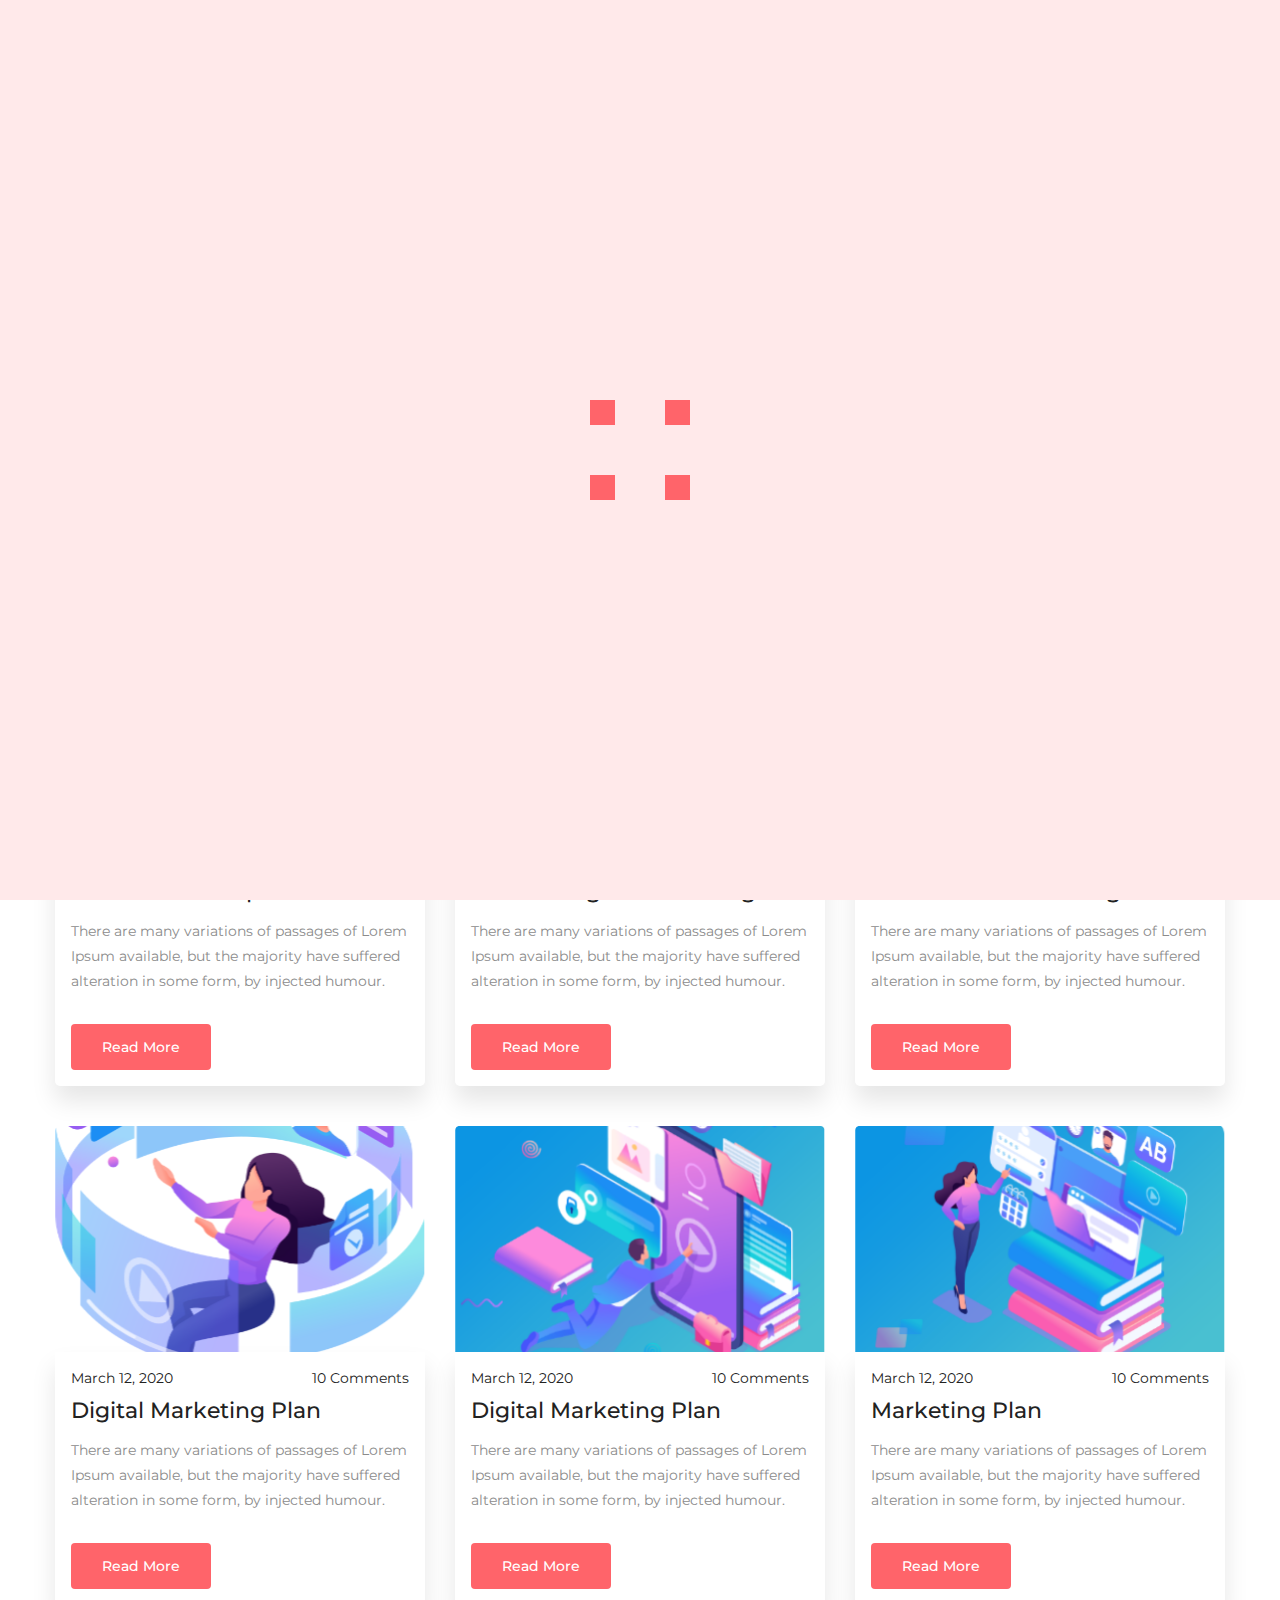
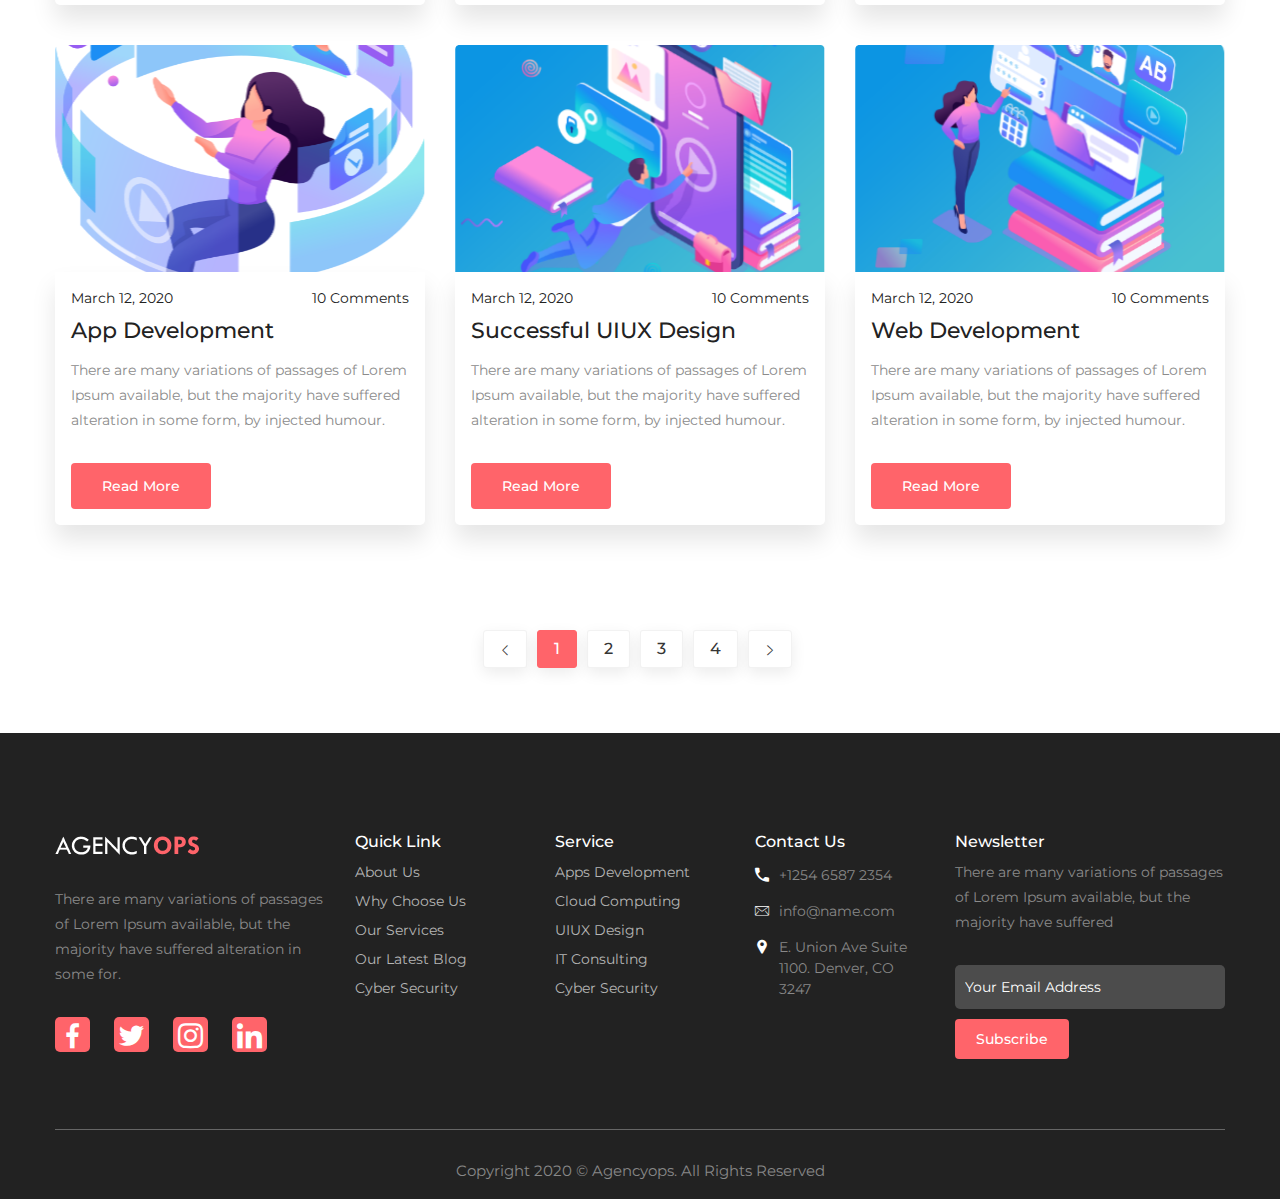
<file: blog.html>
<!doctype html>
<html class="no-js" lang="en">
    <head>
        <meta charset="utf-8">
        <meta http-equiv="x-ua-compatible" content="ie=edge">
        <title>Agencyops - Creative Agency HTML5 Template</title>
        <meta name="description" content="">
        <meta name="viewport" content="width=device-width, initial-scale=1">

        <link rel="manifest" href="site.webmanifest">
		<link rel="shortcut icon" type="image/x-icon" href="img/favicon.ico">
        <!-- Place favicon.ico in the root directory -->

		<!-- CSS here -->
        <link rel="stylesheet" href="assets/css/bootstrap.min.css">
        <link rel="stylesheet" href="assets/css/fontawesome-all.min.css">
        <link rel="stylesheet" href="assets/flat-icon/flaticon.css">
        <link rel="stylesheet" href="assets/css/meanmenu.css">
        <link rel="stylesheet" href="assets/css/slick.css">
        <link rel="stylesheet" href="assets/css/owl.carousel.min.css">
        <link rel="stylesheet" href="assets/css/animate.css">
        <link rel="stylesheet" href="assets/css/nice-select.css">
        <link rel="stylesheet" href="assets/css/magnific-popup.css">
        <link rel="stylesheet" href="assets/css/default.css">
        <link rel="stylesheet" href="assets/css/style.css">
        <link rel="stylesheet" href="assets/css/responsive.css">
    </head>
    <body>
        <!-- preloader  -->
		<div id="loading">
            <div id="loading-center">
                <div id="loading-center-absolute">
                    <div class="object" id="object_one"></div>
                    <div class="object" id="object_two"></div>
                    <div class="object" id="object_three"></div>
                    <div class="object" id="object_four"></div>
                </div>
            </div>  
        </div>
        <!-- preloader end -->

        <!-- Start scroll bottom to top -->
        <div class="scroll-up" id="scroll" style="display: none;">
            <a href="#"><i class="fas fa-angle-up"></i></a>
        </div>
        <!-- End scroll bottom to top -->

        <!-- ============== header-area-start ============= -->
        <header class="header-transfrent">
            <div class="header-area">
                <div class="container">
                    <div class="row align-items-center">
                        <div class="col-xl-2 col-lg-2">
                            <div class="logo-area">
                                    <a href="index.html"><img src="assets/img/logo.png" alt=""></a>
                            </div>
                        </div>
                        <div class="col-xl-7 col-lg-7">
                            <div class="main-menu">
                                <nav id="mobile-menu">
                                    <ul>
                                        <li><a href="index.html">Home</a></li>
                                        <li><a href="about.html">About Us</a></li>
                                        <li><a href="#">Pages <i class="flaticon-down-arrow"></i></a>
                                            <ul class="sub-menu">
                                                <li><a href="service.html">Services</a></li>
                                                <li><a href="contact.html">Contact</a></li>
                                                <li><a href="work.html">Work</a></li>
                                                <li><a href="about.html">About Us</a></li>
                                                <li><a href="blog.html">Blog Grid</a></li>
                                                <li><a href="blog-sidebar.html">Blog Sidebar</a></li>
                                                <li><a href="blog-details.html">Blog Details</a></li>
                                                <li><a href="error-404.html">404 Page</a></li>
                                            </ul>
                                        </li>
                                        <li><a href="service.html">Services</a></li>
                                        <li><a href="work.html">Works</a></li>
                                        <li><a href="#">Blog <i class="flaticon-down-arrow"></i></a>
                                            <ul class="sub-menu">
                                                <li><a href="blog-details.html">Blog Details</a></li>
                                                <li><a href="blog.html">Blog Grid</a></li>
                                                <li><a href="blog-sidebar.html">Blog Sidebar</a></li>
                                            </ul>
                                        </li>
                                        <li><a href="contact.html">Contact</a></li>
                                    </ul>
                                </nav>
                            </div>

                            <!-- <nav id="mobile-menu">
                                <ul>
                                    <li><a href="#" class="active">Home</a>
                                        <ul class="sub-menu">
                                            <li><a href="">Home style 1</a></li>
                                            <li><a href="">Home style 2</a></li>
                                            <li><a href="">Home style 3</a></li>
                                            <li><a href="">Home style 4</a></li>
                                        </ul>
                                    </li>
                                    <li><a href="about.html">about us</a></li>
                                    <li><a href="service.html">Services</a></li>
                                    <li><a href="project.html">Our project</a></li>
                                    <li><a href="team.html">Our team</a></li>
                                    <li><a href="blog.html">Blog</a></li>
                                    <li><a href="contact.html">Contact Us</a></li>
                                </ul>
                            </nav> -->
                            <div class="mobile-menu"></div>
                        </div>
                        <div class="col-xl-3 col-lg-3 d-none d-lg-block">
                            <div class="header-action-button f-right">
                                <a href="#" class="btn header-btn login active-btn">Log in</a>
                                <a href="#" class="btn header-btn">Sign up</a>
                            </div>
                        </div>
                    </div>
                </div>
            </div>
        </header>
        <!-- ============= header-area-end ================ -->


        <main>
            <!-- ========== breadcrumbs-area-start ============== -->
            <div class="breadcrumbs-area text-center">
                <div class="breadcrumbs-wrapper pt-150 pb-150">
                    <div class="mk-page-title">
                        <h2>Blog</h2>
                    </div>
                    <nav class="breadcrumb">
                      <ol class="breadcrumb">
                        <li class="breadcrumb-item"><a href="index.html">Home</a> <i class="flaticon-right-arrow-angle"></i></li>
                        <li class="breadcrumb-item active" aria-current="page">Blog</li>
                      </ol>
                    </nav>
                </div>
            </div>
            <!-- =========== breadcrumbs-area-end ================ -->

            <!-- ========= blog-filtering-area-start ============= -->
            <div class="blog-filtering mt-75 mb-60">
                <div class="container">
                    <div class="row">
                        <div class="col-xl-12">
                            <div class="blog-filter-menu mb-60">
                                <a href="#" class="filter-menu-btn btn active-btn">Most Recent</a>
                                <a href="#" class="filter-menu-btn btn">Popular</a>
                                <a href="#" class="filter-menu-btn btn">Works</a>
                                <a href="#" class="filter-menu-btn btn">Support</a>
                            </div>
                        </div>
                    </div>
                    <div class="row">
                        <div class="col-xl-4 col-lg-4 col-md-6 col-sm-6 col-12">
                            <div class="single-blog">
                                <div class="blog-image">
                                    <a href="blog-details.html"><img src="assets/img/blog-1.png" class="img-fluid" alt=""></a>
                                </div>
                                <div class="blog-info">
                                    <div class="blog-meta">
                                        <span>March 12, 2020</span>
                                        <span>10 Comments</span>
                                    </div>
                                    <h3 class="blog-title"><a href="#">Become Developer</a></h3>
                                    <p>There are many variations of passages of Lorem 
                                        Ipsum available, but the majority have suffered 
                                        alteration in some form, by injected humour.</p>
                                    <a href="blog-details.html" class="btn blog-btn">Read More</a>
                                </div>
                            </div>
                        </div>
                        <div class="col-xl-4 col-lg-4 col-md-6 col-sm-6 col-12">
                            <div class="single-blog">
                                <div class="blog-image">
                                    <a href="blog-details.html"><img src="assets/img/blog-2.png" class="img-fluid" alt=""></a>
                                </div>
                                <div class="blog-info">
                                    <div class="blog-meta">
                                        <span>March 12, 2020</span>
                                        <span>10 Comments</span>
                                    </div>
                                    <h3 class="blog-title"><a href="#">What is Digital Marketing</a></h3>
                                    <p>There are many variations of passages of Lorem 
                                        Ipsum available, but the majority have suffered 
                                        alteration in some form, by injected humour.</p>
                                    <a href="blog-details.html" class="btn blog-btn">Read More</a>
                                </div>
                            </div>
                         </div>
                         <div class="col-xl-4 col-lg-4  col-md-6 col-sm-6 col-12">
                            <div class="single-blog">
                                <div class="blog-image">
                                    <a href="blog-details.html"><img src="assets/img/blog-3.png" class="img-fluid" alt=""></a>
                                </div>
                                <div class="blog-info">
                                    <div class="blog-meta">
                                        <span>March 12, 2020</span>
                                        <span>10 Comments</span>
                                    </div>
                                    <h3 class="blog-title"><a href="#">Successful UIUX Design</a></h3>
                                    <p>There are many variations of passages of Lorem 
                                        Ipsum available, but the majority have suffered 
                                        alteration in some form, by injected humour.</p>
                                    <a href="blog-details.html" class="btn blog-btn">Read More</a>
                                </div>
                            </div>
                         </div>
                         <div class="col-xl-4 col-lg-4  col-md-6 col-sm-6 col-12">
                            <div class="single-blog">
                                <div class="blog-image">
                                    <a href="blog-details.html"><img src="assets/img/blog-1.png" class="img-fluid" alt=""></a>
                                </div>
                                <div class="blog-info">
                                    <div class="blog-meta">
                                        <span>March 12, 2020</span>
                                        <span>10 Comments</span>
                                    </div>
                                    <h3 class="blog-title"><a href="#">Digital Marketing Plan </a></h3>
                                    <p>There are many variations of passages of Lorem 
                                        Ipsum available, but the majority have suffered 
                                        alteration in some form, by injected humour.</p>
                                    <a href="blog-details.html" class="btn blog-btn">Read More</a>
                                </div>
                            </div>
                         </div>
                         <div class="col-xl-4 col-lg-4  col-md-6 col-sm-6 col-12">
                            <div class="single-blog">
                                <div class="blog-image">
                                    <a href="blog-details.html"><img src="assets/img/blog-2.png" class="img-fluid" alt=""></a>
                                </div>
                                <div class="blog-info">
                                    <div class="blog-meta">
                                        <span>March 12, 2020</span>
                                        <span>10 Comments</span>
                                    </div>
                                    <h3 class="blog-title"><a href="#">Digital Marketing Plan </a></h3>
                                    <p>There are many variations of passages of Lorem 
                                        Ipsum available, but the majority have suffered 
                                        alteration in some form, by injected humour.</p>
                                    <a href="blog-details.html" class="btn blog-btn">Read More</a>
                                </div>
                            </div>
                         </div>
                         <div class="col-xl-4 col-lg-4  col-md-6 col-sm-6 col-12">
                            <div class="single-blog">
                                <div class="blog-image">
                                    <a href="blog-details.html"><img src="assets/img/blog-3.png" class="img-fluid" alt=""></a>
                                </div>
                                <div class="blog-info">
                                    <div class="blog-meta">
                                        <span>March 12, 2020</span>
                                        <span>10 Comments</span>
                                    </div>
                                    <h3 class="blog-title"><a href="#">Marketing Plan </a></h3>
                                    <p>There are many variations of passages of Lorem 
                                        Ipsum available, but the majority have suffered 
                                        alteration in some form, by injected humour.</p>
                                    <a href="blog-details.html" class="btn blog-btn">Read More</a>
                                </div>
                            </div>
                         </div>
                         <div class="col-xl-4 col-lg-4 col-md-6 col-sm-6 col-12">
                            <div class="single-blog">
                                <div class="blog-image">
                                    <a href="blog-details.html"><img src="assets/img/blog-1.png" class="img-fluid" alt=""></a>
                                </div>
                                <div class="blog-info">
                                    <div class="blog-meta">
                                        <span>March 12, 2020</span>
                                        <span>10 Comments</span>
                                    </div>
                                    <h3 class="blog-title"><a href="#">App Development</a></h3>
                                    <p>There are many variations of passages of Lorem 
                                        Ipsum available, but the majority have suffered 
                                        alteration in some form, by injected humour.</p>
                                    <a href="blog-details.html" class="btn blog-btn">Read More</a>
                                </div>
                            </div>
                         </div>
                         <div class="col-xl-4 col-lg-4  col-md-6 col-sm-6 col-12">
                            <div class="single-blog">
                                <div class="blog-image">
                                    <a href="blog-details.html"><img src="assets/img/blog-2.png" class="img-fluid" alt=""></a>
                                </div>
                                <div class="blog-info">
                                    <div class="blog-meta">
                                        <span>March 12, 2020</span>
                                        <span>10 Comments</span>
                                    </div>
                                    <h3 class="blog-title"><a href="#">Successful UIUX Design</a></h3>
                                    <p>There are many variations of passages of Lorem 
                                        Ipsum available, but the majority have suffered 
                                        alteration in some form, by injected humour.</p>
                                    <a href="blog-details.html" class="btn blog-btn">Read More</a>
                                </div>
                            </div>
                         </div>
                         <div class="col-xl-4 col-lg-4  col-md-6 col-sm-6 col-12">
                            <div class="single-blog">
                                <div class="blog-image">
                                    <a href="blog-details.html"><img src="assets/img/blog-3.png" class="img-fluid" alt=""></a>
                                </div>
                                <div class="blog-info">
                                    <div class="blog-meta">
                                        <span>March 12, 2020</span>
                                        <span>10 Comments</span>
                                    </div>
                                    <h3 class="blog-title"><a href="#">Web Development</a></h3>
                                    <p>There are many variations of passages of Lorem 
                                        Ipsum available, but the majority have suffered 
                                        alteration in some form, by injected humour.</p>
                                    <a href="blog-details.html" class="btn blog-btn">Read More</a>
                                </div>
                            </div>
                         </div>
                    </div>
                </div>
            </div>
            <!-- ========= blog-filtering-area-end =============== -->

            <!-- ========= pagination-area-start ================== -->
            <div class="pagination-area mt-30 mb-60">
                <nav aria-label="Page navigation example">
                    <ul class="pagination justify-content-center">
                        <li class="page-item">
                            <a class="page-link" href="#" aria-label="Previous">
                                <span aria-hidden="true"><i class="flaticon-left-arrow"></i></span>
                                <span class="sr-only">Previous</span>
                            </a>
                        </li>
                        <li class="page-item active"><a class="page-link" href="#">1</a></li>
                        <li class="page-item"><a class="page-link" href="#">2</a></li>
                        <li class="page-item"><a class="page-link" href="#">3</a></li>
                        <li class="page-item"><a class="page-link" href="#">4</a></li>
                        <li class="page-item">
                            <a class="page-link" href="#" aria-label="Next">
                                <span aria-hidden="true"><i class="flaticon-right-arrow-angle"></i></span>
                                <span class="sr-only">Next</span>
                            </a>
                        </li>
                    </ul>
                </nav>
            </div>
            <!-- ========= pagination-area-end ==================== -->

            <!-- ========= fotter-area-start ====================== -->
            <div class="fotter-area black-bg pt-100 pb-3">
                <div class="container">
                    <div class="row">
                        <div class="col-xl-3 col-lg-3 col-md-6 col-12">
                            <div class="fotter-widget">
                                <div class="fotter-logo">
                                    <a href="index.html"><img src="assets/img/logo-white.png" alt=""></a>
                                </div>
                                <p>There are many variations of passages of Lorem 
                                    Ipsum available, but the majority have suffered 
                                    alteration in some for.</p>
                                    <div class="social-icon">
                                        <ul>
                                            <li><a href="#"><i class="flaticon-facebook"></i></a></li>
                                            <li><a href="#"><i class="flaticon-twitter"></i></a></li>
                                            <li><a href="#"><i class="flaticon-instagram"></i></a></li>
                                            <li><a href="#"><i class="flaticon-linkedin"></i></a></li>
                                        </ul>
                                    </div>
                            </div>
                        </div>
                        <div class="col-xl-2 col-lg-2 col-md-3 col-6">
                            <div class="fotter-widget ">
                                <div class="fotter-subtitle">
                                    <h5>Quick Link</h5>
                                </div>
                                <div class="fotter-link">
                                    <ul>
                                        <li><a href="#">About Us</a></li>
                                        <li><a href="#">Why Choose Us</a></li>
                                        <li><a href="#">Our Services</a></li>
                                        <li><a href="#">Our Latest Blog</a></li>
                                        <li><a href="#">Cyber Security</a></li>
                                    </ul>
                                </div>
                            </div> 
                        </div>
                        <div class="col-xl-2 col-lg-2 col-md-3 col-6">
                            <div class="fotter-widget ">
                                <div class="fotter-subtitle">
                                    <h5>Service</h5>
                                </div>
                                <div class="fotter-link">
                                    <ul>
                                        <li><a href="#">Apps Development</a></li>
                                        <li><a href="#">Cloud Computing</a></li>
                                        <li><a href="#">UIUX Design</a></li>
                                        <li><a href="#">IT Consulting</a></li>
                                        <li><a href="#">Cyber Security</a></li>
                                    </ul>
                                </div>
                            </div> 
                        </div>
                        <div class="col-xl-2 col-lg-2 col-md-3 col-6">
                            <div class="fotter-widget ">
                                <div class="fotter-subtitle">
                                    <h5>Contact Us</h5>
                                </div>
                                <div class="contact-info">
                                    <ul>
                                        <li><i class="flaticon-call"></i>+1254 6587 2354</li>
                                        <li><i class="flaticon-mail"></i>info@name.com</li>
                                        <li><i class="flaticon-pin"></i>E. Union Ave Suite 1100. 
                                            Denver, CO 3247 </li>
                                    </ul>
                                </div>
                            </div> 
                        </div>
                        <div class="col-xl-3 col-lg-3 col-md-6 col-12">
                            <div class="fotter-widget ">
                                <div class="fotter-subtitle">
                                    <h5>Newsletter</h5>
                                </div>
                                <p>There are many variations of passages of 
                                    Lorem Ipsum available, but the majority 
                                    have suffered </p>
                                <div class="subscibe-area">
                                    <input type="text" placeholder="Your Email Address">
                                    <a href="#" class="btn subscribe-btn">Subscribe</a>
                                </div>
                            </div> 
                        </div>
                    </div>
                    <div class="copy-right-area text-center mt-40">
                        <span>Copyright 2020 © Agencyops. All Rights Reserved</span>
                    </div>
                </div>
            </div>
            <!-- ========= fotter-area-end ======================== -->

        </main>

        
		
		<!-- JS here -->
        <script src="assets/js/jquery-1.12.4.min.js"></script>
        <script src="assets/js/popper.min.js"></script>
        <script src="assets/js/bootstrap.min.js"></script>
        <script src="assets/js/jquery.meanmenu.js"></script>
        <script src="assets/js/one-page-nav-min.js"></script>
        <script src="assets/js/jquery.nice-select.min.js"></script>
        <script src="assets/js/slick.min.js"></script>
        <script src="assets/js/owl.carousel.min.js"></script>
        <script src="assets/js/jquery.counterup.min.js"></script>
        <script src="assets/js/isotope.pkgd.min.js"></script>
        <script src="assets/js/wow.min.js"></script>
        <script src="assets/js/ajax-form.js"></script>
        <script src="assets/js/imagesloaded.pkgd.min.js"></script>
        <script src="assets/js/jquery.magnific-popup.min.js"></script>
        <script src="assets/js/waypoints.min.js"></script>
        <script src="assets/js/plugins.js"></script>
        <script src="assets/js/main.js"></script>
    </body>
</html>
</file>
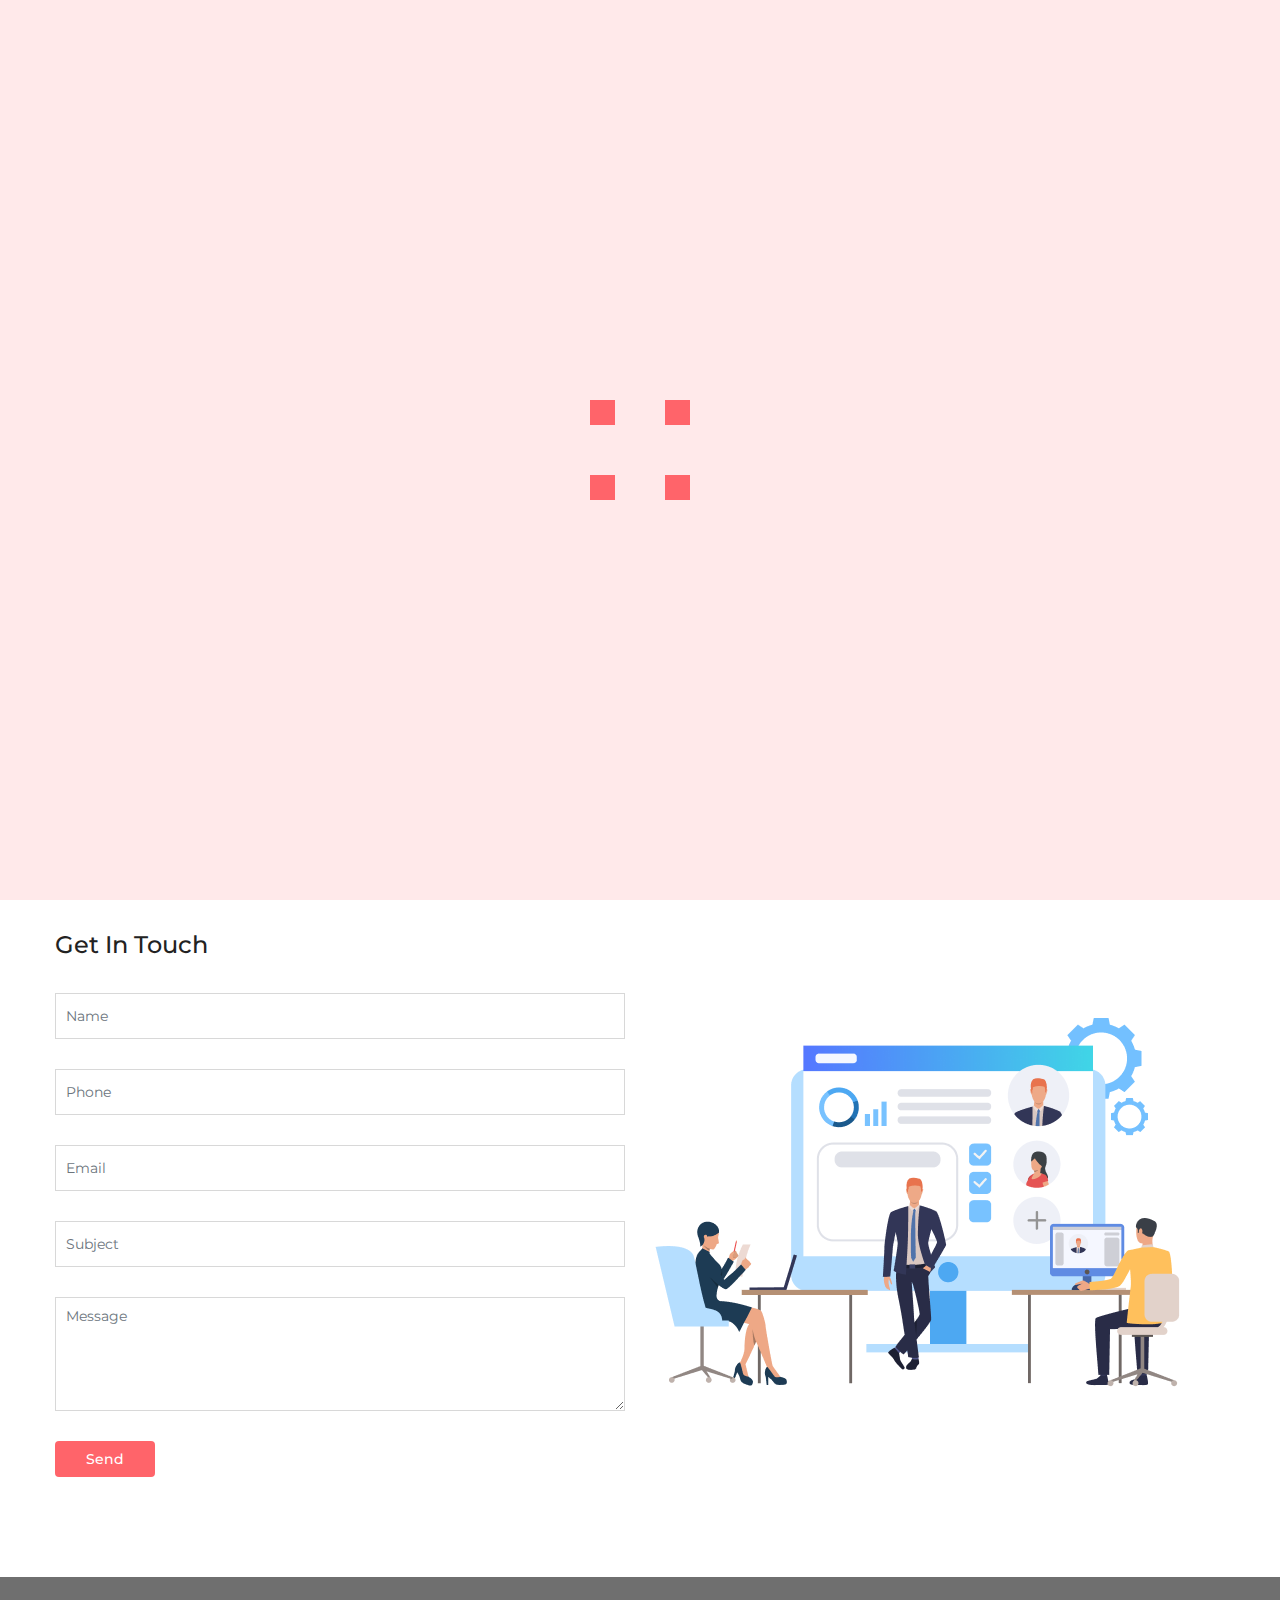
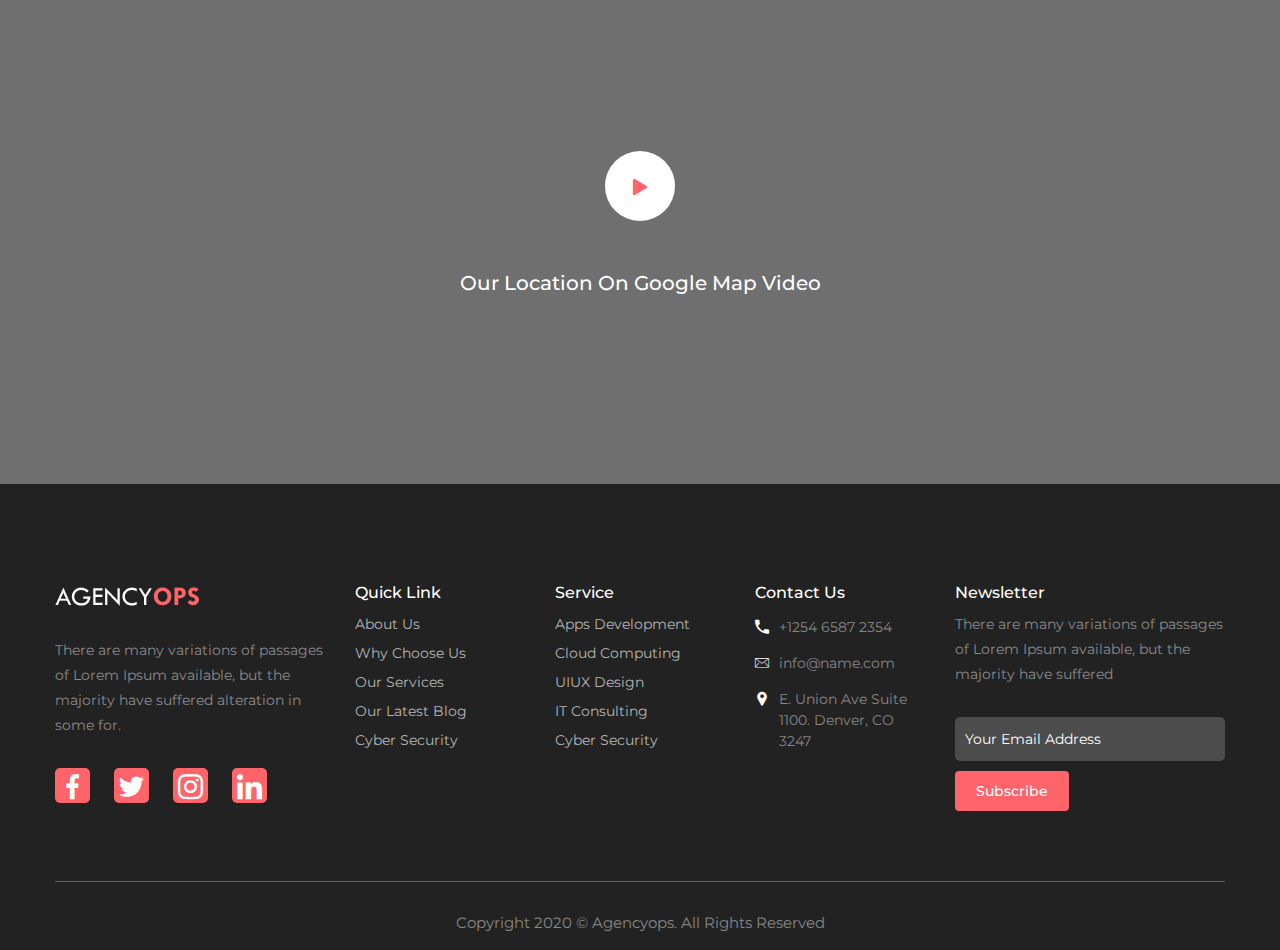
<file: contact.html>
<!doctype html>
<html class="no-js" lang="en">
    <head>
        <meta charset="utf-8">
        <meta http-equiv="x-ua-compatible" content="ie=edge">
        <title>Agencyops - Creative Agency HTML5 Template</title>
        <meta name="description" content="">
        <meta name="viewport" content="width=device-width, initial-scale=1">

        <link rel="manifest" href="site.webmanifest">
		<link rel="shortcut icon" type="image/x-icon" href="img/favicon.ico">
        <!-- Place favicon.ico in the root directory -->

		<!-- CSS here -->
        <link rel="stylesheet" href="assets/css/bootstrap.min.css">
        <link rel="stylesheet" href="assets/css/fontawesome-all.min.css">
        <link rel="stylesheet" href="assets/flat-icon/flaticon.css">
        <link rel="stylesheet" href="assets/css/meanmenu.css">
        <link rel="stylesheet" href="assets/css/slick.css">
        <link rel="stylesheet" href="assets/css/owl.carousel.min.css">
        <link rel="stylesheet" href="assets/css/animate.css">
        <link rel="stylesheet" href="assets/css/nice-select.css">
        <link rel="stylesheet" href="assets/css/magnific-popup.css">
        <link rel="stylesheet" href="assets/css/default.css">
        <link rel="stylesheet" href="assets/css/style.css">
        <link rel="stylesheet" href="assets/css/responsive.css">
    </head>
    <body>
        <!-- preloader  -->
		<div id="loading">
            <div id="loading-center">
                <div id="loading-center-absolute">
                    <div class="object" id="object_one"></div>
                    <div class="object" id="object_two"></div>
                    <div class="object" id="object_three"></div>
                    <div class="object" id="object_four"></div>
                </div>
            </div>  
        </div>
        <!-- preloader end -->

        <!-- Start scroll bottom to top -->
        <div class="scroll-up" id="scroll" style="display: none;">
            <a href="#"><i class="fas fa-angle-up"></i></a>
        </div>
        <!-- End scroll bottom to top -->

        <!-- =============== header-area-start ============== -->
        <header class="header-transfrent">
            <div class="header-area">
                <div class="container">
                    <div class="row align-items-center">
                        <div class="col-xl-2 col-lg-2">
                            <div class="logo-area">
                                    <a href="index.html"><img src="assets/img/logo.png" alt=""></a>
                            </div>
                        </div>
                        <div class="col-xl-7 col-lg-7">
                            <div class="main-menu">
                                <nav id="mobile-menu">
                                    <ul>
                                        <li><a href="index.html">Home</a></li>
                                        <li><a href="about.html">About Us</a></li>
                                        <li><a href="#">Pages <i class="flaticon-down-arrow"></i></a>
                                            <ul class="sub-menu">
                                                <li><a href="service.html">Services</a></li>
                                                <li><a href="contact.html">Contact</a></li>
                                                <li><a href="work.html">Work</a></li>
                                                <li><a href="about.html">About Us</a></li>
                                                <li><a href="blog.html">Blog Grid</a></li>
                                                <li><a href="blog-sidebar.html">Blog Sidebar</a></li>
                                                <li><a href="blog-details.html">Blog Details</a></li>
                                                <li><a href="error-404.html">404 Page</a></li>
                                            </ul>
                                        </li>
                                        <li><a href="service.html">Services</a></li>
                                        <li><a href="work.html">Works</a></li>
                                        <li><a href="#">Blog <i class="flaticon-down-arrow"></i></a>
                                            <ul class="sub-menu">
                                                <li><a href="blog-details.html">Blog Details</a></li>
                                                <li><a href="blog.html">Blog Grid</a></li>
                                                <li><a href="blog-sidebar.html">Blog Sidebar</a></li>
                                            </ul>
                                        </li>
                                        <li><a href="contact.html">Contact</a></li>
                                    </ul>
                                </nav>
                            </div>

                            <!-- <nav id="mobile-menu">
                                <ul>
                                    <li><a href="#" class="active">Home</a>
                                        <ul class="sub-menu">
                                            <li><a href="">Home style 1</a></li>
                                            <li><a href="">Home style 2</a></li>
                                            <li><a href="">Home style 3</a></li>
                                            <li><a href="">Home style 4</a></li>
                                        </ul>
                                    </li>
                                    <li><a href="about.html">about us</a></li>
                                    <li><a href="service.html">Services</a></li>
                                    <li><a href="project.html">Our project</a></li>
                                    <li><a href="team.html">Our team</a></li>
                                    <li><a href="blog.html">Blog</a></li>
                                    <li><a href="contact.html">Contact Us</a></li>
                                </ul>
                            </nav> -->
                            <div class="mobile-menu"></div>
                        </div>
                        <div class="col-xl-3 col-lg-3 d-none d-lg-block">
                            <div class="header-action-button f-right">
                                <a href="#" class="btn header-btn login active-btn">Log in</a>
                                <a href="#" class="btn header-btn">Sign up</a>
                            </div>
                        </div>
                    </div>
                </div>
            </div>
        </header>
        <!-- ============== header-area-end ================= -->


        <main>
            <!-- ========== breadcrumbs-area-start ============== -->
            <div class="breadcrumbs-area text-center">
                <div class="breadcrumbs-wrapper pt-150 pb-150">
                    <div class="mk-page-title">
                        <h2>Contact</h2>
                    </div>
                    <nav class="breadcrumb">
                      <ol class="breadcrumb">
                        <li class="breadcrumb-item"><a href="index.html">Home</a> <i class="flaticon-right-arrow-angle"></i></li>
                        <li class="breadcrumb-item active" aria-current="page">contact</li>
                      </ol>
                    </nav>
                </div>
            </div>
            <!-- =========== breadcrumbs-area-end ================ -->

            <!-- =========== contact-box-area-start ============== -->
            <div class="contact-box-area">
                <div class="container">
                    <div class="row">
                        <div class="col-xl-4 col-lg-4">
                            <div class="single-contact-box text-center">
                                <div class="mete-title">
                                    <i class="flaticon-call"></i>
                                </div>
                                <div class="meta-content">
                                    <p>+1254 6587 2354</p>
                                    <p>+1254 6587 2374</p>
                                </div>
                            </div>
                        </div>
                        <div class="col-xl-4 col-lg-4">
                            <div class="single-contact-box text-center">
                                <div class="mete-title">
                                    <i class="flaticon-mail"></i>
                                </div>
                                <div class="meta-content">
                                    <p>goarch@domain.com</p>
                                    <p>info@name.com</p>
                                </div>
                            </div>
                        </div>
                        <div class="col-xl-4 col-lg-4">
                            <div class="single-contact-box text-center">
                                <div class="mete-title">
                                    <i class="flaticon-pin"></i>
                                </div>
                                <div class="meta-content">
                                    <p>E. Union Ave Suite 1100.  <br>
                                        Denver, CO 3247 </p>
                                </div>
                            </div>
                        </div>
                    </div>
                </div>
            </div>
            <!-- =========== contact-box-area-end ================ -->

            <!-- =========== contact-area-start ================== -->
            <div class="contact-area mt-100 mb-60">
                <div class="container">
                    <div class="row align-items-center">
                        <div class="col-md-6 col-xl-6">
                            <form action="#" method="post">
                                <h3>Get In Touch</h3>
                                <div class="form-group">
                                    <input type="text"  class="form-control"  placeholder="Name">
                                </div>
                                <div class="form-group">
                                    <input type="text"  class="form-control"  placeholder="Phone">
                                </div>
                                <div class="form-group">
                                    <input type="text"  class="form-control"  placeholder="Email">
                                </div>
                                <div class="form-group">
                                    <input type="text"  class="form-control"  placeholder="Subject">
                                </div>
                                <div class="form-group">
                                    <textarea name="message" class="form-control" cols="30" rows="4" placeholder="Message"></textarea>
                                </div>
                                <button type="submit" class="btn contact-btn">Send</button>
                            </form>
                        </div>
                        <div class="col-md-6 col-xl-6">
                            <div class="contact-image">
                                <img src="assets/img/contact-bg.png"  class="img-fluid" alt="">
                            </div>
                        </div>
                    </div>
                </div>
            </div>
            <!-- =========== contact-area-end =================== -->

            <!-- ============ contact-map-start ================= -->
            <div id="contact-map" class="contact-map mt-100">
                    <div>
                        <iframe src="https://www.google.com/maps/embed?pb=!1m18!1m12!1m3!1d3649.9268135601733!2d90.36316751429835!3d23.821201391986353!2m3!1f0!2f0!3f0!3m2!1i1024!2i768!4f13.1!3m3!1m2!1s0x3755c1e2eeaef173%3A0x422a2728fe369487!2sNested%20IT%20Solutions!5e0!3m2!1sen!2sbd!4v1605177178968!5m2!1sen!2sbd"></iframe>
                    </div>

                    <div class="video-thum">
                        <a href="https://www.youtube.com/watch?v=Y6MlVop80y0" class="popup-video animate"><i class="fas fa-play"></i></a>
                        <p>Our Location On Google Map Video</p>
                    </div>
            </div>
            <!-- ============ contact-map-end =================== -->

            <!-- ============ fotter-area-start ================= -->
            <div class="fotter-area black-bg pt-100 pb-3">
                <div class="container">
                    <div class="row">
                        <div class="col-xl-3 col-lg-3 col-md-6 col-12">
                            <div class="fotter-widget">
                                <div class="fotter-logo">
                                    <a href="index.html"><img src="assets/img/logo-white.png" alt=""></a>
                                </div>
                                <p>There are many variations of passages of Lorem 
                                    Ipsum available, but the majority have suffered 
                                    alteration in some for.</p>
                                    <div class="social-icon">
                                        <ul>
                                            <li><a href="#"><i class="flaticon-facebook"></i></a></li>
                                            <li><a href="#"><i class="flaticon-twitter"></i></a></li>
                                            <li><a href="#"><i class="flaticon-instagram"></i></a></li>
                                            <li><a href="#"><i class="flaticon-linkedin"></i></a></li>
                                        </ul>
                                    </div>
                            </div>
                        </div>
                        <div class="col-xl-2 col-lg-2 col-md-3 col-6">
                            <div class="fotter-widget ">
                                <div class="fotter-subtitle">
                                    <h5>Quick Link</h5>
                                </div>
                                <div class="fotter-link">
                                    <ul>
                                        <li><a href="#">About Us</a></li>
                                        <li><a href="#">Why Choose Us</a></li>
                                        <li><a href="#">Our Services</a></li>
                                        <li><a href="#">Our Latest Blog</a></li>
                                        <li><a href="#">Cyber Security</a></li>
                                    </ul>
                                </div>
                            </div> 
                        </div>
                        <div class="col-xl-2 col-lg-2 col-md-3 col-6">
                            <div class="fotter-widget ">
                                <div class="fotter-subtitle">
                                    <h5>Service</h5>
                                </div>
                                <div class="fotter-link">
                                    <ul>
                                        <li><a href="#">Apps Development</a></li>
                                        <li><a href="#">Cloud Computing</a></li>
                                        <li><a href="#">UIUX Design</a></li>
                                        <li><a href="#">IT Consulting</a></li>
                                        <li><a href="#">Cyber Security</a></li>
                                    </ul>
                                </div>
                            </div> 
                        </div>
                        <div class="col-xl-2 col-lg-2 col-md-3 col-6">
                            <div class="fotter-widget ">
                                <div class="fotter-subtitle">
                                    <h5>Contact Us</h5>
                                </div>
                                <div class="contact-info">
                                    <ul>
                                        <li><i class="flaticon-call"></i>+1254 6587 2354</li>
                                        <li><i class="flaticon-mail"></i>info@name.com</li>
                                        <li><i class="flaticon-pin"></i>E. Union Ave Suite 1100. 
                                            Denver, CO 3247 </li>
                                    </ul>
                                </div>
                            </div> 
                        </div>
                        <div class="col-xl-3 col-lg-3 col-md-6 col-12">
                            <div class="fotter-widget ">
                                <div class="fotter-subtitle">
                                    <h5>Newsletter</h5>
                                </div>
                                <p>There are many variations of passages of 
                                    Lorem Ipsum available, but the majority 
                                    have suffered </p>
                                <div class="subscibe-area">
                                    <input type="text" placeholder="Your Email Address">
                                    <a href="#" class="btn subscribe-btn">Subscribe</a>
                                </div>
                            </div> 
                        </div>
                    </div>
                    <div class="copy-right-area text-center mt-40">
                        <span>Copyright 2020 © Agencyops. All Rights Reserved</span>
                    </div>
                </div>
            </div>
            <!-- ============ fotter-area-end =================== -->

        </main>


		<!-- JS here -->
        <script src="assets/js/jquery-1.12.4.min.js"></script>
        <script src="assets/js/popper.min.js"></script>
        <script src="assets/js/bootstrap.min.js"></script>
        <script src="assets/js/jquery.meanmenu.js"></script>
        <script src="assets/js/one-page-nav-min.js"></script>
        <script src="assets/js/jquery.nice-select.min.js"></script>
        <script src="assets/js/slick.min.js"></script>
        <script src="assets/js/owl.carousel.min.js"></script>
        <script src="assets/js/jquery.counterup.min.js"></script>
        <script src="assets/js/isotope.pkgd.min.js"></script>
        <script src="assets/js/wow.min.js"></script>
        <script src="assets/js/ajax-form.js"></script>
        <script src="assets/js/imagesloaded.pkgd.min.js"></script>
        <script src="assets/js/jquery.magnific-popup.min.js"></script>
        <script src="assets/js/waypoints.min.js"></script>
        <script src="assets/js/plugins.js"></script>
        <script src="assets/js/main.js"></script>
    </body>
</html>
</file>
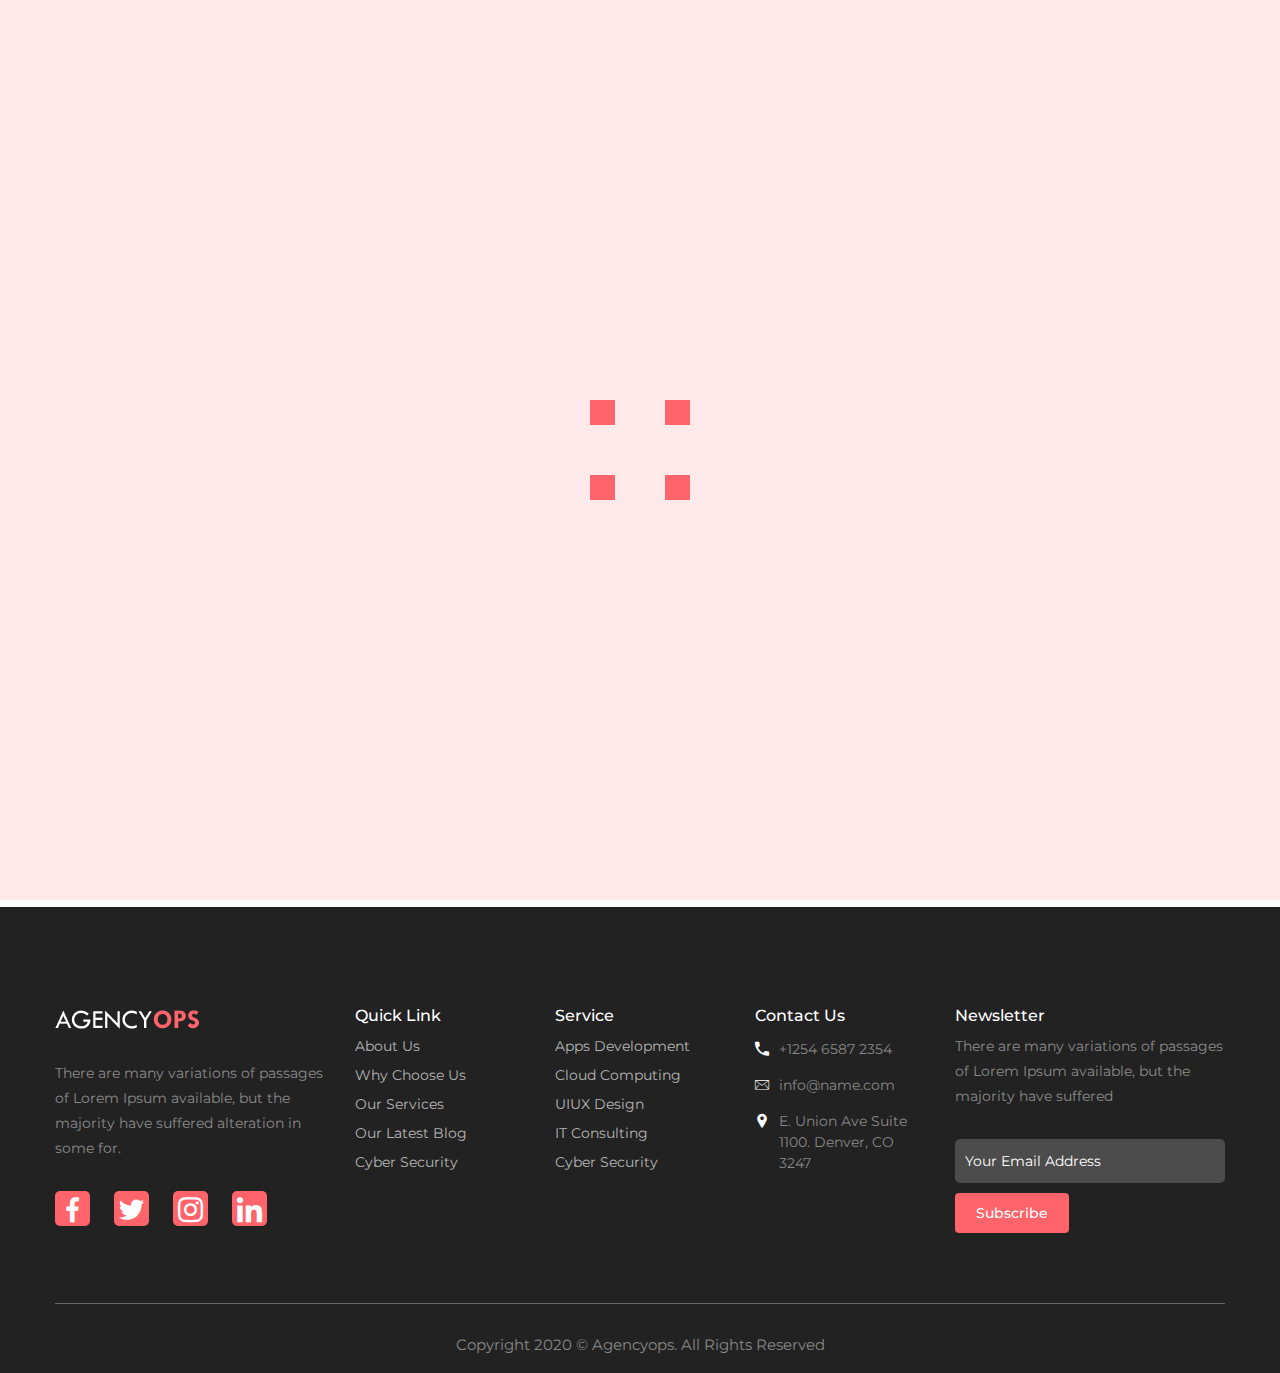
<file: error-404.html>
<!doctype html>
<html class="no-js" lang="en">
    <head>
        <meta charset="utf-8">
        <meta http-equiv="x-ua-compatible" content="ie=edge">
        <title>Agencyops - Creative Agency HTML5 template</title>
        <meta name="description" content="">
        <meta name="viewport" content="width=device-width, initial-scale=1">

        <link rel="manifest" href="site.webmanifest">
		<link rel="shortcut icon" type="image/x-icon" href="img/favicon.ico">
        <!-- Place favicon.ico in the root directory -->

		<!-- CSS here -->
        <link rel="stylesheet" href="assets/css/bootstrap.min.css">
        <link rel="stylesheet" href="assets/css/fontawesome-all.min.css">
        <link rel="stylesheet" href="assets/flat-icon/flaticon.css">
        <link rel="stylesheet" href="assets/css/meanmenu.css">
        <link rel="stylesheet" href="assets/css/slick.css">
        <link rel="stylesheet" href="assets/css/owl.carousel.min.css">
        <link rel="stylesheet" href="assets/css/animate.css">
        <link rel="stylesheet" href="assets/css/nice-select.css">
        <link rel="stylesheet" href="assets/css/magnific-popup.css">
        <link rel="stylesheet" href="assets/css/default.css">
        <link rel="stylesheet" href="assets/css/style.css">
        <link rel="stylesheet" href="assets/css/responsive.css">
    </head>
    <body>
        <!-- preloader  -->
		<div id="loading">
            <div id="loading-center">
                <div id="loading-center-absolute">
                    <div class="object" id="object_one"></div>
                    <div class="object" id="object_two"></div>
                    <div class="object" id="object_three"></div>
                    <div class="object" id="object_four"></div>
                </div>
            </div>  
        </div>
        <!-- preloader end -->

        <!-- Start scroll bottom to top -->
        <div class="scroll-up" id="scroll" style="display: none;">
            <a href="#"><i class="fas fa-angle-up"></i></a>
        </div>
        <!-- End scroll bottom to top -->

        <!-- =================== header-area-start ================= -->
        <header class="header-transfrent">
            <div class="header-area">
                <div class="container">
                    <div class="row align-items-center">
                        <div class="col-xl-2 col-lg-2">
                            <div class="logo-area">
                                    <a href="index.html"><img src="assets/img/logo.png" alt=""></a>
                            </div>
                        </div>
                        <div class="col-xl-7 col-lg-7">
                            <div class="main-menu">
                                <nav id="mobile-menu">
                                    <ul>
                                        <li><a href="index.html">Home</a></li>
                                        <li><a href="about.html">About Us</a></li>
                                        <li><a href="#">Pages <i class="flaticon-down-arrow"></i></a>
                                            <ul class="sub-menu">
                                                <li><a href="service.html">Services</a></li>
                                                <li><a href="contact.html">Contact</a></li>
                                                <li><a href="work.html">Work</a></li>
                                                <li><a href="about.html">About Us</a></li>
                                                <li><a href="blog.html">Blog Grid</a></li>
                                                <li><a href="blog-sidebar.html">Blog Sidebar</a></li>
                                                <li><a href="blog-details.html">Blog Details</a></li>
                                                <li><a href="error-404.html">404 Page</a></li>
                                            </ul>
                                        </li>
                                        <li><a href="service.html">Services</a></li>
                                        <li><a href="work.html">Works</a></li>
                                        <li><a href="#">Blog <i class="flaticon-down-arrow"></i></a>
                                            <ul class="sub-menu">
                                                <li><a href="blog-details.html">Blog Details</a></li>
                                                <li><a href="blog.html">Blog Grid</a></li>
                                                <li><a href="blog-sidebar.html">Blog Sidebar</a></li>
                                            </ul>
                                        </li>
                                        <li><a href="contact.html">Contact</a></li>
                                    </ul>
                                </nav>
                            </div>

                            <!-- <nav id="mobile-menu">
                                <ul>
                                    <li><a href="#" class="active">Home</a>
                                        <ul class="sub-menu">
                                            <li><a href="">Home style 1</a></li>
                                            <li><a href="">Home style 2</a></li>
                                            <li><a href="">Home style 3</a></li>
                                            <li><a href="">Home style 4</a></li>
                                        </ul>
                                    </li>
                                    <li><a href="about.html">about us</a></li>
                                    <li><a href="service.html">Services</a></li>
                                    <li><a href="project.html">Our project</a></li>
                                    <li><a href="team.html">Our team</a></li>
                                    <li><a href="blog.html">Blog</a></li>
                                    <li><a href="contact.html">Contact Us</a></li>
                                </ul>
                            </nav> -->
                            <div class="mobile-menu"></div>
                        </div>
                        <div class="col-xl-3 col-lg-3 d-none d-lg-block">
                            <div class="header-action-button f-right">
                                <a href="#" class="btn header-btn login active-btn">Log in</a>
                                <a href="#" class="btn header-btn">Sign up</a>
                            </div>
                        </div>
                    </div>
                </div>
            </div>
        </header>
        <!-- ================== header-area-end ==================== -->


        <main>
            <!-- ========== breadcrumbs-area-start =================== -->
            <div class="breadcrumbs-area text-center">
                <div class="breadcrumbs-wrapper pt-150 pb-150">
                    <div class="mk-page-title">
                        <h2>404</h2>
                    </div>
                    <nav class="breadcrumb">
                      <ol class="breadcrumb">
                        <li class="breadcrumb-item"><a href="index.html">Home</a> <i class="flaticon-right-arrow-angle"></i></li>
                        <li class="breadcrumb-item active" aria-current="page">404</li>
                      </ol>
                    </nav>
                </div>
            </div>
            <!-- =========== breadcrumbs-area-end ==================== -->

            <!-- ========== bl-404-wrapper-area-start =================== -->
            <div class="bl-404-wrapper pt-100 pb-100">
                <div class="container">
                    <div class="text-center">
                        <h1>Oops!</h1>
                        <h3>404 - Page Not Found</h3>
                        <p>The Page you are looking for might have been removed <br> had its name changed or is temporarily unavailable.</p>
                        <a class="go-back btn" href="index.html">Go Back Homepage</a>
                    </div>
                </div>
            </div>
            <!-- ========== bl-404-wrapper-area-end =================== -->

            <!-- ============= fotter-area-start ====================== -->
            <div class="fotter-area black-bg pt-100 pb-3">
                <div class="container">
                    <div class="row">
                        <div class="col-xl-3 col-lg-3 col-md-6 col-12">
                            <div class="fotter-widget">
                                <div class="fotter-logo">
                                    <a href="index.html"><img src="assets/img/logo-white.png" alt=""></a>
                                </div>
                                <p>There are many variations of passages of Lorem 
                                    Ipsum available, but the majority have suffered 
                                    alteration in some for.</p>
                                    <div class="social-icon">
                                        <ul>
                                            <li><a href="#"><i class="flaticon-facebook"></i></a></li>
                                            <li><a href="#"><i class="flaticon-twitter"></i></a></li>
                                            <li><a href="#"><i class="flaticon-instagram"></i></a></li>
                                            <li><a href="#"><i class="flaticon-linkedin"></i></a></li>
                                        </ul>
                                    </div>
                            </div>
                        </div>
                        <div class="col-xl-2 col-lg-2 col-md-3 col-6">
                            <div class="fotter-widget ">
                                <div class="fotter-subtitle">
                                    <h5>Quick Link</h5>
                                </div>
                                <div class="fotter-link">
                                    <ul>
                                        <li><a href="#">About Us</a></li>
                                        <li><a href="#">Why Choose Us</a></li>
                                        <li><a href="#">Our Services</a></li>
                                        <li><a href="#">Our Latest Blog</a></li>
                                        <li><a href="#">Cyber Security</a></li>
                                    </ul>
                                </div>
                            </div> 
                        </div>
                        <div class="col-xl-2 col-lg-2 col-md-3 col-6">
                            <div class="fotter-widget ">
                                <div class="fotter-subtitle">
                                    <h5>Service</h5>
                                </div>
                                <div class="fotter-link">
                                    <ul>
                                        <li><a href="#">Apps Development</a></li>
                                        <li><a href="#">Cloud Computing</a></li>
                                        <li><a href="#">UIUX Design</a></li>
                                        <li><a href="#">IT Consulting</a></li>
                                        <li><a href="#">Cyber Security</a></li>
                                    </ul>
                                </div>
                            </div> 
                        </div>
                        <div class="col-xl-2 col-lg-2 col-md-3 col-6">
                            <div class="fotter-widget ">
                                <div class="fotter-subtitle">
                                    <h5>Contact Us</h5>
                                </div>
                                <div class="contact-info">
                                    <ul>
                                        <li><i class="flaticon-call"></i>+1254 6587 2354</li>
                                        <li><i class="flaticon-mail"></i>info@name.com</li>
                                        <li><i class="flaticon-pin"></i>E. Union Ave Suite 1100. 
                                            Denver, CO 3247 </li>
                                    </ul>
                                </div>
                            </div> 
                        </div>
                        <div class="col-xl-3 col-lg-3 col-md-6 col-12">
                            <div class="fotter-widget ">
                                <div class="fotter-subtitle">
                                    <h5>Newsletter</h5>
                                </div>
                                <p>There are many variations of passages of 
                                    Lorem Ipsum available, but the majority 
                                    have suffered </p>
                                <div class="subscibe-area">
                                    <input type="text" placeholder="Your Email Address">
                                    <a href="#" class="btn subscribe-btn">Subscribe</a>
                                </div>
                            </div> 
                        </div>
                    </div>
                    <div class="copy-right-area text-center mt-40">
                        <span>Copyright 2020 © Agencyops. All Rights Reserved</span>
                    </div>
                </div>
            </div>
            <!-- =============== fotter-area-end ====================== -->

        </main>

        
		
		<!-- JS here -->
        <script src="assets/js/jquery-1.12.4.min.js"></script>
        <script src="assets/js/popper.min.js"></script>
        <script src="assets/js/bootstrap.min.js"></script>
        <script src="assets/js/jquery.meanmenu.js"></script>
        <script src="assets/js/one-page-nav-min.js"></script>
        <script src="assets/js/jquery.nice-select.min.js"></script>
        <script src="assets/js/slick.min.js"></script>
        <script src="assets/js/owl.carousel.min.js"></script>
        <script src="assets/js/jquery.counterup.min.js"></script>
        <script src="assets/js/isotope.pkgd.min.js"></script>
        <script src="assets/js/wow.min.js"></script>
        <script src="assets/js/ajax-form.js"></script>
        <script src="assets/js/imagesloaded.pkgd.min.js"></script>
        <script src="assets/js/jquery.magnific-popup.min.js"></script>
        <script src="assets/js/waypoints.min.js"></script>
        <script src="assets/js/plugins.js"></script>
        <script src="assets/js/main.js"></script>
    </body>
</html>
</file>
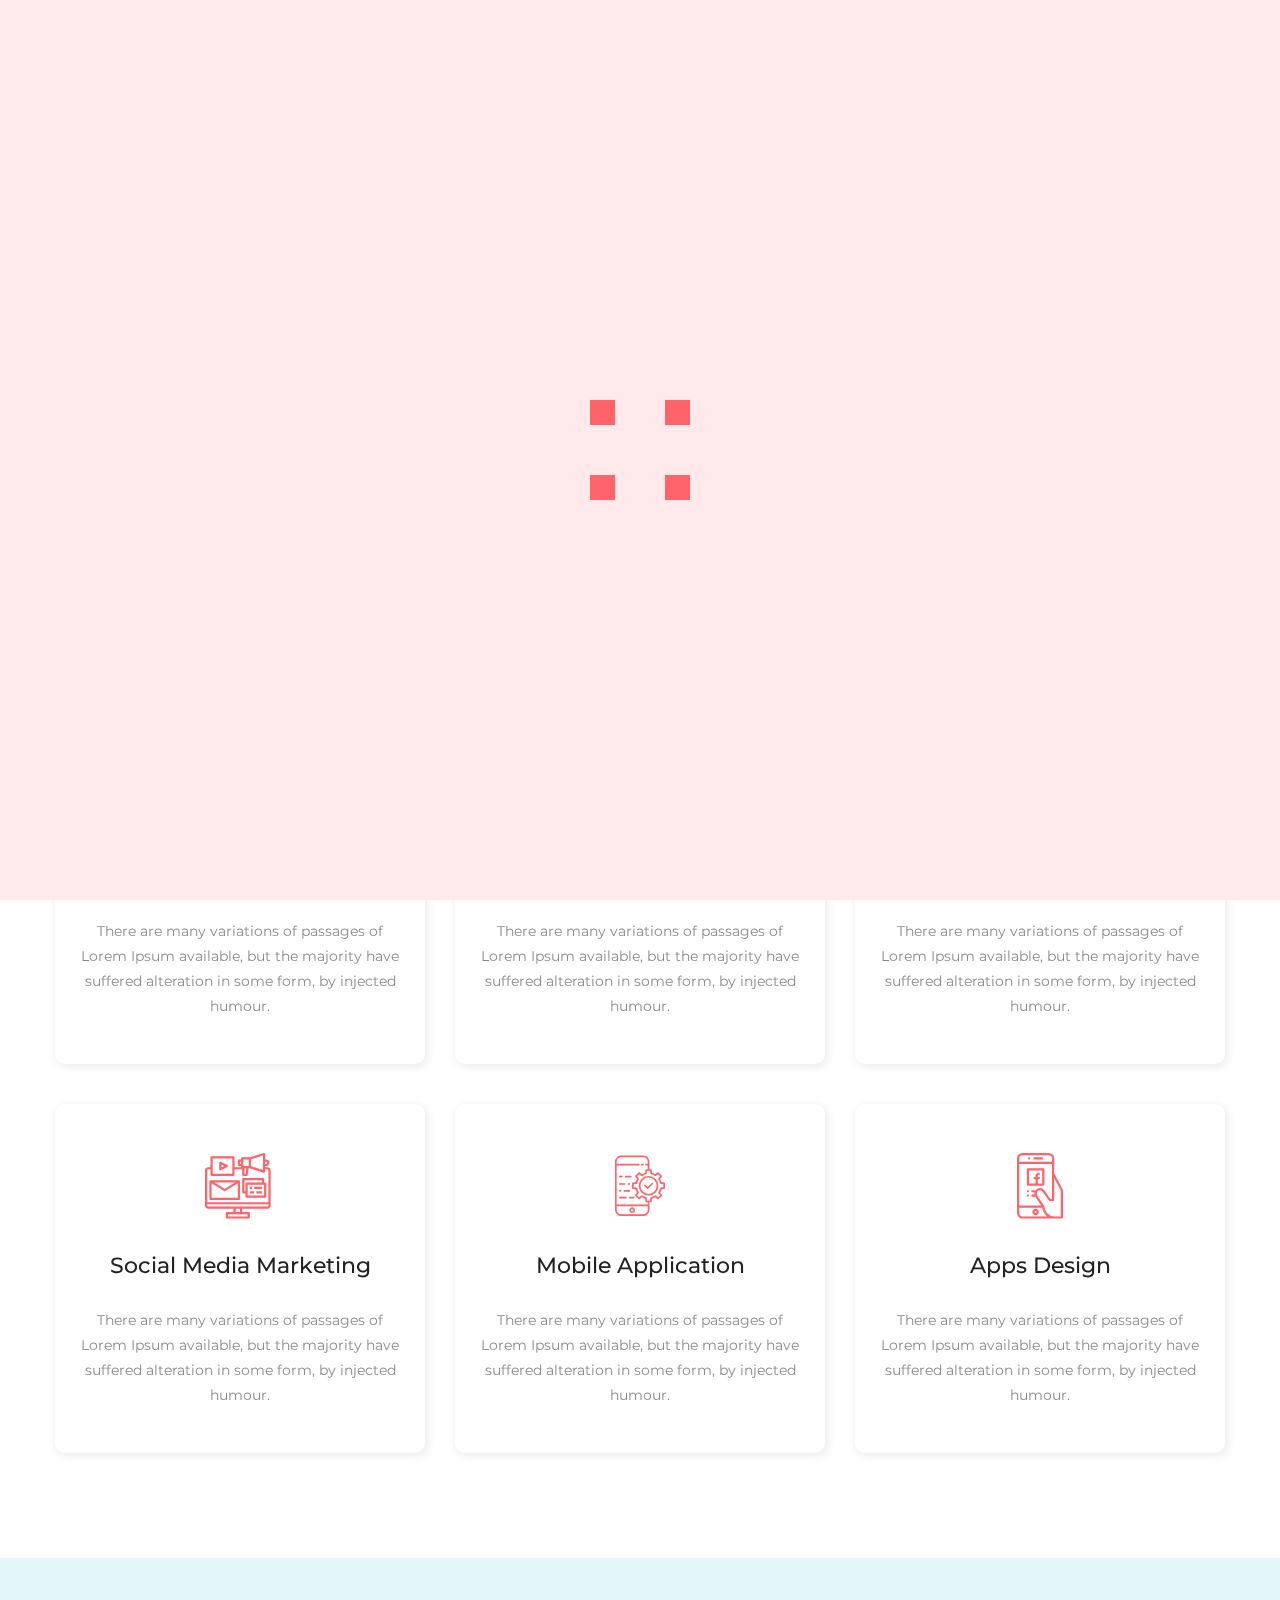
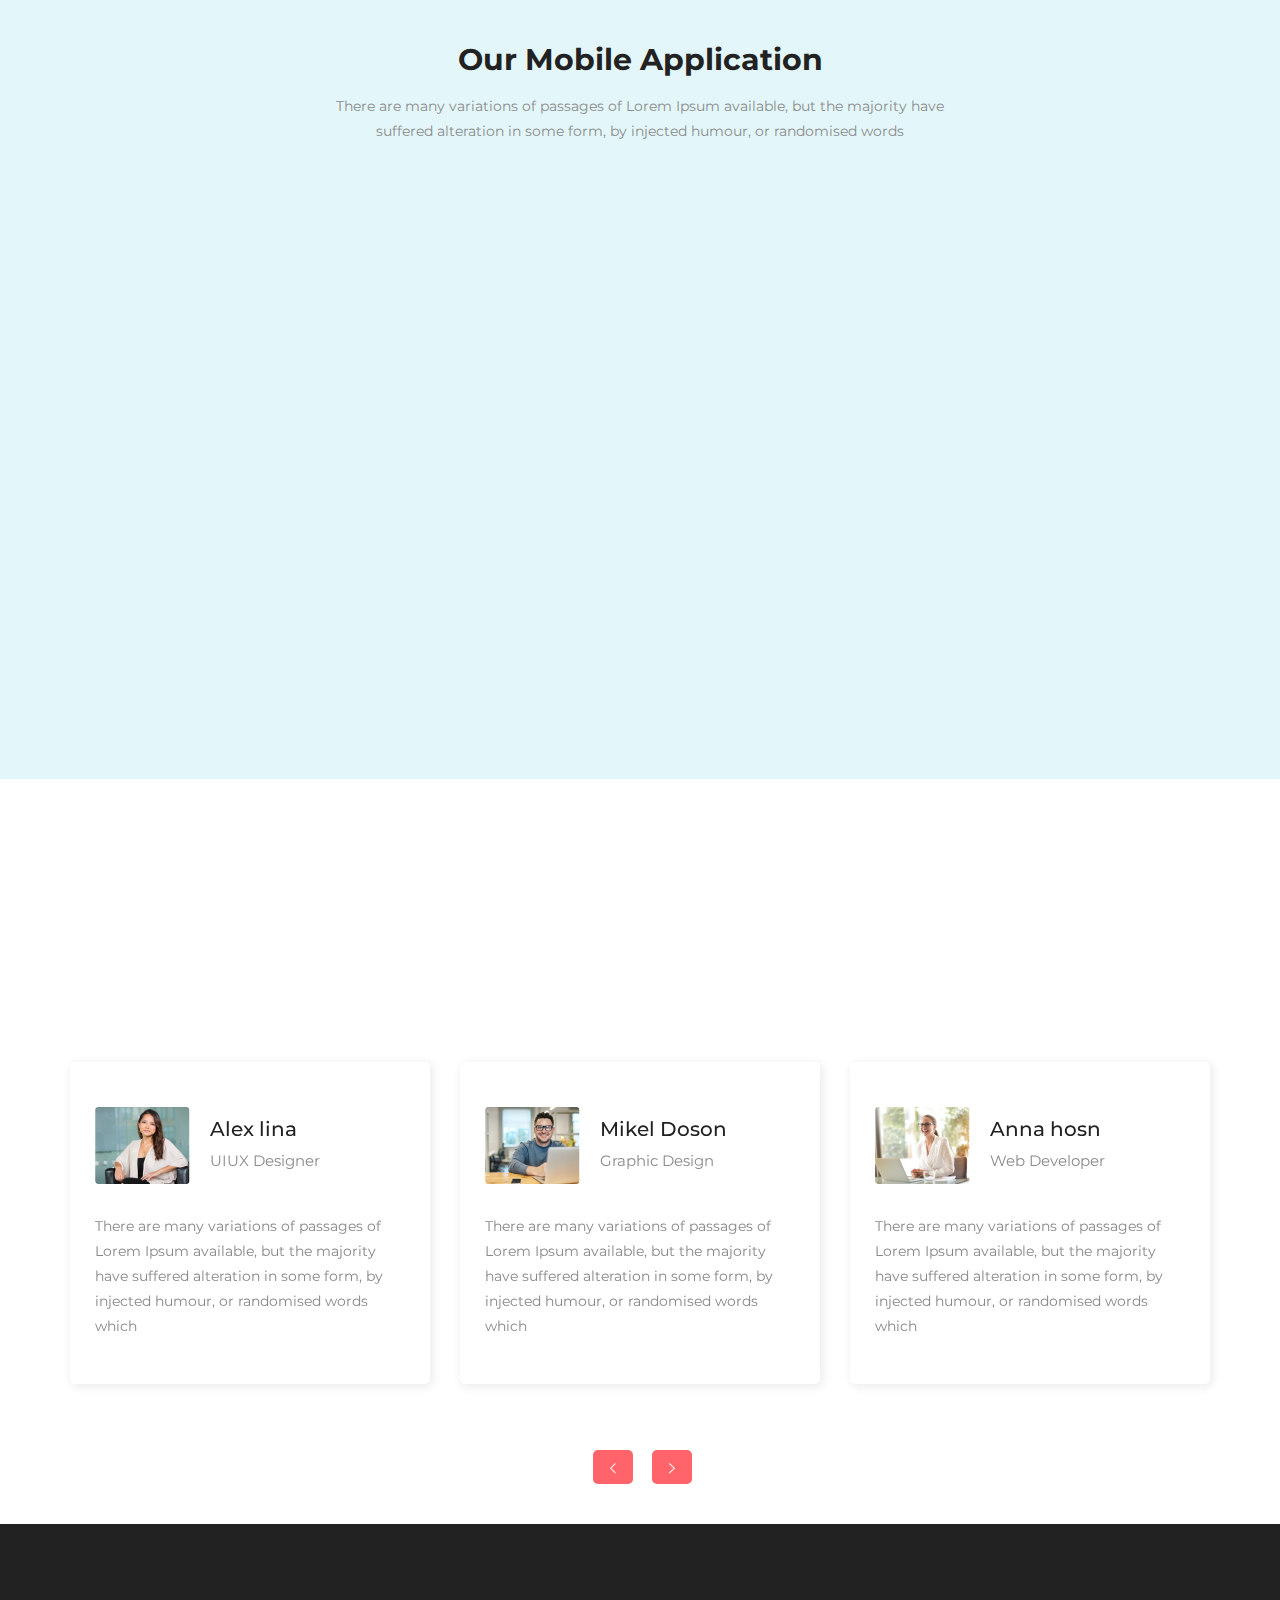
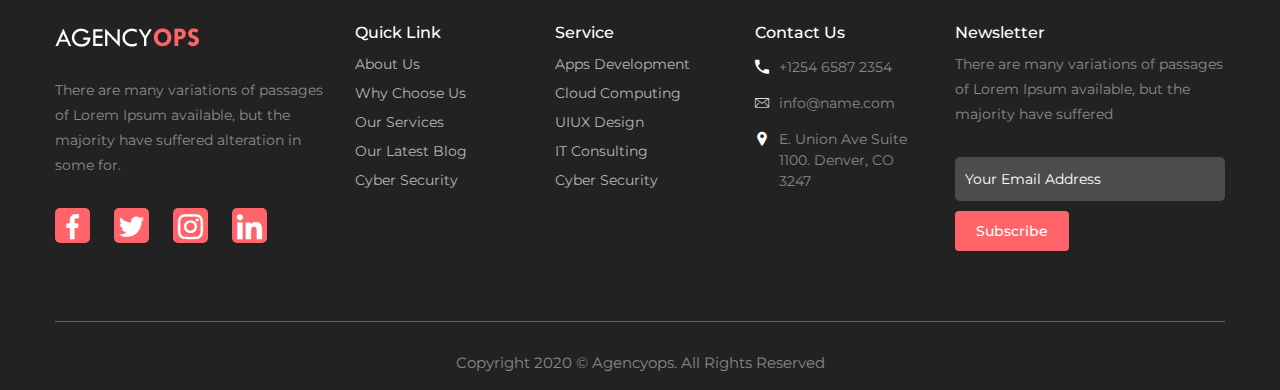
<file: service.html>
<!doctype html>
<html class="no-js" lang="en">
    <head>
        <meta charset="utf-8">
        <meta http-equiv="x-ua-compatible" content="ie=edge">
        <title>Agencyops - Creative Agency HTML5 template</title>
        <meta name="description" content="">
        <meta name="viewport" content="width=device-width, initial-scale=1">

        <link rel="manifest" href="site.webmanifest">
		<link rel="shortcut icon" type="image/x-icon" href="img/favicon.ico">
        <!-- Place favicon.ico in the root directory -->

		<!-- CSS here -->
        <link rel="stylesheet" href="assets/css/bootstrap.min.css">
        <link rel="stylesheet" href="assets/css/fontawesome-all.min.css">
        <link rel="stylesheet" href="assets/flat-icon/flaticon.css">
        <link rel="stylesheet" href="assets/css/meanmenu.css">
        <link rel="stylesheet" href="assets/css/slick.css">
        <link rel="stylesheet" href="assets/css/owl.carousel.min.css">
        <link rel="stylesheet" href="assets/css/aos.css">
        <link rel="stylesheet" href="assets/css/animate.css">
        <link rel="stylesheet" href="assets/css/nice-select.css">
        <link rel="stylesheet" href="assets/css/magnific-popup.css">
        <link rel="stylesheet" href="assets/css/default.css">
        <link rel="stylesheet" href="assets/css/style.css">
        <link rel="stylesheet" href="assets/css/responsive.css">
    </head>
    <body>
        <!-- preloader  -->
		<div id="loading">
            <div id="loading-center">
                <div id="loading-center-absolute">
                    <div class="object" id="object_one"></div>
                    <div class="object" id="object_two"></div>
                    <div class="object" id="object_three"></div>
                    <div class="object" id="object_four"></div>
                </div>
            </div>  
        </div>
        <!-- preloader end -->

        <!-- Start scroll bottom to top -->
        <div class="scroll-up" id="scroll" style="display: none;">
            <a href="#"><i class="fas fa-angle-up"></i></a>
        </div>
        <!-- End scroll bottom to top -->

        <!-- ============ header-area-start ================ -->
        <header class="header-transfrent">
            <div class="header-area">
                <div class="container">
                    <div class="row align-items-center">
                        <div class="col-xl-2 col-lg-2">
                            <div class="logo-area">
                                    <a href="index.html"><img src="assets/img/logo.png" alt=""></a>
                            </div>
                        </div>
                        <div class="col-xl-7 col-lg-7">
                            <div class="main-menu">
                                <nav id="mobile-menu">
                                    <ul>
                                        <li><a href="index.html">Home</a></li>
                                        <li><a href="about.html">About Us</a></li>
                                        <li><a href="#">Pages <i class="flaticon-down-arrow"></i></a>
                                            <ul class="sub-menu">
                                                <li><a href="service.html">Services</a></li>
                                                <li><a href="contact.html">Contact</a></li>
                                                <li><a href="work.html">Work</a></li>
                                                <li><a href="about.html">About Us</a></li>
                                                <li><a href="blog.html">Blog Grid</a></li>
                                                <li><a href="blog-sidebar.html">Blog Sidebar</a></li>
                                                <li><a href="blog-details.html">Blog Details</a></li>
                                                <li><a href="error-404.html">404 Page</a></li>
                                            </ul>
                                        </li>
                                        <li><a href="service.html">Services</a></li>
                                        <li><a href="work.html">Works</a></li>
                                        <li><a href="#">Blog <i class="flaticon-down-arrow"></i></a>
                                            <ul class="sub-menu">
                                                <li><a href="blog-details.html">Blog Details</a></li>
                                                <li><a href="blog.html">Blog Grid</a></li>
                                                <li><a href="blog-sidebar.html">Blog Sidebar</a></li>
                                            </ul>
                                        </li>
                                        <li><a href="contact.html">Contact</a></li>
                                    </ul>
                                </nav>
                            </div>

                            <!-- <nav id="mobile-menu">
                                <ul>
                                    <li><a href="#" class="active">Home</a>
                                        <ul class="sub-menu">
                                            <li><a href="">Home style 1</a></li>
                                            <li><a href="">Home style 2</a></li>
                                            <li><a href="">Home style 3</a></li>
                                            <li><a href="">Home style 4</a></li>
                                        </ul>
                                    </li>
                                    <li><a href="about.html">about us</a></li>
                                    <li><a href="service.html">Services</a></li>
                                    <li><a href="project.html">Our project</a></li>
                                    <li><a href="team.html">Our team</a></li>
                                    <li><a href="blog.html">Blog</a></li>
                                    <li><a href="contact.html">Contact Us</a></li>
                                </ul>
                            </nav> -->
                            <div class="mobile-menu"></div>
                        </div>
                        <div class="col-xl-3 col-lg-3 d-none d-lg-block">
                            <div class="header-action-button f-right">
                                <a href="#" class="btn header-btn login active-btn">Log in</a>
                                <a href="#" class="btn header-btn">Sign up</a>
                            </div>
                        </div>
                    </div>
                </div>
            </div>
        </header>
        <!-- =========== header-area-end ==================== -->


        <main>
            <!-- ========== breadcrumbs-area-start ================ -->
            <div class="breadcrumbs-area text-center">
                <div class="breadcrumbs-wrapper pt-150 pb-150">
                    <div class="mk-page-title">
                        <h2>service</h2>
                    </div>
                    <nav class="breadcrumb">
                      <ol class="breadcrumb">
                        <li class="breadcrumb-item"><a href="index.html">Home</a> <i class="flaticon-right-arrow-angle"></i></li>
                        <li class="breadcrumb-item active" aria-current="page">service</li>
                      </ol>
                    </nav>
                </div>
            </div>
            <!-- =========== breadcrumbs-area-end ================= -->

            <!-- ============ service-are-start =================== -->
            <div class="service-area mt-100 mb-65">
                <div class="container">
                    <h2>Our Core Services</h2>
                    <p>There are many variations of passages of Lorem Ipsum available, but the majority 
                      <br>  have suffered alteration in some form, by injected humour.</p>
                    <div class="service-info mt-70" data-aos="fade-up">
                        <div class="row">
                            <div class="col-xl-4 col-lg-4 col-md-6">
                                <div class="service-text text-center">
                                    <i class="flaticon-web-development"></i>
                                    <h4>Web Development</h4>
                                    <p>There are many variations of passages of Lorem 
                                        Ipsum available, but the majority have suffered 
                                        alteration in some form, by injected humour.</p>
                                </div>
                            </div>
                            <div class="col-xl-4 col-lg-4 col-md-6">
                                <div class="service-text text-center">
                                    <i class="flaticon-design-thinking"></i>
                                    <h4>Graphic Design</h4>
                                    <p>There are many variations of passages of Lorem 
                                        Ipsum available, but the majority have suffered 
                                        alteration in some form, by injected humour.</p>
                                </div>
                            </div>
                            <div class="col-xl-4 col-lg-4 col-md-6">
                                <div class="service-text text-center">
                                    <i class="flaticon-settings"></i>
                                    <h4>Business Analysis</h4>
                                    <p>There are many variations of passages of Lorem 
                                        Ipsum available, but the majority have suffered 
                                        alteration in some form, by injected humour.</p>
                                </div>
                            </div>
                            <div class="col-xl-4 col-lg-4 col-md-6">
                                <div class="service-text text-center">
                                    <i class="flaticon-digital-marketing"></i>
                                    <h4>Social Media Marketing </h4>
                                    <p>There are many variations of passages of Lorem 
                                        Ipsum available, but the majority have suffered 
                                        alteration in some form, by injected humour.</p>
                                </div>
                            </div>
                            <div class="col-xl-4 col-lg-4 col-md-6">
                                <div class="service-text text-center">
                                    <i class="flaticon-application"></i>
                                    <h4>Mobile Application</h4>
                                    <p>There are many variations of passages of Lorem 
                                        Ipsum available, but the majority have suffered 
                                        alteration in some form, by injected humour.</p>
                                </div>
                            </div>
                            <div class="col-xl-4 col-lg-4 col-md-6">
                                <div class="service-text text-center">
                                    <i class="flaticon-social-media"></i>
                                    <h4>Apps Design</h4>
                                    <p>There are many variations of passages of Lorem 
                                        Ipsum available, but the majority have suffered 
                                        alteration in some form, by injected humour.</p>
                                </div>
                            </div>
                        </div>
                    </div>
                </div>
            </div>
            <!-- ============ service-are-end ====================== -->

            <!-- ============ chosse-us-area-start ================= -->
            <div class="chosse-us-area theme-bg pt-85 pb-90">
                <div class="container">
                    <h2>Our Mobile Application</h2>
                    <p>There are many variations of passages of Lorem Ipsum available, but the majority have <br>
                    suffered alteration in some form, by injected humour, or randomised words </p>
                    <div class="row align-items-center" data-aos="fade-down">
                        <div class="col-xl-5 col-lg-5">
                            <div class="chosse-info-area mt-55">
                                <div class="chosse-info mt-30">
                                    <i class="flaticon-settings-2"></i>
                                    <div class="chosse-text">
                                        <h4>Special For Multiple Use Capabiliteis</h4>
                                        <p>There are many variations of passages of Lorem Ipsum 
                                            available, but the majority have suffered alteration.</p>
                                    </div>
                                </div>
                                <div class="chosse-info mt-30">
                                    <i class="flaticon-smartphone"></i>
                                    <div class="chosse-text">
                                        <h4>Powerfull Mobile And Online App</h4>
                                        <p>There are many variations of passages of Lorem Ipsum 
                                            available, but the majority have suffered alteration.</p>
                                    </div>
                                </div>
                                <div class="chosse-info  mt-30">
                                    <i class="flaticon-download-speed"></i>
                                    <div class="chosse-text">
                                        <h4>Brings More Speed</h4>
                                        <p>There are many variations of passages of Lorem Ipsum 
                                            available, but the majority have suffered alteration.</p>
                                    </div>
                                </div>
                            </div>
                        </div>
                        <div class="col-xl-7 col-lg-7">
                            <div class="chosse-image mt-55">
                                <img src="assets/img/app-img.png" class="img-fluid" alt="">
                            </div>
                        </div>
                    </div>

                </div>
            </div>
            <!-- ============ chosse-us-area-end =================== -->

            <!-- ============ testimonial-area-start =============== -->
            <div class="testimonial-area  pt-100 pb-125">
                <div class="container">
                    <h2 class="text-center" data-aos="zoom-in">Our Client Say</h2>
                    <p class="text-center" data-aos="zoom-in">There are many variations of passages of Lorem Ipsum available, but the 
                      <br>  majority have suffered alteration in some form, by injected humour</p>
                      <div class="testimonial-info  mt-70">
                        <div class="client-area">
                            <div class="client-info">
                                <div class="client-image">
                                    <img src="assets/img/client-1.png" alt="">
                                </div>
                                <div class="client-title">
                                    <h4>Alex lina</h4>
                                    <p>UIUX Designer</p>
                                </div>
                            </div>
                            <span>There are many variations of passages of Lorem 
                                Ipsum available, but the majority have suffered 
                                alteration in some form, by injected humour, or
                                randomised words which</span>
                        </div>
                        <div class="client-area">
                            <div class="client-info">
                                <div class="client-image">
                                    <img src="assets/img/client-2.png" alt="">
                                </div>
                                <div class="client-title">
                                    <h4>Mikel Doson</h4>
                                    <p>Graphic Design</p>
                                </div>
                            </div>
                            <span>There are many variations of passages of Lorem 
                                Ipsum available, but the majority have suffered 
                                alteration in some form, by injected humour, or
                                randomised words which</span>
                        </div>
                        <div class="client-area">
                            <div class="client-info">
                                <div class="client-image">
                                    <img src="assets/img/client-3.png" alt="">
                                </div>
                                <div class="client-title">
                                    <h4>Anna hosn</h4>
                                    <p>Web Developer</p>
                                </div>
                            </div>
                            <span>There are many variations of passages of Lorem 
                                Ipsum available, but the majority have suffered 
                                alteration in some form, by injected humour, or
                                randomised words which</span>
                        </div>
                        <div class="client-area">
                            <div class="client-info">
                                <div class="client-image">
                                    <img src="assets/img/client-2.png" alt="">
                                </div>
                                <div class="client-title">
                                    <h4>Alex lina</h4>
                                    <p>UIUX Designer</p>
                                </div>
                            </div>
                            <span>There are many variations of passages of Lorem 
                                Ipsum available, but the majority have suffered 
                                alteration in some form, by injected humour, or
                                randomised words which</span>
                        </div>
                    </div>
                </div>
            </div>
            <!-- ============ testimonial-area-end ================= -->

            <!-- ============ fotter-area-start ==================== -->
            <div class="fotter-area black-bg pt-100 pb-3">
                <div class="container">
                    <div class="row">
                        <div class="col-xl-3 col-lg-3 col-md-6 col-12">
                            <div class="fotter-widget">
                                <div class="fotter-logo">
                                    <a href="index.html"><img src="assets/img/logo-white.png" alt=""></a>
                                </div>
                                <p>There are many variations of passages of Lorem 
                                    Ipsum available, but the majority have suffered 
                                    alteration in some for.</p>
                                    <div class="social-icon">
                                        <ul>
                                            <li><a href="#"><i class="flaticon-facebook"></i></a></li>
                                            <li><a href="#"><i class="flaticon-twitter"></i></a></li>
                                            <li><a href="#"><i class="flaticon-instagram"></i></a></li>
                                            <li><a href="#"><i class="flaticon-linkedin"></i></a></li>
                                        </ul>
                                    </div>
                            </div>
                        </div>
                        <div class="col-xl-2 col-lg-2 col-md-3 col-6">
                            <div class="fotter-widget ">
                                <div class="fotter-subtitle">
                                    <h5>Quick Link</h5>
                                </div>
                                <div class="fotter-link">
                                    <ul>
                                        <li><a href="#">About Us</a></li>
                                        <li><a href="#">Why Choose Us</a></li>
                                        <li><a href="#">Our Services</a></li>
                                        <li><a href="#">Our Latest Blog</a></li>
                                        <li><a href="#">Cyber Security</a></li>
                                    </ul>
                                </div>
                            </div> 
                        </div>
                        <div class="col-xl-2 col-lg-2 col-md-3 col-6">
                            <div class="fotter-widget ">
                                <div class="fotter-subtitle">
                                    <h5>Service</h5>
                                </div>
                                <div class="fotter-link">
                                    <ul>
                                        <li><a href="#">Apps Development</a></li>
                                        <li><a href="#">Cloud Computing</a></li>
                                        <li><a href="#">UIUX Design</a></li>
                                        <li><a href="#">IT Consulting</a></li>
                                        <li><a href="#">Cyber Security</a></li>
                                    </ul>
                                </div>
                            </div> 
                        </div>
                        <div class="col-xl-2 col-lg-2 col-md-3 col-6">
                            <div class="fotter-widget ">
                                <div class="fotter-subtitle">
                                    <h5>Contact Us</h5>
                                </div>
                                <div class="contact-info">
                                    <ul>
                                        <li><i class="flaticon-call"></i>+1254 6587 2354</li>
                                        <li><i class="flaticon-mail"></i>info@name.com</li>
                                        <li><i class="flaticon-pin"></i>E. Union Ave Suite 1100. 
                                            Denver, CO 3247 </li>
                                    </ul>
                                </div>
                            </div> 
                        </div>
                        <div class="col-xl-3 col-lg-3 col-md-6 col-12">
                            <div class="fotter-widget ">
                                <div class="fotter-subtitle">
                                    <h5>Newsletter</h5>
                                </div>
                                <p>There are many variations of passages of 
                                    Lorem Ipsum available, but the majority 
                                    have suffered </p>
                                <div class="subscibe-area">
                                    <input type="text" placeholder="Your Email Address">
                                    <a href="#" class="btn subscribe-btn">Subscribe</a>
                                </div>
                            </div> 
                        </div>
                    </div>
                    <div class="copy-right-area text-center mt-40">
                        <span>Copyright 2020 © Agencyops. All Rights Reserved</span>
                    </div>
                </div>
            </div>
            <!-- ============ fotter-area-end ====================== -->

        </main>

        
		
		<!-- JS here -->
        <script src="assets/js/jquery-1.12.4.min.js"></script>
        <script src="assets/js/popper.min.js"></script>
        <script src="assets/js/bootstrap.min.js"></script>
        <script src="assets/js/jquery.meanmenu.js"></script>
        <script src="assets/js/one-page-nav-min.js"></script>
        <script src="assets/js/jquery.nice-select.min.js"></script>
        <script src="assets/js/slick.min.js"></script>
        <script src="assets/js/owl.carousel.min.js"></script>
        <script src="assets/js/aos.js"></script>
        <script src="assets/js/jquery.counterup.min.js"></script>
        <script src="assets/js/isotope.pkgd.min.js"></script>
        <script src="assets/js/wow.min.js"></script>
        <script src="assets/js/ajax-form.js"></script>
        <script src="assets/js/imagesloaded.pkgd.min.js"></script>
        <script src="assets/js/jquery.magnific-popup.min.js"></script>
        <script src="assets/js/waypoints.min.js"></script>
        <script src="assets/js/plugins.js"></script>
        <script src="assets/js/main.js"></script>
    </body>
</html>
</file>
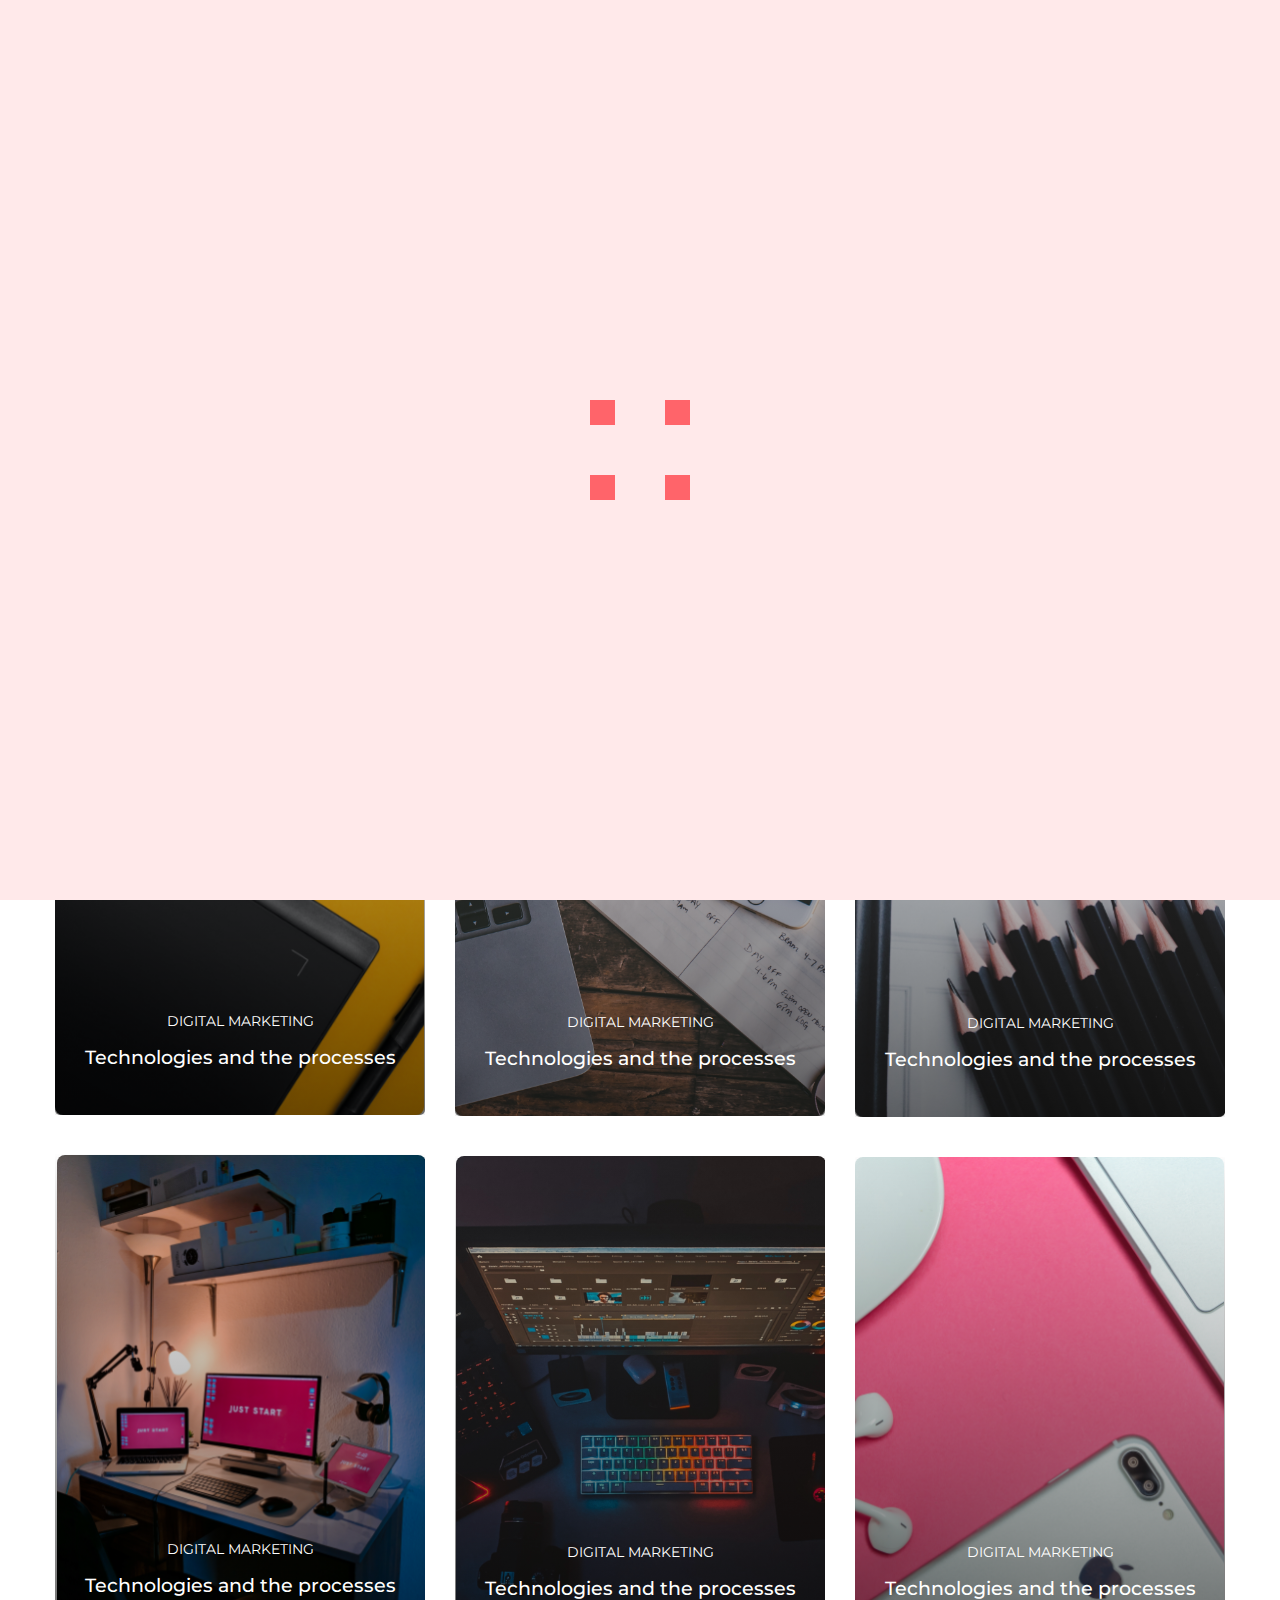
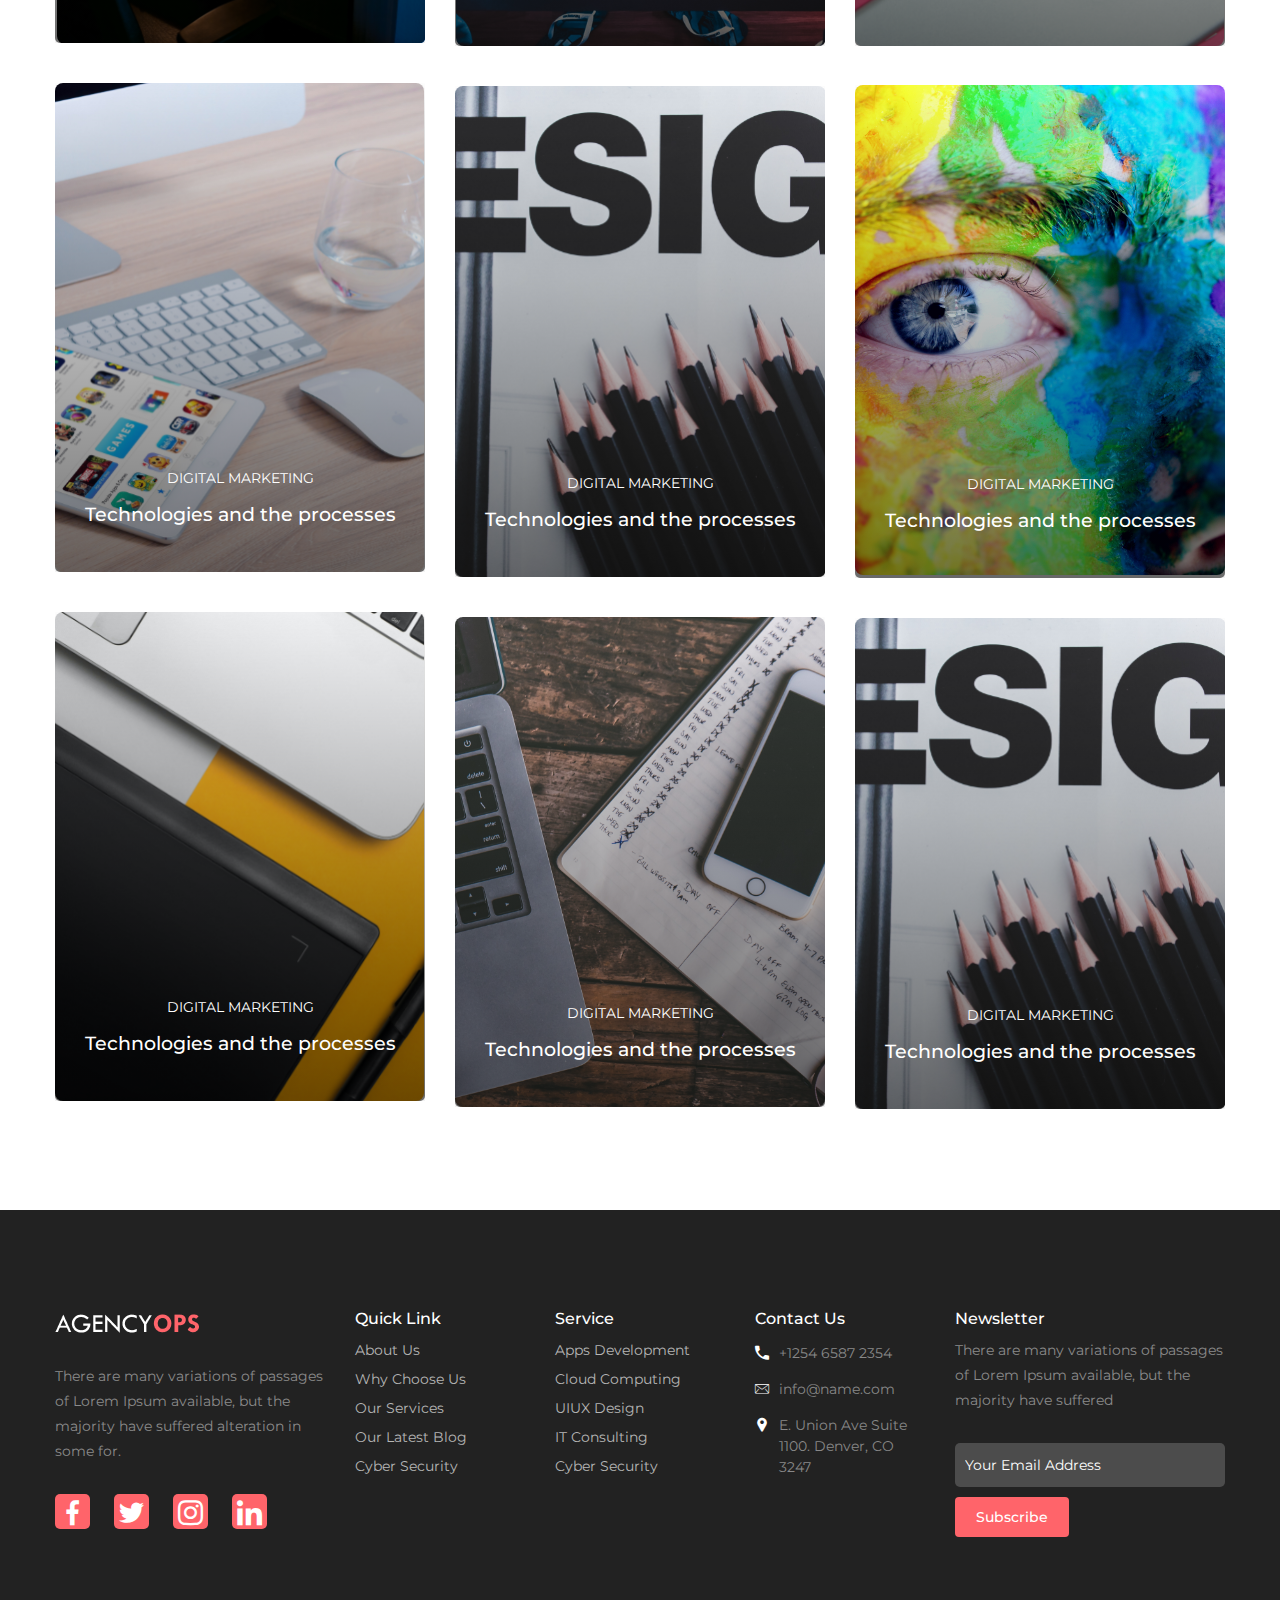
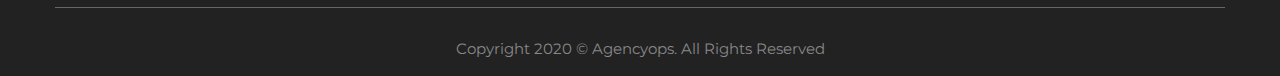
<file: work.html>
<!doctype html>
<html class="no-js" lang="en">
    <head>
        <meta charset="utf-8">
        <meta http-equiv="x-ua-compatible" content="ie=edge">
        <title>Agencyops - Creative Agency HTML5 Template</title>
        <meta name="description" content="">
        <meta name="viewport" content="width=device-width, initial-scale=1">

        <link rel="manifest" href="site.webmanifest">
		<link rel="shortcut icon" type="image/x-icon" href="img/favicon.ico">
        <!-- Place favicon.ico in the root directory -->

		<!-- CSS here -->
        <link rel="stylesheet" href="assets/css/bootstrap.min.css">
        <link rel="stylesheet" href="assets/css/fontawesome-all.min.css">
        <link rel="stylesheet" href="assets/flat-icon/flaticon.css">
        <link rel="stylesheet" href="assets/css/meanmenu.css">
        <link rel="stylesheet" href="assets/css/slick.css">
        <link rel="stylesheet" href="assets/css/owl.carousel.min.css">
        <link rel="stylesheet" href="assets/css/animate.css">
        <link rel="stylesheet" href="assets/css/nice-select.css">
        <link rel="stylesheet" href="assets/css/magnific-popup.css">
        <link rel="stylesheet" href="assets/css/default.css">
        <link rel="stylesheet" href="assets/css/style.css">
        <link rel="stylesheet" href="assets/css/responsive.css">
    </head>
    <body>
        <!-- preloader  -->
		<div id="loading">
            <div id="loading-center">
                <div id="loading-center-absolute">
                    <div class="object" id="object_one"></div>
                    <div class="object" id="object_two"></div>
                    <div class="object" id="object_three"></div>
                    <div class="object" id="object_four"></div>
                </div>
            </div>  
        </div>
        <!-- preloader end -->

        <!-- Start scroll bottom to top -->
        <div class="scroll-up" id="scroll" style="display: none;">
            <a href="#"><i class="fas fa-angle-up"></i></a>
        </div>
        <!-- End scroll bottom to top -->

        <!-- ============ header-area-start ================= -->
        <header class="header-transfrent">
            <div class="header-area">
                <div class="container">
                    <div class="row align-items-center">
                        <div class="col-xl-2 col-lg-2">
                            <div class="logo-area">
                                    <a href="index.html"><img src="assets/img/logo.png" alt=""></a>
                            </div>
                        </div>
                        <div class="col-xl-7 col-lg-7">
                            <div class="main-menu">
                                <nav id="mobile-menu">
                                    <ul>
                                        <li><a href="index.html">Home</a></li>
                                        <li><a href="about.html">About Us</a></li>
                                        <li><a href="#">Pages <i class="flaticon-down-arrow"></i></a>
                                            <ul class="sub-menu">
                                                <li><a href="service.html">Services</a></li>
                                                <li><a href="contact.html">Contact</a></li>
                                                <li><a href="work.html">Work</a></li>
                                                <li><a href="about.html">About Us</a></li>
                                                <li><a href="blog.html">Blog Grid</a></li>
                                                <li><a href="blog-sidebar.html">Blog Sidebar</a></li>
                                                <li><a href="blog-details.html">Blog Details</a></li>
                                                <li><a href="error-404.html">404 Page</a></li>
                                            </ul>
                                        </li>
                                        <li><a href="service.html">Services</a></li>
                                        <li><a href="work.html">Works</a></li>
                                        <li><a href="#">Blog <i class="flaticon-down-arrow"></i></a>
                                            <ul class="sub-menu">
                                                <li><a href="blog-details.html">Blog Details</a></li>
                                                <li><a href="blog.html">Blog Grid</a></li>
                                                <li><a href="blog-sidebar.html">Blog Sidebar</a></li>
                                            </ul>
                                        </li>
                                        <li><a href="contact.html">Contact</a></li>
                                    </ul>
                                </nav>
                            </div>

                            <!-- <nav id="mobile-menu">
                                <ul>
                                    <li><a href="#" class="active">Home</a>
                                        <ul class="sub-menu">
                                            <li><a href="">Home style 1</a></li>
                                            <li><a href="">Home style 2</a></li>
                                            <li><a href="">Home style 3</a></li>
                                            <li><a href="">Home style 4</a></li>
                                        </ul>
                                    </li>
                                    <li><a href="about.html">about us</a></li>
                                    <li><a href="service.html">Services</a></li>
                                    <li><a href="project.html">Our project</a></li>
                                    <li><a href="team.html">Our team</a></li>
                                    <li><a href="blog.html">Blog</a></li>
                                    <li><a href="contact.html">Contact Us</a></li>
                                </ul>
                            </nav> -->
                            <div class="mobile-menu"></div>
                        </div>
                        <div class="col-xl-3 col-lg-3 d-none d-lg-block">
                            <div class="header-action-button f-right">
                                <a href="#" class="btn header-btn login active-btn">Log in</a>
                                <a href="#" class="btn header-btn">Sign up</a>
                            </div>
                        </div>
                    </div>
                </div>
            </div>
        </header>
        <!-- =========== header-area-end ==================== -->


        <main>
            <!-- ========== breadcrumbs-area-start =============== -->
            <div class="breadcrumbs-area text-center">
                <div class="breadcrumbs-wrapper pt-150 pb-150">
                    <div class="mk-page-title">
                        <h2>Work</h2>
                    </div>
                    <nav class="breadcrumb">
                      <ol class="breadcrumb">
                        <li class="breadcrumb-item"><a href="index.html">Home</a> <i class="flaticon-right-arrow-angle"></i></li>
                        <li class="breadcrumb-item active" aria-current="page">Work</li>
                      </ol>
                    </nav>
                </div>
            </div>
            <!-- =========== breadcrumbs-area-end ================ -->

            <!-- =============== portfolio-area-start ============ -->
            <div class="portfolio-area mt-75 mb-60">
                <div class="container">
                    <div class="row">
                        <div class="col-xl-12">
                            <div class="item-menu button-group mb-60 text-center">
                                <button class="active is-checked" data-filter="*">All</button>
                                <button data-filter=".item-1">Web Design</button>
                                <button data-filter=".item-2">App Design</button>
                                <button data-filter=".item-3">Web Development</button>
                                <button data-filter=".item-5">Social Media</button>
                            </div>
                        </div>
                    </div>
                    <div class="row item-active">
                        <div class="col-xl-4 col-lg-4 col-md-6 col-sm-6 col-12 grid-item item-1 item-2">
                            <div class="single-work">
                                <div class="wrapper pos-relative">
                                    <div class="thumb pos-relative">
                                        <img src="assets/img/work/work-1.png" alt="">
                                        <div class="thumb-content text-center">
                                            <p>DIGITAL MARKETING</p>
                                            <span>Technologies and the processes</span>
                                        </div>
                                    </div>
                                    <div class="content text-center">
                                        <p>DIGITAL MARKETING</p>
                                        <span>Technologies and the processes</span>
                                        <a href="#" class="btn project-btn">View Project</a>
                                    </div>
                                </div>
                            </div>
                        </div>
                        <div class="col-xl-4 col-lg-4 col-md-6 col-sm-6 col-12 grid-item item-2">
                            <div class="single-work">
                                <div class="wrapper pos-relative">
                                    <div class="thumb pos-relative">
                                        <img src="assets/img/work/work-2.png" alt="">
                                        <div class="thumb-content text-center">
                                            <p>DIGITAL MARKETING</p>
                                            <span>Technologies and the processes</span>
                                        </div>
                                    </div>
                                    <div class="content text-center">
                                        <p>DIGITAL MARKETING</p>
                                        <span>Technologies and the processes</span>
                                        <a href="#" class="btn project-btn">View Project</a>
                                    </div>
                                </div>
                            </div>
                        </div>
                        <div class="col-xl-4 col-lg-4 col-md-6 col-sm-6 col-12 grid-item item-1 item-5">
                            <div class="single-work">
                                <div class="wrapper pos-relative">
                                    <div class="thumb pos-relative">
                                        <img src="assets/img/work/work-3.png" alt="">
                                        <div class="thumb-content text-center">
                                            <p>DIGITAL MARKETING</p>
                                            <span>Technologies and the processes</span>
                                        </div>
                                    </div>
                                    <div class="content text-center">
                                        <p>DIGITAL MARKETING</p>
                                        <span>Technologies and the processes</span>
                                        <a href="#" class="btn project-btn">View Project</a>
                                    </div>
                                </div>
                            </div>
                        </div>
                        <div class="col-xl-4 col-lg-4 col-md-6 col-sm-6 col-12 grid-item item-1 item-2 item-4">
                            <div class="single-work">
                                <div class="wrapper pos-relative">
                                    <div class="thumb pos-relative">
                                        <img src="assets/img/work/work-4.png" alt="">
                                        <div class="thumb-content text-center">
                                            <p>DIGITAL MARKETING</p>
                                            <span>Technologies and the processes</span>
                                        </div>
                                    </div>
                                    <div class="content text-center">
                                        <p>DIGITAL MARKETING</p>
                                        <span>Technologies and the processes</span>
                                        <a href="#" class="btn project-btn">View Project</a>
                                    </div>
                                </div>
                            </div>
                        </div>
                        <div class="col-xl-4 col-lg-4 col-md-6 col-sm-6 col-12 grid-item item-4">
                            <div class="single-work">
                                <div class="wrapper pos-relative">
                                    <div class="thumb pos-relative">
                                        <img src="assets/img/work/work-5.png" alt="">
                                        <div class="thumb-content text-center">
                                            <p>DIGITAL MARKETING</p>
                                            <span>Technologies and the processes</span>
                                        </div>
                                    </div>
                                    <div class="content text-center">
                                        <p>DIGITAL MARKETING</p>
                                        <span>Technologies and the processes</span>
                                        <a href="#" class="btn project-btn">View Project</a>
                                    </div>
                                </div>
                            </div>
                        </div>
                        <div class="col-xl-4 col-lg-4 col-md-6 col-sm-6 col-12 grid-item item-4 item-5 item-4">
                            <div class="single-work">
                                <div class="wrapper pos-relative">
                                    <div class="thumb pos-relative">
                                        <img src="assets/img/work/work-6.png" alt="">
                                        <div class="thumb-content text-center">
                                            <p>DIGITAL MARKETING</p>
                                            <span>Technologies and the processes</span>
                                        </div>
                                    </div>
                                    <div class="content text-center">
                                        <p>DIGITAL MARKETING</p>
                                        <span>Technologies and the processes</span>
                                        <a href="#" class="btn project-btn">View Project</a>
                                    </div>
                                </div>
                            </div>
                        </div>
                        <div class="col-xl-4 col-lg-4 col-md-6 col-sm-6 col-12 grid-item item-5  item-4">
                            <div class="single-work">
                                <div class="wrapper pos-relative">
                                    <div class="thumb pos-relative">
                                        <img src="assets/img/work/work-7.png" alt="">
                                        <div class="thumb-content text-center">
                                            <p>DIGITAL MARKETING</p>
                                            <span>Technologies and the processes</span>
                                        </div>
                                    </div>
                                    <div class="content text-center">
                                        <p>DIGITAL MARKETING</p>
                                        <span>Technologies and the processes</span>
                                        <a href="#" class="btn project-btn">View Project</a>
                                    </div>
                                </div>
                            </div>
                        </div>
                        <div class="col-xl-4 col-lg-4 col-md-6 col-sm-6 col-12 grid-item item-4 item-2 item-1">
                            <div class="single-work">
                                <div class="wrapper pos-relative">
                                    <div class="thumb pos-relative">
                                        <img src="assets/img/work/work-8.png" alt="">
                                        <div class="thumb-content text-center">
                                            <p>DIGITAL MARKETING</p>
                                            <span>Technologies and the processes</span>
                                        </div>
                                    </div>
                                    <div class="content text-center">
                                        <p>DIGITAL MARKETING</p>
                                        <span>Technologies and the processes</span>
                                        <a href="#" class="btn project-btn">View Project</a>
                                    </div>
                                </div>
                            </div>
                        </div>
                        <div class="col-xl-4 col-lg-4 col-md-6 col-sm-6 col-12 grid-item cat5 item-2 item-3">
                            <div class="single-work">
                                <div class="wrapper pos-relative">
                                    <div class="thumb pos-relative">
                                        <img src="assets/img/work/work-3.png" alt="">
                                        <div class="thumb-content text-center">
                                            <p>DIGITAL MARKETING</p>
                                            <span>Technologies and the processes</span>
                                        </div>
                                    </div>
                                    <div class="content text-center">
                                        <p>DIGITAL MARKETING</p>
                                        <span>Technologies and the processes</span>
                                        <a href="#" class="btn project-btn">View Project</a>
                                    </div>
                                </div>
                            </div>
                        </div>
                        <div class="col-xl-4 col-lg-4 col-md-6 col-sm-6 col-12 grid-item item-1 item-3 item-5">
                            <div class="single-work">
                                <div class="wrapper pos-relative">
                                    <div class="thumb pos-relative">
                                        <img src="assets/img/work/work-1.png" alt="">
                                        <div class="thumb-content text-center">
                                            <p>DIGITAL MARKETING</p>
                                            <span>Technologies and the processes</span>
                                        </div>
                                    </div>
                                    <div class="content text-center">
                                        <p>DIGITAL MARKETING</p>
                                        <span>Technologies and the processes</span>
                                        <a href="#" class="btn project-btn">View Project</a>
                                    </div>
                                </div>
                            </div>
                        </div>
                        <div class="col-xl-4 col-lg-4 col-md-6 col-sm-6 col-12 grid-item item-2 item-1">
                            <div class="single-work">
                                <div class="wrapper pos-relative">
                                    <div class="thumb pos-relative">
                                        <img src="assets/img/work/work-2.png" alt="">
                                        <div class="thumb-content text-center">
                                            <p>DIGITAL MARKETING</p>
                                            <span>Technologies and the processes</span>
                                        </div>
                                    </div>
                                    <div class="content text-center">
                                        <p>DIGITAL MARKETING</p>
                                        <span>Technologies and the processes</span>
                                        <a href="#" class="btn project-btn">View Project</a>
                                    </div>
                                </div>
                            </div>
                        </div>
                        <div class="col-xl-4 col-lg-4 col-md-6 col-sm-6 col-12 grid-item item-1 item-2">
                            <div class="single-work">
                                <div class="wrapper pos-relative">
                                    <div class="thumb pos-relative">
                                        <img src="assets/img/work/work-3.png" alt="">
                                        <div class="thumb-content text-center">
                                            <p>DIGITAL MARKETING</p>
                                            <span>Technologies and the processes</span>
                                        </div>
                                    </div>
                                    <div class="content text-center">
                                        <p>DIGITAL MARKETING</p>
                                        <span>Technologies and the processes</span>
                                        <a href="#" class="btn project-btn">View Project</a>
                                    </div>
                                </div>
                            </div>
                        </div>
                    </div>
                </div>
            </div>
            <!-- ============= portfolio-area-end ================ -->

            <!-- ============= fotter-area-start ================= -->
            <div class="fotter-area black-bg pt-100 pb-3">
                <div class="container">
                    <div class="row">
                        <div class="col-xl-3 col-lg-3 col-md-6 col-12">
                            <div class="fotter-widget">
                                <div class="fotter-logo">
                                    <a href="index.html"><img src="assets/img/logo-white.png" alt=""></a>
                                </div>
                                <p>There are many variations of passages of Lorem 
                                    Ipsum available, but the majority have suffered 
                                    alteration in some for.</p>
                                    <div class="social-icon">
                                        <ul>
                                            <li><a href="#"><i class="flaticon-facebook"></i></a></li>
                                            <li><a href="#"><i class="flaticon-twitter"></i></a></li>
                                            <li><a href="#"><i class="flaticon-instagram"></i></a></li>
                                            <li><a href="#"><i class="flaticon-linkedin"></i></a></li>
                                        </ul>
                                    </div>
                            </div>
                        </div>
                        <div class="col-xl-2 col-lg-2 col-md-3 col-6">
                            <div class="fotter-widget ">
                                <div class="fotter-subtitle">
                                    <h5>Quick Link</h5>
                                </div>
                                <div class="fotter-link">
                                    <ul>
                                        <li><a href="#">About Us</a></li>
                                        <li><a href="#">Why Choose Us</a></li>
                                        <li><a href="#">Our Services</a></li>
                                        <li><a href="#">Our Latest Blog</a></li>
                                        <li><a href="#">Cyber Security</a></li>
                                    </ul>
                                </div>
                            </div> 
                        </div>
                        <div class="col-xl-2 col-lg-2 col-md-3 col-6">
                            <div class="fotter-widget ">
                                <div class="fotter-subtitle">
                                    <h5>Service</h5>
                                </div>
                                <div class="fotter-link">
                                    <ul>
                                        <li><a href="#">Apps Development</a></li>
                                        <li><a href="#">Cloud Computing</a></li>
                                        <li><a href="#">UIUX Design</a></li>
                                        <li><a href="#">IT Consulting</a></li>
                                        <li><a href="#">Cyber Security</a></li>
                                    </ul>
                                </div>
                            </div> 
                        </div>
                        <div class="col-xl-2 col-lg-2 col-md-3 col-6">
                            <div class="fotter-widget ">
                                <div class="fotter-subtitle">
                                    <h5>Contact Us</h5>
                                </div>
                                <div class="contact-info">
                                    <ul>
                                        <li><i class="flaticon-call"></i>+1254 6587 2354</li>
                                        <li><i class="flaticon-mail"></i>info@name.com</li>
                                        <li><i class="flaticon-pin"></i>E. Union Ave Suite 1100. 
                                            Denver, CO 3247 </li>
                                    </ul>
                                </div>
                            </div> 
                        </div>
                        <div class="col-xl-3 col-lg-3 col-md-6 col-12">
                            <div class="fotter-widget ">
                                <div class="fotter-subtitle">
                                    <h5>Newsletter</h5>
                                </div>
                                <p>There are many variations of passages of 
                                    Lorem Ipsum available, but the majority 
                                    have suffered </p>
                                <div class="subscibe-area">
                                    <input type="text" placeholder="Your Email Address">
                                    <a href="#" class="btn subscribe-btn">Subscribe</a>
                                </div>
                            </div> 
                        </div>
                    </div>
                    <div class="copy-right-area text-center mt-40">
                        <span>Copyright 2020 © Agencyops. All Rights Reserved</span>
                    </div>
                </div>
            </div>
            <!-- ============= fotter-area-end =================== -->

        </main>

        
		
		<!-- JS here -->
        <script src="assets/js/jquery-1.12.4.min.js"></script>
        <script src="assets/js/popper.min.js"></script>
        <script src="assets/js/bootstrap.min.js"></script>
        <script src="assets/js/jquery.meanmenu.js"></script>
        <script src="assets/js/one-page-nav-min.js"></script>
        <script src="assets/js/jquery.nice-select.min.js"></script>
        <script src="assets/js/slick.min.js"></script>
        <script src="assets/js/owl.carousel.min.js"></script>
        <script src="assets/js/jquery.counterup.min.js"></script>
        <script src="assets/js/isotope.pkgd.min.js"></script>
        <script src="assets/js/wow.min.js"></script>
        <script src="assets/js/ajax-form.js"></script>
        <script src="assets/js/imagesloaded.pkgd.min.js"></script>
        <script src="assets/js/jquery.magnific-popup.min.js"></script>
        <script src="assets/js/waypoints.min.js"></script>
        <script src="assets/js/plugins.js"></script>
        <script src="assets/js/main.js"></script>
    </body>
</html>
</file>
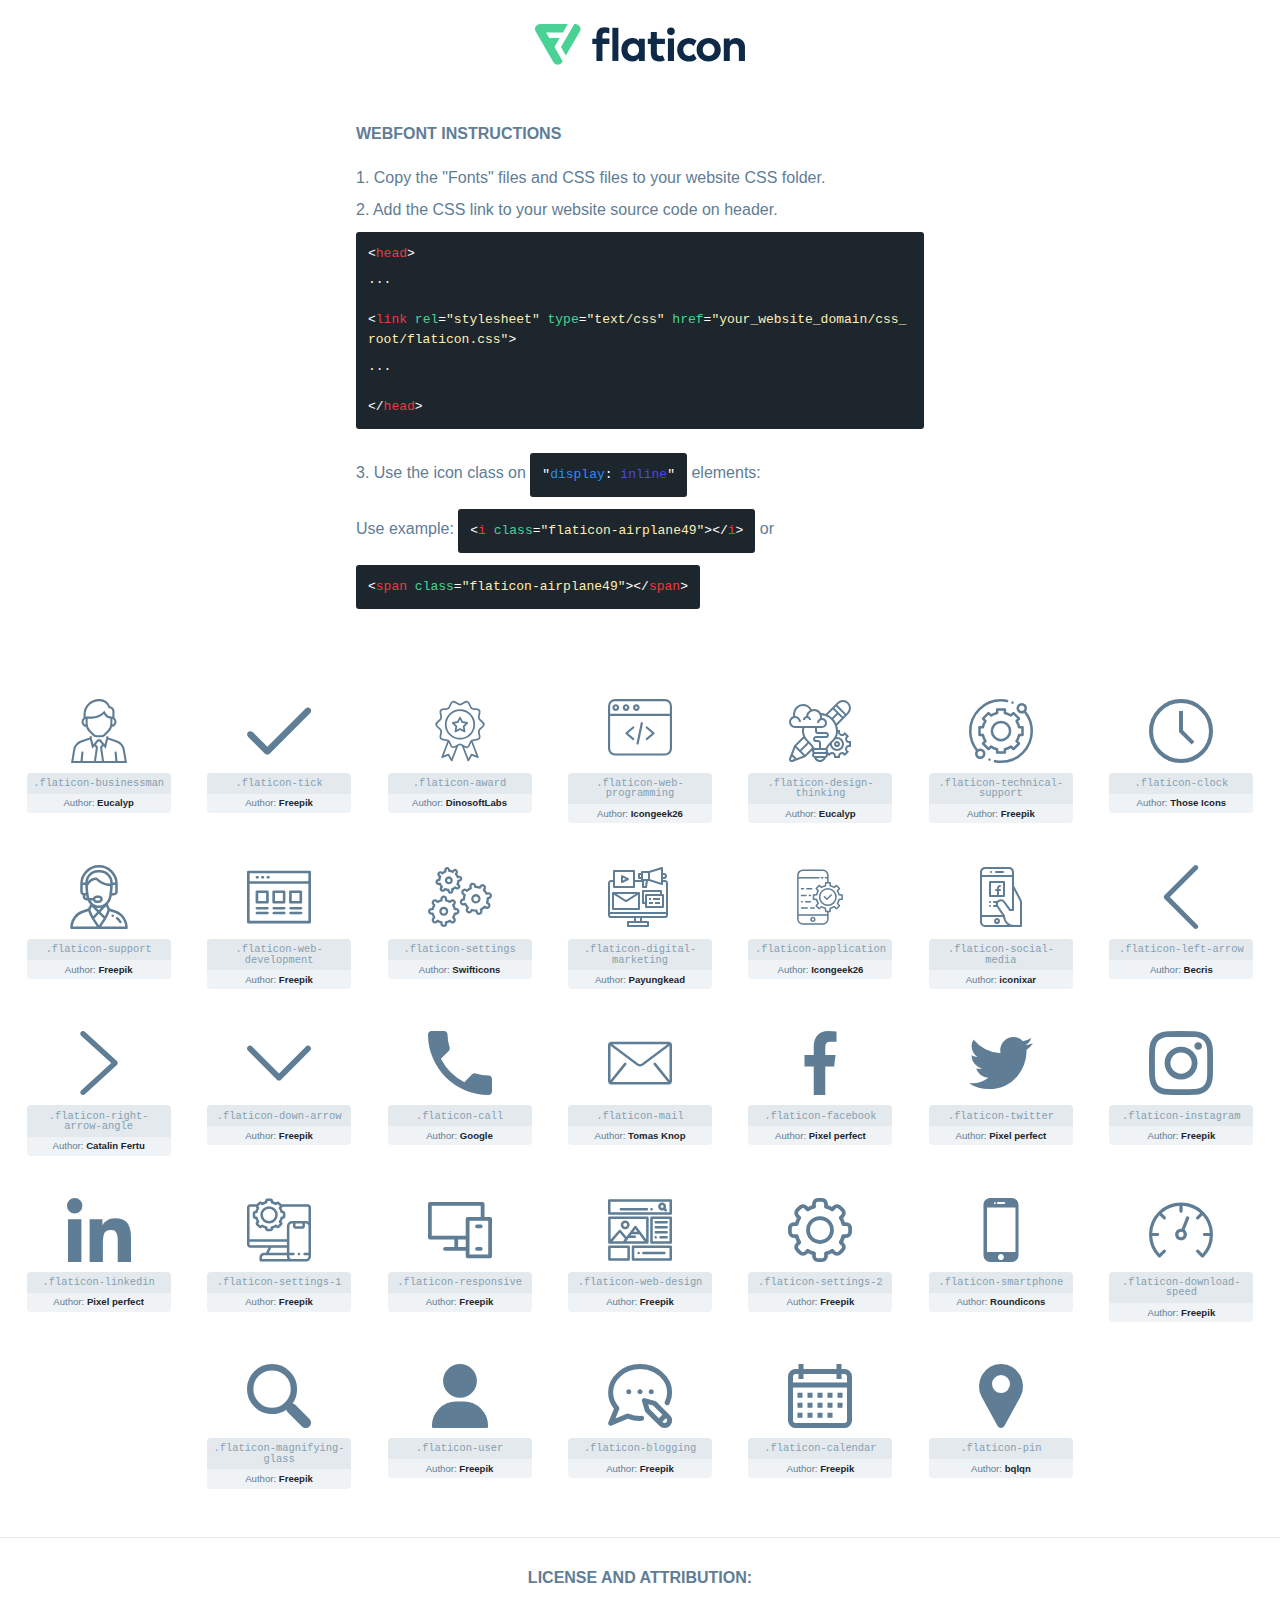
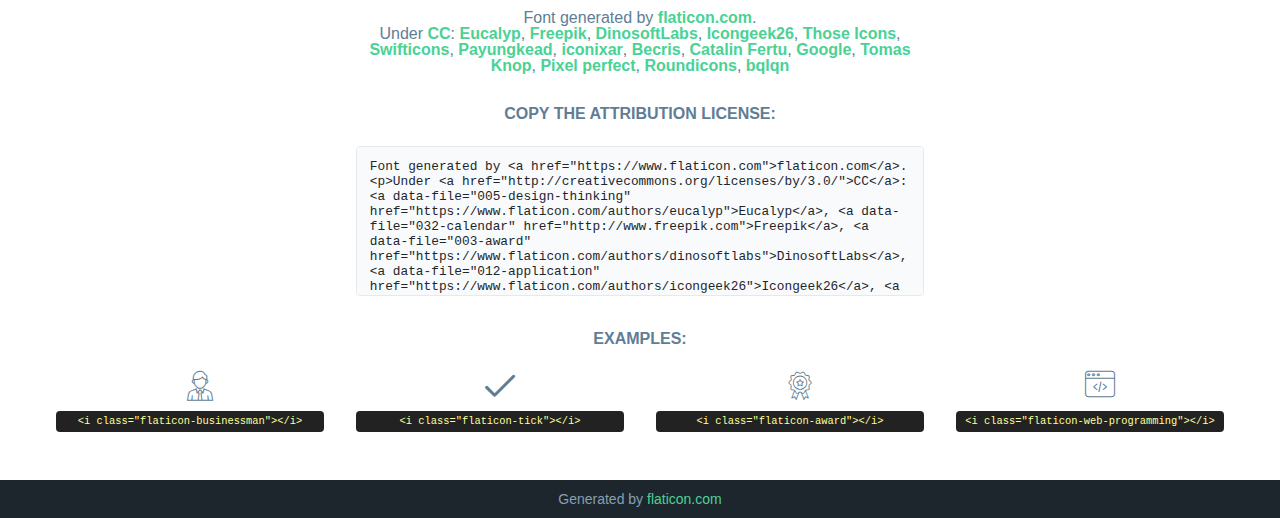
<file: assets/flat-icon/flaticon.html>
<!DOCTYPE html>
<!--
  Flaticon icon font: Flaticon
  Creation date: 21/01/2021 07:46
-->
<html>

<head>
    <title>Flaticon Webfont</title>
    <link rel="stylesheet" type="text/css" href="flaticon.css">
    <meta charset="UTF-8">
    <style>
    html, body, div, span, applet, object, iframe,
    h1, h2, h3, h4, h5, h6, p, blockquote, pre,
    a, abbr, acronym, address, big, cite, code,
    del, dfn, em, img, ins, kbd, q, s, samp,
    small, strike, strong, sub, sup, tt, var,
    b, u, i, center,
    dl, dt, dd, ol, ul, li,
    fieldset, form, label, legend,
    table, caption, tbody, tfoot, thead, tr, th, td,
    article, aside, canvas, details, embed,
    figure, figcaption, footer, header, hgroup,
    menu, nav, output, ruby, section, summary,
    time, mark, audio, video {
        margin: 0;
        padding: 0;
        border: 0;
        font-size: 100%;
        font: inherit;
        vertical-align: baseline;
    }
    /* HTML5 display-role reset for older browsers */
    article, aside, details, figcaption, figure,
    footer, header, hgroup, menu, nav, section {
        display: block;
    }
    body {
        line-height: 1;
    }
    ol, ul {
        list-style: none;
    }
    blockquote, q {
        quotes: none;
    }
    blockquote:before, blockquote:after,
    q:before, q:after {
        content: '';
        content: none;
    }
    table {
        border-collapse: collapse;
        border-spacing: 0;
    }
    body {
        font-family: Helvetica, Arial, sans-serif;
        font-size: 16px;
        color: #5f7d95;
    }
    a {
        color: #4AD295;
        font-weight: bold;
        text-decoration: none;
    }
    * {
        -moz-box-sizing: border-box;
        -webkit-box-sizing: border-box;
        box-sizing: border-box;
        margin: 0;
        padding: 0;
    }
    [class^="flaticon-"]:before, [class*=" flaticon-"]:before, [class^="flaticon-"]:after, [class*=" flaticon-"]:after {
        font-family: Flaticon;
        font-size: 30px;
        font-style: normal;
        margin-left: 20px;
        color: #333;
    }
    .wrapper {
        max-width: 600px;
        margin: auto;
        padding: 0 1em;
    }
    .title {
        margin-bottom: 24px;
        text-transform: uppercase;
        font-weight: bold;
    }
    header {
        text-align: center;
        padding: 24px;
    }
    header .logo {
        width: 210px;
        height: auto;
        border: none;
        display: inline-block;
    }
    header strong {
        font-size: 28px;
        font-weight: 500;
        vertical-align: middle;
    }
    .demo {
        margin: 2em auto;
        line-height: 1.25em;
    }
    .demo ul li {
        margin-bottom: 12px;
    }
    .demo ul li code {
        background-color: #1D262D;
        border-radius: 3px;
        padding: 12px;
        display: inline-block;
        color: #fff;
        font-family: Consolas,Monaco,Lucida Console,Liberation Mono,DejaVu Sans Mono,Bitstream Vera Sans Mono,Courier New, monospace;
        font-weight: lighter;
        margin-top: 12px;
        font-size: 13px;
        word-break: break-all;
    }
    .demo ul li code .red {
        color: #EC3A3B;
    }
    .demo ul li code .green {
        color: #4AD295;
    }
    .demo ul li code .yellow {
        color: #FFEEB6;
    }
    .demo ul li code .blue {
        color: #2C8CF4;
    }
    .demo ul li code .purple {
        color: #4949E7;
    }
    .demo ul li code .dots {
        margin-top: 0.5em;
        display: block;
    }
    #glyphs {
        border-bottom: 1px solid #E3E9ED;
        padding: 2em 0;
        text-align: center;
    }
    .glyph {
        display: inline-block;
        width: 9em;
        margin: 1em;
        text-align: center;
        vertical-align: top;
        background: #FFF;
    }
    .glyph .glyph-icon {
        padding: 10px;
        display: block;
        font-family:"Flaticon";
        font-size: 64px;
        line-height: 1;
    }
    .glyph .glyph-icon:before {
        font-size: 64px;
        color: #5f7d95;
        margin-left: 0;
    }
    .class-name {
        font-size: 0.65em;
        background-color: #E3E9ED;
        color: #869FB2;
        border-radius: 4px 4px 0 0;
        padding: 0.5em;
        font-family: Consolas,Monaco,Lucida Console,Liberation Mono,DejaVu Sans Mono,Bitstream Vera Sans Mono,Courier New, monospace;
    }
    .author-name {
        font-size: 0.6em;
        background-color: #EFF3F6;
        border-top: 0;
        border-radius: 0 0 4px 4px;
        padding: 0.5em;
    }
    .author-name a {
        color: #1D262D;
    }
    .class-name:last-child {
        font-size: 10px;
        color:#888;
    }
    .class-name:last-child a {
        font-size: 10px;
        color:#555;
    }
    .glyph > input {
        display: block;
        width: 100px;
        margin: 5px auto;
        text-align: center;
        font-size: 12px;
        cursor: text;
    }
    .glyph > input.icon-input {
        font-family:"Flaticon";
        font-size: 16px;
        margin-bottom: 10px;
    }
    .attribution .title {
        margin-top: 2em;
    }
    .attribution textarea {
        background-color: #F8FAFB;
        color: #1D262D;
        padding: 1em;
        border: none;
        box-shadow: none;
        border: 1px solid #E3E9ED;
        border-radius: 4px;
        resize: none;
        width: 100%;
        height: 150px;
        font-size: 0.8em;
        font-family: Consolas,Monaco,Lucida Console,Liberation Mono,DejaVu Sans Mono,Bitstream Vera Sans Mono,Courier New, monospace;
        -webkit-appearance: none;
    }
    .attribution textarea:hover {
        border-color: #CFD9E0;
    }
    .attribution textarea:focus {
        border-color: #4AD295;
    }
    .iconsuse {
        margin: 2em auto;
        text-align: center;
        max-width: 1200px;
    }
    .iconsuse:after {
        content: '';
        display: table;
        clear: both;
    }
    .iconsuse .image {
        float: left;
        width: 25%;
        padding: 0 1em;
    }
    .iconsuse .image p {
        margin-bottom: 1em;
    }
    .iconsuse .image span {
        display: block;
        font-size: 0.65em;
        background-color: #222;
        color: #fff;
        border-radius: 4px;
        padding: 0.5em;
        color: #FFFF99;
        margin-top: 1em;
        font-family: Consolas,Monaco,Lucida Console,Liberation Mono,DejaVu Sans Mono,Bitstream Vera Sans Mono,Courier New, monospace;
    }
    .glyph-icon:before {
        color: #5f7d95;
    }
    #footer {
        text-align: center;
        background-color: #1D262D;
        color: #869FB2;
        padding: 12px;
        font-size: 14px;
    }
    #footer a {
        font-weight: normal;
    }
    @media (max-width: 960px) {
        .iconsuse .image {
            width: 50%;
        }
    }
    </style>
</head>

<body class="characters-off">

    <header>
        <a href="https://www.flaticon.com/" target="_blank" class="logo">
            <svg xmlns="http://www.w3.org/2000/svg" viewBox="0 0 394.3 76.5"><path d="M156.6,69.4H145.3V7.1h11.3Z" style="fill:#0e2a47"/><path d="M206.2,69.4h-11V64.8a15.4,15.4,0,0,1-12.6,5.7c-11.6,0-20.3-9.5-20.3-22.1s8.8-22.1,20.3-22.1a15.4,15.4,0,0,1,12.6,5.8V27.5h11Zm-32.4-21c0,6.4,4.2,11.6,10.8,11.6s10.8-4.9,10.8-11.6-4.4-11.6-10.8-11.6S173.9,42,173.9,48.4Z" style="fill:#0e2a47"/><path d="M262.5,13.7a7.2,7.2,0,0,1-14.4,0,7.2,7.2,0,1,1,14.4,0ZM261,69.4H249.6v-42H261Z" style="fill:#0e2a47"/><path id="_Trazado_" data-name="&lt;Trazado&gt;" d="M139.6,17.8a16.6,16.6,0,0,0-8-1.4c-3.2.4-4.9,2-4.9,5.9v5.1h13V37.5h-13v32H115.4v-32h-7.8v-10h7.8V22.2c0-9.9,5.2-16.3,15-16.3a23.4,23.4,0,0,1,9.3,1.8Z" style="fill:#0e2a47"/><path d="M235.1,60c-3.5,0-6.3-1.9-6.3-7.1V37.5H244v-10H228.8V15H217.5V27.5h-5.7v10h5.7V53.7c0,10.9,5.3,16.8,15.7,16.8A22.9,22.9,0,0,0,244,68l-4.3-9.1A12.3,12.3,0,0,1,235.1,60Z" style="fill:#0e2a47"/><path d="M348.9,48.4c0,12.6-9.7,22.1-22.7,22.1s-22.7-9.4-22.7-22.1,9.6-22.1,22.7-22.1S348.9,35.8,348.9,48.4Zm-33.9,0c0,6.8,4.8,11.6,11.1,11.6s11.2-4.8,11.2-11.6-4.8-11.6-11.2-11.6S315.1,41.6,315.1,48.4Z" style="fill:#0e2a47"/><path d="M394.3,42.7V69.4H382.9V46.3c0-6.1-3-9.4-8.2-9.4s-8.9,3.2-8.9,9.5v23H354.6v-42h11v4.9c3-4.5,7.6-6.1,12.3-6.1C387.5,26.3,394.3,33,394.3,42.7Z" style="fill:#0e2a47"/><path d="M298,55.7h0a12.4,12.4,0,0,1-8.2,4.2h-.9l-1.8-.2a10,10,0,0,1-7.4-5.6,13.2,13.2,0,0,1-1.2-5.8,13,13,0,0,1,1.3-5.9,10.1,10.1,0,0,1,7.5-5.5h2.4a11.7,11.7,0,0,1,8.3,4.2l5.5-9.6a19.9,19.9,0,0,0-8.1-4.3,23.4,23.4,0,0,0-6.1-.8,25.2,25.2,0,0,0-7.5,1.1,20.9,20.9,0,0,0-8,4.6,21.9,21.9,0,0,0-6.8,16.4,21.9,21.9,0,0,0,6.7,16.3,20.9,20.9,0,0,0,8,4.6,25.2,25.2,0,0,0,7.7,1.2,23.6,23.6,0,0,0,6.2-.8,20,20,0,0,0,8.1-4.4Z" style="fill:#0e2a47"/><path d="M46.3,26.5H26.9L20.8,16H52.4L61.6,0H9.4A9.3,9.3,0,0,0,1.3,4.7a9.3,9.3,0,0,0,0,9.4L34.6,71.8a9.4,9.4,0,0,0,16.2,0l1.1-1.9L36.6,43.3Z" style="fill:#4ad295"/><path d="M84.2,4.7A9.3,9.3,0,0,0,76.1,0H73.8l-25,43.3,9.2,16L84.2,14A9.3,9.3,0,0,0,84.2,4.7Z" style="fill:#4ad295"/></svg>
        </a>
    </header>

    <section class="demo wrapper">

        <p class="title">Webfont Instructions</p>

        <ul>
            <li>
                <span class="num">1. </span>Copy the "Fonts" files and CSS files to your website CSS folder.
            </li>
            <li>
                <span class="num">2. </span>Add the CSS link to your website source code on header.
                <code class="big">
                    &lt;<span class="red">head</span>&gt;
                    <br/><span class="dots">...</span>
                    <br/>&lt;<span class="red">link</span> <span class="green">rel</span>=<span class="yellow">"stylesheet"</span> <span class="green">type</span>=<span class="yellow">"text/css"</span> <span class="green">href</span>=<span class="yellow">"your_website_domain/css_root/flaticon.css"</span>&gt;
                    <br/><span class="dots">...</span>
                    <br/>&lt;/<span class="red">head</span>&gt;
                </code>
            </li>

            <li>
                <p>
                    <span class="num">3. </span>Use the icon class on <code>"<span class="blue">display</span>:<span class="purple"> inline</span>"</code> elements:
                    <br />
                    Use example: <code>&lt;<span class="red">i</span> <span class="green">class</span>=<span class="yellow">&quot;flaticon-airplane49&quot;</span>&gt;&lt;/<span class="red">i</span>&gt;</code> or <code>&lt;<span class="red">span</span> <span class="green">class</span>=<span class="yellow">&quot;flaticon-airplane49&quot;</span>&gt;&lt;/<span class="red">span</span>&gt;</code>
            </li>
        </ul>

    </section>




   <section id="glyphs">          
    
      
        <div class="glyph"><div class="glyph-icon flaticon-businessman"></div>
            <div class="class-name">.flaticon-businessman</div>
            <div class="author-name">Author: <a data-file="001-businessman" href="https://www.flaticon.com/authors/eucalyp">Eucalyp</a> </div> 
        </div>        
        
        <div class="glyph"><div class="glyph-icon flaticon-tick"></div>
            <div class="class-name">.flaticon-tick</div>
            <div class="author-name">Author: <a data-file="002-tick" href="http://www.freepik.com">Freepik</a> </div> 
        </div>        
        
        <div class="glyph"><div class="glyph-icon flaticon-award"></div>
            <div class="class-name">.flaticon-award</div>
            <div class="author-name">Author: <a data-file="003-award" href="https://www.flaticon.com/authors/dinosoftlabs">DinosoftLabs</a> </div> 
        </div>        
        
        <div class="glyph"><div class="glyph-icon flaticon-web-programming"></div>
            <div class="class-name">.flaticon-web-programming</div>
            <div class="author-name">Author: <a data-file="004-web-programming" href="https://www.flaticon.com/authors/icongeek26">Icongeek26</a> </div> 
        </div>        
        
        <div class="glyph"><div class="glyph-icon flaticon-design-thinking"></div>
            <div class="class-name">.flaticon-design-thinking</div>
            <div class="author-name">Author: <a data-file="005-design-thinking" href="https://www.flaticon.com/authors/eucalyp">Eucalyp</a> </div> 
        </div>        
        
        <div class="glyph"><div class="glyph-icon flaticon-technical-support"></div>
            <div class="class-name">.flaticon-technical-support</div>
            <div class="author-name">Author: <a data-file="006-technical-support" href="http://www.freepik.com">Freepik</a> </div> 
        </div>        
        
        <div class="glyph"><div class="glyph-icon flaticon-clock"></div>
            <div class="class-name">.flaticon-clock</div>
            <div class="author-name">Author: <a data-file="007-clock" href="https://www.flaticon.com/authors/those-icons">Those Icons</a> </div> 
        </div>        
        
        <div class="glyph"><div class="glyph-icon flaticon-support"></div>
            <div class="class-name">.flaticon-support</div>
            <div class="author-name">Author: <a data-file="008-support" href="http://www.freepik.com">Freepik</a> </div> 
        </div>        
        
        <div class="glyph"><div class="glyph-icon flaticon-web-development"></div>
            <div class="class-name">.flaticon-web-development</div>
            <div class="author-name">Author: <a data-file="009-web-development" href="http://www.freepik.com">Freepik</a> </div> 
        </div>        
        
        <div class="glyph"><div class="glyph-icon flaticon-settings"></div>
            <div class="class-name">.flaticon-settings</div>
            <div class="author-name">Author: <a data-file="010-settings" href="https://www.flaticon.com/authors/swifticons">Swifticons</a> </div> 
        </div>        
        
        <div class="glyph"><div class="glyph-icon flaticon-digital-marketing"></div>
            <div class="class-name">.flaticon-digital-marketing</div>
            <div class="author-name">Author: <a data-file="011-digital-marketing" href="https://www.flaticon.com/authors/payungkead">Payungkead</a> </div> 
        </div>        
        
        <div class="glyph"><div class="glyph-icon flaticon-application"></div>
            <div class="class-name">.flaticon-application</div>
            <div class="author-name">Author: <a data-file="012-application" href="https://www.flaticon.com/authors/icongeek26">Icongeek26</a> </div> 
        </div>        
        
        <div class="glyph"><div class="glyph-icon flaticon-social-media"></div>
            <div class="class-name">.flaticon-social-media</div>
            <div class="author-name">Author: <a data-file="013-social-media" href="https://www.flaticon.com/authors/iconixar">iconixar</a> </div> 
        </div>        
        
        <div class="glyph"><div class="glyph-icon flaticon-left-arrow"></div>
            <div class="class-name">.flaticon-left-arrow</div>
            <div class="author-name">Author: <a data-file="014-left-arrow" href="https://www.flaticon.com/authors/becris">Becris</a> </div> 
        </div>        
        
        <div class="glyph"><div class="glyph-icon flaticon-right-arrow-angle"></div>
            <div class="class-name">.flaticon-right-arrow-angle</div>
            <div class="author-name">Author: <a data-file="015-right-arrow-angle" href="https://www.flaticon.com/authors/catalin-fertu">Catalin Fertu</a> </div> 
        </div>        
        
        <div class="glyph"><div class="glyph-icon flaticon-down-arrow"></div>
            <div class="class-name">.flaticon-down-arrow</div>
            <div class="author-name">Author: <a data-file="016-down-arrow" href="http://www.freepik.com">Freepik</a> </div> 
        </div>        
        
        <div class="glyph"><div class="glyph-icon flaticon-call"></div>
            <div class="class-name">.flaticon-call</div>
            <div class="author-name">Author: <a data-file="017-call" href="https://www.flaticon.com/authors/google">Google</a> </div> 
        </div>        
        
        <div class="glyph"><div class="glyph-icon flaticon-mail"></div>
            <div class="class-name">.flaticon-mail</div>
            <div class="author-name">Author: <a data-file="018-mail" href="https://www.flaticon.com/authors/tomas-knop">Tomas Knop</a> </div> 
        </div>        
        
        <div class="glyph"><div class="glyph-icon flaticon-facebook"></div>
            <div class="class-name">.flaticon-facebook</div>
            <div class="author-name">Author: <a data-file="019-facebook" href="https://www.flaticon.com/authors/pixel-perfect">Pixel perfect</a> </div> 
        </div>        
        
        <div class="glyph"><div class="glyph-icon flaticon-twitter"></div>
            <div class="class-name">.flaticon-twitter</div>
            <div class="author-name">Author: <a data-file="020-twitter" href="https://www.flaticon.com/authors/pixel-perfect">Pixel perfect</a> </div> 
        </div>        
        
        <div class="glyph"><div class="glyph-icon flaticon-instagram"></div>
            <div class="class-name">.flaticon-instagram</div>
            <div class="author-name">Author: <a data-file="021-instagram" href="http://www.freepik.com">Freepik</a> </div> 
        </div>        
        
        <div class="glyph"><div class="glyph-icon flaticon-linkedin"></div>
            <div class="class-name">.flaticon-linkedin</div>
            <div class="author-name">Author: <a data-file="022-linkedin" href="https://www.flaticon.com/authors/pixel-perfect">Pixel perfect</a> </div> 
        </div>        
        
        <div class="glyph"><div class="glyph-icon flaticon-settings-1"></div>
            <div class="class-name">.flaticon-settings-1</div>
            <div class="author-name">Author: <a data-file="023-settings-1" href="http://www.freepik.com">Freepik</a> </div> 
        </div>        
        
        <div class="glyph"><div class="glyph-icon flaticon-responsive"></div>
            <div class="class-name">.flaticon-responsive</div>
            <div class="author-name">Author: <a data-file="024-responsive" href="http://www.freepik.com">Freepik</a> </div> 
        </div>        
        
        <div class="glyph"><div class="glyph-icon flaticon-web-design"></div>
            <div class="class-name">.flaticon-web-design</div>
            <div class="author-name">Author: <a data-file="025-web-design" href="http://www.freepik.com">Freepik</a> </div> 
        </div>        
        
        <div class="glyph"><div class="glyph-icon flaticon-settings-2"></div>
            <div class="class-name">.flaticon-settings-2</div>
            <div class="author-name">Author: <a data-file="026-settings-2" href="http://www.freepik.com">Freepik</a> </div> 
        </div>        
        
        <div class="glyph"><div class="glyph-icon flaticon-smartphone"></div>
            <div class="class-name">.flaticon-smartphone</div>
            <div class="author-name">Author: <a data-file="027-smartphone" href="https://www.flaticon.com/authors/roundicons">Roundicons</a> </div> 
        </div>        
        
        <div class="glyph"><div class="glyph-icon flaticon-download-speed"></div>
            <div class="class-name">.flaticon-download-speed</div>
            <div class="author-name">Author: <a data-file="028-download-speed" href="http://www.freepik.com">Freepik</a> </div> 
        </div>        
        
        <div class="glyph"><div class="glyph-icon flaticon-magnifying-glass"></div>
            <div class="class-name">.flaticon-magnifying-glass</div>
            <div class="author-name">Author: <a data-file="029-magnifying-glass" href="http://www.freepik.com">Freepik</a> </div> 
        </div>        
        
        <div class="glyph"><div class="glyph-icon flaticon-user"></div>
            <div class="class-name">.flaticon-user</div>
            <div class="author-name">Author: <a data-file="030-user" href="http://www.freepik.com">Freepik</a> </div> 
        </div>        
        
        <div class="glyph"><div class="glyph-icon flaticon-blogging"></div>
            <div class="class-name">.flaticon-blogging</div>
            <div class="author-name">Author: <a data-file="031-blogging" href="http://www.freepik.com">Freepik</a> </div> 
        </div>        
        
        <div class="glyph"><div class="glyph-icon flaticon-calendar"></div>
            <div class="class-name">.flaticon-calendar</div>
            <div class="author-name">Author: <a data-file="032-calendar" href="http://www.freepik.com">Freepik</a> </div> 
        </div>        
        
        <div class="glyph"><div class="glyph-icon flaticon-pin"></div>
            <div class="class-name">.flaticon-pin</div>
            <div class="author-name">Author: <a data-file="033-pin" href="https://www.flaticon.com/authors/bqlqn">bqlqn</a> </div> 
        </div>        
        

    </section>



    <section class="attribution wrapper"   style="text-align:center;">

      <div class="title">License and attribution:</div><div class="attrDiv">Font generated by <a href="https://www.flaticon.com">flaticon.com</a>. <div><p>Under <a href="http://creativecommons.org/licenses/by/3.0/">CC</a>: <a data-file="005-design-thinking" href="https://www.flaticon.com/authors/eucalyp">Eucalyp</a>, <a data-file="032-calendar" href="http://www.freepik.com">Freepik</a>, <a data-file="003-award" href="https://www.flaticon.com/authors/dinosoftlabs">DinosoftLabs</a>, <a data-file="012-application" href="https://www.flaticon.com/authors/icongeek26">Icongeek26</a>, <a data-file="007-clock" href="https://www.flaticon.com/authors/those-icons">Those Icons</a>, <a data-file="010-settings" href="https://www.flaticon.com/authors/swifticons">Swifticons</a>, <a data-file="011-digital-marketing" href="https://www.flaticon.com/authors/payungkead">Payungkead</a>, <a data-file="013-social-media" href="https://www.flaticon.com/authors/iconixar">iconixar</a>, <a data-file="014-left-arrow" href="https://www.flaticon.com/authors/becris">Becris</a>, <a data-file="015-right-arrow-angle" href="https://www.flaticon.com/authors/catalin-fertu">Catalin Fertu</a>, <a data-file="017-call" href="https://www.flaticon.com/authors/google">Google</a>, <a data-file="018-mail" href="https://www.flaticon.com/authors/tomas-knop">Tomas Knop</a>, <a data-file="022-linkedin" href="https://www.flaticon.com/authors/pixel-perfect">Pixel perfect</a>, <a data-file="027-smartphone" href="https://www.flaticon.com/authors/roundicons">Roundicons</a>, <a data-file="033-pin" href="https://www.flaticon.com/authors/bqlqn">bqlqn</a></p>  </div>
      </div>
      <div class="title">Copy the Attribution License:</div>

    <textarea onclick="this.focus();this.select();">Font generated by &lt;a href=&quot;https://www.flaticon.com&quot;&gt;flaticon.com&lt;/a&gt;. <p>Under <a href="http://creativecommons.org/licenses/by/3.0/">CC</a>: <a data-file="005-design-thinking" href="https://www.flaticon.com/authors/eucalyp">Eucalyp</a>, <a data-file="032-calendar" href="http://www.freepik.com">Freepik</a>, <a data-file="003-award" href="https://www.flaticon.com/authors/dinosoftlabs">DinosoftLabs</a>, <a data-file="012-application" href="https://www.flaticon.com/authors/icongeek26">Icongeek26</a>, <a data-file="007-clock" href="https://www.flaticon.com/authors/those-icons">Those Icons</a>, <a data-file="010-settings" href="https://www.flaticon.com/authors/swifticons">Swifticons</a>, <a data-file="011-digital-marketing" href="https://www.flaticon.com/authors/payungkead">Payungkead</a>, <a data-file="013-social-media" href="https://www.flaticon.com/authors/iconixar">iconixar</a>, <a data-file="014-left-arrow" href="https://www.flaticon.com/authors/becris">Becris</a>, <a data-file="015-right-arrow-angle" href="https://www.flaticon.com/authors/catalin-fertu">Catalin Fertu</a>, <a data-file="017-call" href="https://www.flaticon.com/authors/google">Google</a>, <a data-file="018-mail" href="https://www.flaticon.com/authors/tomas-knop">Tomas Knop</a>, <a data-file="022-linkedin" href="https://www.flaticon.com/authors/pixel-perfect">Pixel perfect</a>, <a data-file="027-smartphone" href="https://www.flaticon.com/authors/roundicons">Roundicons</a>, <a data-file="033-pin" href="https://www.flaticon.com/authors/bqlqn">bqlqn</a></p>  
     </textarea>

    </section>

    <section class="iconsuse">

          <div class="title">Examples:</div>            
             
            <div class="image">
                <p>
                    <i class="glyph-icon flaticon-businessman"></i> 
                    <span>&lt;i class=&quot;flaticon-businessman&quot;&gt;&lt;/i&gt;</span>
                </p>
            </div>
            
            <div class="image">
                <p>
                    <i class="glyph-icon flaticon-tick"></i> 
                    <span>&lt;i class=&quot;flaticon-tick&quot;&gt;&lt;/i&gt;</span>
                </p>
            </div>
            
            <div class="image">
                <p>
                    <i class="glyph-icon flaticon-award"></i> 
                    <span>&lt;i class=&quot;flaticon-award&quot;&gt;&lt;/i&gt;</span>
                </p>
            </div>
            
            <div class="image">
                <p>
                    <i class="glyph-icon flaticon-web-programming"></i> 
                    <span>&lt;i class=&quot;flaticon-web-programming&quot;&gt;&lt;/i&gt;</span>
                </p>
            </div>
                       
        </div>
                            
    </section>

<div id="footer">
    <div>Generated by <a href="https://www.flaticon.com">flaticon.com</a>
    </div>
</div>



</body>
</html>
</file>
<file: assets/flat-icon/flaticon.css>
/*
  	Flaticon icon font: Flaticon
  	Creation date: 21/01/2021 07:46
  	*/

@font-face {
  font-family: "Flaticon";
  src: url("./Flaticon.eot");
  src: url("./Flaticon.eot?#iefix") format("embedded-opentype"),
       url("./Flaticon.woff2") format("woff2"),
       url("./Flaticon.woff") format("woff"),
       url("./Flaticon.ttf") format("truetype"),
       url("./Flaticon.svg#Flaticon") format("svg");
  font-weight: normal;
  font-style: normal;
}

@media screen and (-webkit-min-device-pixel-ratio:0) {
  @font-face {
    font-family: "Flaticon";
    src: url("./Flaticon.svg#Flaticon") format("svg");
  }
}

[class^="flaticon-"]:before, [class*=" flaticon-"]:before,
[class^="flaticon-"]:after, [class*=" flaticon-"]:after {   
  font-family: Flaticon;
        font-size: 20px;
font-style: normal;
margin-left: 20px;
}

.flaticon-businessman:before { content: "\f100"; }
.flaticon-tick:before { content: "\f101"; }
.flaticon-award:before { content: "\f102"; }
.flaticon-web-programming:before { content: "\f103"; }
.flaticon-design-thinking:before { content: "\f104"; }
.flaticon-technical-support:before { content: "\f105"; }
.flaticon-clock:before { content: "\f106"; }
.flaticon-support:before { content: "\f107"; }
.flaticon-web-development:before { content: "\f108"; }
.flaticon-settings:before { content: "\f109"; }
.flaticon-digital-marketing:before { content: "\f10a"; }
.flaticon-application:before { content: "\f10b"; }
.flaticon-social-media:before { content: "\f10c"; }
.flaticon-left-arrow:before { content: "\f10d"; }
.flaticon-right-arrow-angle:before { content: "\f10e"; }
.flaticon-down-arrow:before { content: "\f10f"; }
.flaticon-call:before { content: "\f110"; }
.flaticon-mail:before { content: "\f111"; }
.flaticon-facebook:before { content: "\f112"; }
.flaticon-twitter:before { content: "\f113"; }
.flaticon-instagram:before { content: "\f114"; }
.flaticon-linkedin:before { content: "\f115"; }
.flaticon-settings-1:before { content: "\f116"; }
.flaticon-responsive:before { content: "\f117"; }
.flaticon-web-design:before { content: "\f118"; }
.flaticon-settings-2:before { content: "\f119"; }
.flaticon-smartphone:before { content: "\f11a"; }
.flaticon-download-speed:before { content: "\f11b"; }
.flaticon-magnifying-glass:before { content: "\f11c"; }
.flaticon-user:before { content: "\f11d"; }
.flaticon-blogging:before { content: "\f11e"; }
.flaticon-calendar:before { content: "\f11f"; }
.flaticon-pin:before { content: "\f120"; }
</file>
<file: assets/css/nice-select.css>
.nice-select {
  -webkit-tap-highlight-color: transparent;
  background-color: #fff;
  border-radius: 5px;
  border: solid 1px #e8e8e8;
  box-sizing: border-box;
  clear: both;
  cursor: pointer;
  display: block;
  float: left;
  font-family: inherit;
  font-size: 14px;
  font-weight: normal;
  height: 42px;
  line-height: 40px;
  outline: none;
  padding-left: 18px;
  padding-right: 30px;
  position: relative;
  text-align: left !important;
  -webkit-transition: all 0.2s ease-in-out;
  transition: all 0.2s ease-in-out;
  -webkit-user-select: none;
     -moz-user-select: none;
      -ms-user-select: none;
          user-select: none;
  white-space: nowrap;
  width: auto; }
  .nice-select:hover {
    border-color: #dbdbdb; }
  .nice-select:active, .nice-select.open, .nice-select:focus {
    border-color: #999; }
  .nice-select:after {
    border-bottom: 2px solid #999;
    border-right: 2px solid #999;
    content: '';
    display: block;
    height: 5px;
    margin-top: -4px;
    pointer-events: none;
    position: absolute;
    right: 12px;
    top: 50%;
    -webkit-transform-origin: 66% 66%;
        -ms-transform-origin: 66% 66%;
            transform-origin: 66% 66%;
    -webkit-transform: rotate(45deg);
        -ms-transform: rotate(45deg);
            transform: rotate(45deg);
    -webkit-transition: all 0.15s ease-in-out;
    transition: all 0.15s ease-in-out;
    width: 5px; }
  .nice-select.open:after {
    -webkit-transform: rotate(-135deg);
        -ms-transform: rotate(-135deg);
            transform: rotate(-135deg); }
  .nice-select.open .list {
    opacity: 1;
    pointer-events: auto;
    -webkit-transform: scale(1) translateY(0);
        -ms-transform: scale(1) translateY(0);
            transform: scale(1) translateY(0); }
  .nice-select.disabled {
    border-color: #ededed;
    color: #999;
    pointer-events: none; }
    .nice-select.disabled:after {
      border-color: #cccccc; }
  .nice-select.wide {
    width: 100%; }
    .nice-select.wide .list {
      left: 0 !important;
      right: 0 !important; }
  .nice-select.right {
    float: right; }
    .nice-select.right .list {
      left: auto;
      right: 0; }
  .nice-select.small {
    font-size: 12px;
    height: 36px;
    line-height: 34px; }
    .nice-select.small:after {
      height: 4px;
      width: 4px; }
    .nice-select.small .option {
      line-height: 34px;
      min-height: 34px; }
  .nice-select .list {
    background-color: #fff;
    border-radius: 5px;
    box-shadow: 0 0 0 1px rgba(68, 68, 68, 0.11);
    box-sizing: border-box;
    margin-top: 4px;
    opacity: 0;
    overflow: hidden;
    padding: 0;
    pointer-events: none;
    position: absolute;
    top: 100%;
    left: 0;
    -webkit-transform-origin: 50% 0;
        -ms-transform-origin: 50% 0;
            transform-origin: 50% 0;
    -webkit-transform: scale(0.75) translateY(-21px);
        -ms-transform: scale(0.75) translateY(-21px);
            transform: scale(0.75) translateY(-21px);
    -webkit-transition: all 0.2s cubic-bezier(0.5, 0, 0, 1.25), opacity 0.15s ease-out;
    transition: all 0.2s cubic-bezier(0.5, 0, 0, 1.25), opacity 0.15s ease-out;
    z-index: 9; }
    .nice-select .list:hover .option:not(:hover) {
      background-color: transparent !important; }
  .nice-select .option {
    cursor: pointer;
    font-weight: 400;
    line-height: 40px;
    list-style: none;
    min-height: 40px;
    outline: none;
    padding-left: 18px;
    padding-right: 29px;
    text-align: left;
    -webkit-transition: all 0.2s;
    transition: all 0.2s; }
    .nice-select .option:hover, .nice-select .option.focus, .nice-select .option.selected.focus {
      background-color: #f6f6f6; }
    .nice-select .option.selected {
      font-weight: bold; }
    .nice-select .option.disabled {
      background-color: transparent;
      color: #999;
      cursor: default; }

.no-csspointerevents .nice-select .list {
  display: none; }

.no-csspointerevents .nice-select.open .list {
  display: block; }
</file>
<file: assets/css/default.css>
/* Deafult Margin & Padding */
/*-- Margin Top --*/
.mt-5 {
	margin-top: 5px;
}
.mt-10 {
	margin-top: 10px;
}
.mt-15 {
	margin-top: 15px;
}
.mt-20 {
	margin-top: 20px;
}
.mt-25 {
	margin-top: 25px;
}
.mt-30 {
	margin-top: 30px;
}
.mt-35 {
	margin-top: 35px;
}
.mt-40 {
	margin-top: 40px;
}
.mt-45 {
	margin-top: 45px;
}
.mt-50 {
	margin-top: 50px;
}
.mt-55 {
	margin-top: 55px;
}
.mt-60 {
	margin-top: 60px;
}
.mt-65 {
	margin-top: 65px;
}
.mt-70 {
	margin-top: 70px;
}
.mt-75 {
	margin-top: 75px;
}
.mt-80 {
	margin-top: 80px;
}
.mt-85 {
	margin-top: 85px;
}
.mt-90 {
	margin-top: 90px;
}
.mt-95 {
	margin-top: 95px;
}
.mt-100 {
	margin-top: 100px;
}
.mt-105 {
	margin-top: 105px;
}
.mt-110 {
	margin-top: 110px;
}
.mt-115 {
	margin-top: 115px;
}
.mt-120 {
	margin-top: 120px;
}
.mt-125 {
	margin-top: 125px;
}
.mt-130 {
	margin-top: 130px;
}
.mt-135 {
	margin-top: 135px;
}
.mt-140 {
	margin-top: 140px;
}
.mt-145 {
	margin-top: 145px;
}
.mt-150 {
	margin-top: 150px;
}
.mt-155 {
	margin-top: 155px;
}
.mt-160 {
	margin-top: 160px;
}
.mt-165 {
	margin-top: 165px;
}
.mt-170 {
	margin-top: 170px;
}
.mt-175 {
	margin-top: 175px;
}
.mt-180 {
	margin-top: 180px;
}
.mt-185 {
	margin-top: 185px;
}
.mt-190 {
	margin-top: 190px;
}
.mt-195 {
	margin-top: 195px;
}
.mt-200 {
	margin-top: 200px;
}
/*-- Margin Bottom --*/

.mb-5 {
	margin-bottom: 5px;
}
.mb-10 {
	margin-bottom: 10px;
}
.mb-15 {
	margin-bottom: 15px;
}
.mb-20 {
	margin-bottom: 20px;
}
.mb-25 {
	margin-bottom: 25px;
}
.mb-30 {
	margin-bottom: 30px;
}
.mb-35 {
	margin-bottom: 35px;
}
.mb-40 {
	margin-bottom: 40px;
}
.mb-45 {
	margin-bottom: 45px;
}
.mb-50 {
	margin-bottom: 50px;
}
.mb-55 {
	margin-bottom: 55px;
}
.mb-60 {
	margin-bottom: 60px;
}
.mb-65 {
	margin-bottom: 65px;
}
.mb-70 {
	margin-bottom: 70px;
}
.mb-75 {
	margin-bottom: 75px;
}
.mb-80 {
	margin-bottom: 80px;
}
.mb-85 {
	margin-bottom: 85px;
}
.mb-90 {
	margin-bottom: 90px;
}
.mb-95 {
	margin-bottom: 95px;
}
.mb-100 {
	margin-bottom: 100px;
}
.mb-105 {
	margin-bottom: 105px;
}
.mb-110 {
	margin-bottom: 110px;
}
.mb-115 {
	margin-bottom: 115px;
}
.mb-120 {
	margin-bottom: 120px;
}
.mb-125 {
	margin-bottom: 125px;
}
.mb-130 {
	margin-bottom: 130px;
}
.mb-135 {
	margin-bottom: 135px;
}
.mb-140 {
	margin-bottom: 140px;
}
.mb-145 {
	margin-bottom: 145px;
}
.mb-150 {
	margin-bottom: 150px;
}
.mb-155 {
	margin-bottom: 155px;
}
.mb-160 {
	margin-bottom: 160px;
}
.mb-165 {
	margin-bottom: 165px;
}
.mb-170 {
	margin-bottom: 170px;
}
.mb-175 {
	margin-bottom: 175px;
}
.mb-180 {
	margin-bottom: 180px;
}
.mb-185 {
	margin-bottom: 185px;
}
.mb-190 {
	margin-bottom: 190px;
}
.mb-195 {
	margin-bottom: 195px;
}
.mb-200 {
	margin-bottom: 200px;
}


/* Margin Left */
.ml-0 {
	margin-left: 0px;
}
.ml-5 {
	margin-left: 5px;
}
.ml-10 {
	margin-left: 10px;
}
.ml-15 {
	margin-left: 15px;
}
.ml-20 {
	margin-left: 20px;
}
.ml-25 {
	margin-left: 25px;
}
.ml-30 {
	margin-left: 30px;
}
.ml-35 {
	margin-left: 35px;
}
.ml-40 {
	margin-left: 40px;
}
.ml-45 {
	margin-left: 45px;
}
.ml-50 {
	margin-left: 50px;
}
.ml-55 {
	margin-left: 55px;
}
.ml-60 {
	margin-left: 60px;
}
.ml-65 {
	margin-left: 65px;
}
.ml-70 {
	margin-left: 70px;
}
.ml-75 {
	margin-left: 75px;
}
.ml-80 {
	margin-left: 80px;
}
.ml-85 {
	margin-left: 85px;
}
.ml-90 {
	margin-left: 90px;
}
.ml-95 {
	margin-left: 95px;
}
.ml-100 {
	margin-left: 100px;
}

/* Margin-right */
.mr-5{
	margin-right: 5px;
}
.mr-10{
	margin-right: 10px;
}
.mr-15{
	margin-right: 15px;
}
.mr-20{
	margin-right: 20px;
}
.mr-25{
	margin-right: 25px;
}
.mr-30{
	margin-right: 30px;
}
.mr-35{
	margin-right: 35px;
}
.mr-40{
	margin-right: 40px;
}
.mr-45{
	margin-right: 45px;
}
.mr-50{
	margin-right: 50px;
}
.mr-55{
	margin-right: 55px;
}
.mr-60{
	margin-right: 60px;
}
.mr-65{
	margin-right: 65px;
}
.mr-70{
	margin-right: 70px;
}
.mr-75{
	margin-right: 75px;
}
.mr-80{
	margin-right: 80px;
}
.mr-85{
	margin-right: 85px;
}
.mr-90{
	margin-right: 90px;
}
.mr-95{
	margin-right: 95px;
}
.mr-100{
	margin-right: 100px;
}

/*-- Padding Top --*/

.pt-5 {
	padding-top: 5px;
}
.pt-10 {
	padding-top: 10px;
}
.pt-15 {
	padding-top: 15px;
}
.pt-20 {
	padding-top: 20px;
}
.pt-25 {
	padding-top: 25px;
}
.pt-30 {
	padding-top: 30px;
}
.pt-35 {
	padding-top: 35px;
}
.pt-40 {
	padding-top: 40px;
}
.pt-45 {
	padding-top: 45px;
}
.pt-50 {
	padding-top: 50px;
}
.pt-55 {
	padding-top: 55px;
}
.pt-60 {
	padding-top: 60px;
}
.pt-65 {
	padding-top: 65px;
}
.pt-70 {
	padding-top: 70px;
}
.pt-75 {
	padding-top: 75px;
}
.pt-80 {
	padding-top: 80px;
}
.pt-85 {
	padding-top: 85px;
}
.pt-90 {
	padding-top: 90px;
}
.pt-95 {
	padding-top: 95px;
}
.pt-100 {
	padding-top: 100px;
}
.pt-105 {
	padding-top: 105px;
}
.pt-110 {
	padding-top: 110px;
}
.pt-115 {
	padding-top: 115px;
}
.pt-120 {
	padding-top: 120px;
}
.pt-125 {
	padding-top: 125px;
}
.pt-130 {
	padding-top: 130px;
}
.pt-135 {
	padding-top: 135px;
}
.pt-140 {
	padding-top: 140px;
}
.pt-145 {
	padding-top: 145px;
}
.pt-150 {
	padding-top: 150px;
}
.pt-155 {
	padding-top: 155px;
}
.pt-160 {
	padding-top: 160px;
}
.pt-165 {
	padding-top: 165px;
}
.pt-170 {
	padding-top: 170px;
}
.pt-175 {
	padding-top: 175px;
}
.pt-180 {
	padding-top: 180px;
}
.pt-185 {
	padding-top: 185px;
}
.pt-190 {
	padding-top: 190px;
}
.pt-195 {
	padding-top: 195px;
}
.pt-200 {
	padding-top: 200px;
}
/*-- Padding Bottom --*/

.pb-5 {
	padding-bottom: 5px;
}
.pb-10 {
	padding-bottom: 10px;
}
.pb-15 {
	padding-bottom: 15px;
}
.pb-20 {
	padding-bottom: 20px;
}
.pb-25 {
	padding-bottom: 25px;
}
.pb-30 {
	padding-bottom: 30px;
}
.pb-35 {
	padding-bottom: 35px;
}
.pb-40 {
	padding-bottom: 40px;
}
.pb-45 {
	padding-bottom: 45px;
}
.pb-50 {
	padding-bottom: 50px;
}
.pb-55 {
	padding-bottom: 55px;
}
.pb-60 {
	padding-bottom: 60px;
}
.pb-65 {
	padding-bottom: 65px;
}
.pb-70 {
	padding-bottom: 70px;
}
.pb-75 {
	padding-bottom: 75px;
}
.pb-80 {
	padding-bottom: 80px;
}
.pb-85 {
	padding-bottom: 85px;
}
.pb-90 {
	padding-bottom: 90px;
}
.pb-95 {
	padding-bottom: 95px;
}
.pb-100 {
	padding-bottom: 100px;
}
.pb-105 {
	padding-bottom: 105px;
}
.pb-110 {
	padding-bottom: 110px;
}
.pb-115 {
	padding-bottom: 115px;
}
.pb-120 {
	padding-bottom: 120px;
}
.pb-125 {
	padding-bottom: 125px;
}
.pb-130 {
	padding-bottom: 130px;
}
.pb-135 {
	padding-bottom: 135px;
}
.pb-140 {
	padding-bottom: 140px;
}
.pb-145 {
	padding-bottom: 145px;
}
.pb-150 {
	padding-bottom: 150px;
}
.pb-155 {
	padding-bottom: 155px;
}
.pb-160 {
	padding-bottom: 160px;
}
.pb-165 {
	padding-bottom: 165px;
}
.pb-170 {
	padding-bottom: 170px;
}
.pb-175 {
	padding-bottom: 175px;
}
.pb-180 {
	padding-bottom: 180px;
}
.pb-185 {
	padding-bottom: 185px;
}
.pb-190 {
	padding-bottom: 190px;
}
.pb-195 {
	padding-bottom: 195px;
}
.pb-200 {
	padding-bottom: 200px;
}


/* padding left */
.pl-0 {
	padding-left: 0px;
}
.pl-5 {
	padding-left: 5px;
}
.pl-10 {
	padding-left: 10px;
}
.pl-15 {
	padding-left: 15px;
}
.pl-20 {
	padding-left: 20px;
}
.pl-25 {
	padding-left: 25px;
}
.pl-30 {
	padding-left: 30px;
}
.pl-35 {
	padding-left: 35px;
}
.pl-40 {
	padding-left: 40px;
}
.pl-45 {
	padding-left: 45px;
}
.pl-50 {
	padding-left: 50px;
}
.pl-55 {
	padding-left: 55px;
}
.pl-60 {
	padding-left: 60px;
}
.pl-65 {
	padding-left: 65px;
}
.pl-70 {
	padding-left: 70px;
}
.pl-75 {
	padding-left: 75px;
}
.pl-80 {
	padding-left: 80px;
}
.pl-85 {
	padding-left: 85px;
}
.pl-90 {
	padding-left: 90px;
}
.pl-95 {
	padding-left: 95px;
}
.pl-100 {
	padding-left: 100px;
}

/* padding-right */
.pr-0{
	padding-right: 0px;
}
.pr-5{
	padding-right: 5px;
}
.pr-10{
	padding-right: 10px;
}
.pr-15{
	padding-right: 15px;
}
.pr-20{
	padding-right: 20px;
}
.pr-25{
	padding-right: 25px;
}
.pr-30{
	padding-right: 30px;
}
.pr-35{
	padding-right: 35px;
}
.pr-40{
	padding-right: 40px;
}
.pr-45{
	padding-right: 45px;
}
.pr-50{
	padding-right: 50px;
}
.pr-55{
	padding-right: 55px;
}
.pr-60{
	padding-right: 60px;
}
.pr-65{
	padding-right: 65px;
}
.pr-70{
	padding-right: 70px;
}
.pr-75{
	padding-right: 75px;
}
.pr-80{
	padding-right: 80px;
}
.pr-85{
	padding-right: 85px;
}
.pr-90{
	padding-right: 90px;
}
.pr-95{
	padding-right: 95px;
}
.pr-100{
	padding-right: 100px;
}

/* Background Color */
.header-bg{
	background: #f5f8fa;
}
.footer-bg{
	background: #f5f8fa;
}
.gray-bg {
	background: #edf7ff;
}
.white-bg {
	background: #fff;
}
.black-bg {
	background: #1b1b1b;
}
.quote-bg {
	background: #f2f2f2;
}
.footer-bg {
	background: #282828;
}
.pos-relative{
	position: relative;
}
/* Color */

.white {
	color: #fff;
}
.black {
	color: #222;
}
/* black overlay */

[data-overlay] {
	position: relative;
}
[data-overlay]::before {
	background: #000 none repeat scroll 0 0;
	content: "";
	height: 100%;
	left: 0;
	position: absolute;
	top: 0;
	width: 100%;
	z-index: 1;
}
[data-overlay="3"]::before {
	opacity: 0.3;
}
[data-overlay="4"]::before {
	opacity: 0.4;
}
[data-overlay="5"]::before {
	opacity: 0.5;
}
[data-overlay="6"]::before {
	opacity: 0.6;
}
[data-overlay="7"]::before {
	opacity: 0.7;
}
[data-overlay="8"]::before {
	opacity: 0.8;
}
[data-overlay="9"]::before {
	opacity: 0.9;
}
</file>
<file: assets/css/style.css>
/*
  Theme Name: Name - Agency PSD To HTML
  Author: agencyops
  Support: admin@gmail.com
  Description: Creative  HTML5 template.
  Version: 1.0
*/
/* CSS Index 
-----------------------------------
1. Theme default css
2. preloder
3. header-area
4. slider
5. counter
6. about-us-area
7. chosse-us-area
8. service-area
9. testimonial-area
10. blog-area
11. single-blog 
12. fotter-area 
13. section-tittle 
14. breadcrumbs-area 
15. demo-area 
16. team-area
17. blog-filtering
18. pagination-area
19. blog-sidebar-area
20. sidebar-widget
21. blog-details-area 
22. portfolio-area 
23. single-work 
24. contact-box-area 
25. contact-area
26.	contact-map
27.	model-button-animation
28.	404-wrapper

*/
/* 1. Theme default css */
@import url("https://fonts.googleapis.com/css2?family=Montserrat:wght@400;500;700&display=swap");
body {
  font-family: 'Montserrat', sans-serif;
  font-weight: normal;
  font-style: normal;
  color: #888888;
  font-size: 16px;
}

.img {
  max-width: 100%;
  -webkit-transition: all 0.3s ease-out 0s;
  transition: all 0.3s ease-out 0s;
}

.f-left {
  float: left;
}

.f-right {
  float: right;
}

.fix {
  overflow: hidden;
}

button {
  cursor: pointer;
}

button:focus {
  outline: none;
}

a,
.button {
  -webkit-transition: all 0.3s ease-out 0s;
  transition: all 0.3s ease-out 0s;
}

a:focus,
.button:focus {
  text-decoration: none;
  outline: none;
}

a:focus,
a:hover,
.portfolio-cat a:hover,
.footer -menu li a:hover {
  color: #FF646A;
  text-decoration: none;
}

a,
button {
  color: #FF646A;
  outline: medium none;
}

.uppercase {
  text-transform: uppercase;
}

.capitalize {
  text-transform: capitalize;
}

h1,
h2,
h3,
h4,
h5,
h6 {
  font-family: 'Montserrat', sans-serif;
  font-weight: 700;
  color: #222222;
  margin-top: 0px;
  font-style: normal;
  line-height: 1.1;
}

h1 a,
h2 a,
h3 a,
h4 a,
h5 a,
h6 a {
  color: inherit;
}

h1 {
  font-size: 40px;
  font-weight: 500;
}

h2 {
  font-size: 35px;
}

h3 {
  font-size: 28px;
}

h4 {
  font-size: 22px;
}

h5 {
  font-size: 18px;
}

h6 {
  font-size: 16px;
}

ul {
  margin: 0px;
  padding: 0px;
}

li {
  list-style: none;
}

p {
  font-size: 14px;
  font-weight: normal;
  line-height: 25px;
  color: #8b8b8b;
  margin-bottom: 15px;
}

hr {
  border-bottom: 2px solid #ff646a5c;
  border-top: 0 none;
  margin: 35px 0;
  padding: 0;
}

label {
  color: #7e7e7e;
  cursor: pointer;
  font-size: 14px;
  font-weight: 400;
}

.clr {
  clear: both;
}

*::-moz-selection {
  background: #d6b161;
  color: #fff;
  text-shadow: none;
}

::-moz-selection {
  background: #444;
  color: #fff;
  text-shadow: none;
}

::selection {
  background: #444;
  color: #fff;
  text-shadow: none;
}

*::-webkit-input-placeholder {
  color: #555555;
  font-size: 14px;
  opacity: 1;
}

*:-ms-input-placeholder {
  color: #555555;
  font-size: 14px;
  opacity: 1;
}

*::-ms-input-placeholder {
  color: #555555;
  font-size: 14px;
  opacity: 1;
}

*::placeholder {
  color: #555555;
  font-size: 14px;
  opacity: 1;
}

.theme-overlay {
  position: relative;
}

.theme-overlay::before {
  background: #1696e7 none repeat scroll 0 0;
  content: "";
  height: 100%;
  left: 0;
  opacity: 0.6;
  position: absolute;
  top: 0;
  width: 100%;
}

.separator {
  border-top: 1px solid #f2f2f2;
}

[class^="flaticon-"]:before, [class*=" flaticon-"]:before, [class^="flaticon-"]:after, [class*=" flaticon-"]:after {
  font-family: Flaticon;
  font-size: 10px;
  font-style: normal;
  margin-left: 0;
}

/* button style */
.btn {
  background: #FF646A;
  border: medium none;
  color: #fff;
  cursor: pointer;
  display: inline-block;
  font-size: 14px;
  font-weight: 500;
  line-height: 1;
  margin-bottom: 0;
  padding: 10px 30px;
  text-align: center;
  text-transform: capitalize;
  -ms-touch-action: manipulation;
      touch-action: manipulation;
  -webkit-transition: .3s;
  transition: .3s;
  vertical-align: middle;
  white-space: nowrap;
  border: 1px solid transparent;
  -webkit-box-shadow: none !important;
          box-shadow: none !important;
}

.btn:hover {
  background: #FFE9EA;
  color: #FF646A;
  border-color: #FFE9EA;
}

.active-btn {
  background: #FFE9EA;
  color: #FF646A;
  border-color: #FFE9EA;
}

.btn:not(:disabled):not(.disabled):active, :focus {
  color: #FF646A;
}

.btn:focus {
  background: #FFE9EA;
  color: #FF646A;
  border-color: #FFE9EA;
}

.btn:active {
  color: inherit;
  background: inherit;
}

.theme-bg {
  background: #E3F7FA;
}

.black-bg {
  background: #222222;
}

.bg-white {
  background-color: #ffffff;
}

.breadcrumb > .active {
  color: #888;
}

.owl-carousel .owl-nav div {
  background: rgba(255, 255, 255, 0.8) none repeat scroll 0 0;
  height: 40px;
  left: 20px;
  line-height: 40px;
  opacity: 0;
  position: absolute;
  text-align: center;
  top: 50%;
  -webkit-transform: translateY(-50%);
          transform: translateY(-50%);
  -webkit-transition: all 0.3s ease 0s;
  transition: all 0.3s ease 0s;
  visibility: hidden;
  width: 40px;
}

.owl-carousel .owl-nav div.owl-next {
  left: auto;
  right: 20px;
}

.owl-carousel:hover .owl-nav div {
  opacity: 1;
  visibility: visible;
}

.owl-carousel .owl-nav div:hover {
  background: #2B96CC;
  color: #fff;
}

/* back to top */
#scroll a {
  position: fixed;
  right: 10px;
  bottom: 15px;
  width: 40px;
  height: 40px;
  line-height: 40px;
  text-align: center;
  font-size: 20px;
  color: #FF646A;
  list-style-type: none;
  background: transparent;
  margin-right: 20px;
  border: 2px solid #FF646A;
  border-radius: 50%;
  z-index: 999;
  -webkit-transition: all 0.3s ease-out 0s;
  transition: all 0.3s ease-out 0s;
}

#scroll a:hover {
  background: #FF646A;
  color: #ffffff;
  border-color: transparent;
}

/* 2. Preloader */
#loading {
  background-color: #FFE9EA;
  height: 100%;
  width: 100%;
  position: fixed;
  z-index: 999999999;
  margin-top: 0px;
  top: 0px;
}

#loading-center {
  width: 100%;
  height: 100%;
  position: relative;
}

#loading-center-absolute {
  position: absolute;
  left: 50%;
  top: 50%;
  height: 100px;
  width: 100px;
  margin-top: -50px;
  margin-left: -50px;
}

.object {
  width: 25px;
  height: 25px;
  background-color: #FF646A;
  margin-right: 50px;
  float: left;
  margin-bottom: 50px;
}

.object:nth-child(2n+0) {
  margin-right: 0px;
}

#object_one {
  -webkit-animation: object_one 2s infinite;
  animation: object_one 2s infinite;
}

#object_two {
  -webkit-animation: object_two 2s infinite;
  animation: object_two 2s infinite;
}

#object_three {
  -webkit-animation: object_three 2s infinite;
  animation: object_three 2s infinite;
}

#object_four {
  -webkit-animation: object_four 2s infinite;
  animation: object_four 2s infinite;
}

@-webkit-keyframes object_one {
  25% {
    -webkit-transform: translate(75px, 0) rotate(-90deg) scale(0.5);
  }
  50% {
    -webkit-transform: translate(75px, 75px) rotate(-180deg);
  }
  75% {
    -webkit-transform: translate(0, 75px) rotate(-270deg) scale(0.5);
  }
  100% {
    -webkit-transform: rotate(-360deg);
  }
}

@keyframes object_one {
  25% {
    transform: translate(75px, 0) rotate(-90deg) scale(0.5);
    -webkit-transform: translate(75px, 0) rotate(-90deg) scale(0.5);
  }
  50% {
    transform: translate(75px, 75px) rotate(-180deg);
    -webkit-transform: translate(75px, 75px) rotate(-180deg);
  }
  75% {
    transform: translate(0, 75px) rotate(-270deg) scale(0.5);
    -webkit-transform: translate(0, 75px) rotate(-270deg) scale(0.5);
  }
  100% {
    transform: rotate(-360deg);
    -webkit-transform: rotate(-360deg);
  }
}

@-webkit-keyframes object_two {
  25% {
    -webkit-transform: translate(0, 75px) rotate(-90deg) scale(0.5);
  }
  50% {
    -webkit-transform: translate(-75px, 75px) rotate(-180deg);
  }
  75% {
    -webkit-transform: translate(-75px, 0) rotate(-270deg) scale(0.5);
  }
  100% {
    -webkit-transform: rotate(-360deg);
  }
}

@keyframes object_two {
  25% {
    transform: translate(0, 75px) rotate(-90deg) scale(0.5);
    -webkit-transform: translate(0, 75px) rotate(-90deg) scale(0.5);
  }
  50% {
    transform: translate(-75px, 75px) rotate(-180deg);
    -webkit-transform: translate(-75px, 75px) rotate(-180deg);
  }
  75% {
    transform: translate(-75px, 0) rotate(-270deg) scale(0.5);
    -webkit-transform: translate(-75px, 0) rotate(-270deg) scale(0.5);
  }
  100% {
    transform: rotate(-360deg);
    -webkit-transform: rotate(-360deg);
  }
}

@-webkit-keyframes object_three {
  25% {
    -webkit-transform: translate(0, -75px) rotate(-90deg) scale(0.5);
  }
  50% {
    -webkit-transform: translate(75px, -75px) rotate(-180deg);
  }
  75% {
    -webkit-transform: translate(75px, 0) rotate(-270deg) scale(0.5);
  }
  100% {
    -webkit-transform: rotate(-360deg);
  }
}

@keyframes object_three {
  25% {
    transform: translate(0, -75px) rotate(-90deg) scale(0.5);
    -webkit-transform: translate(0, -75px) rotate(-90deg) scale(0.5);
  }
  50% {
    transform: translate(75px, -75px) rotate(-180deg);
    -webkit-transform: translate(75px, -75px) rotate(-180deg);
  }
  75% {
    transform: translate(75px, 0) rotate(-270deg) scale(0.5);
    -webkit-transform: translate(75px, 0) rotate(-270deg) scale(0.5);
  }
  100% {
    transform: rotate(-360deg);
    -webkit-transform: rotate(-360deg);
  }
}

@-webkit-keyframes object_four {
  25% {
    -webkit-transform: translate(-75px, 0) rotate(-90deg) scale(0.5);
  }
  50% {
    -webkit-transform: translate(-75px, -75px) rotate(-180deg);
  }
  75% {
    -webkit-transform: translate(0, -75px) rotate(-270deg) scale(0.5);
  }
  100% {
    -webkit-transform: rotate(-360deg);
  }
}

@keyframes object_four {
  25% {
    transform: translate(-75px, 0) rotate(-90deg) scale(0.5);
    -webkit-transform: translate(-75px, 0) rotate(-90deg) scale(0.5);
  }
  50% {
    transform: translate(-75px, -75px) rotate(-180deg);
    -webkit-transform: translate(-75px, -75px) rotate(-180deg);
  }
  75% {
    transform: translate(0, -75px) rotate(-270deg) scale(0.5);
    -webkit-transform: translate(0, -75px) rotate(-270deg) scale(0.5);
  }
  100% {
    transform: rotate(-360deg);
    -webkit-transform: rotate(-360deg);
  }
}

.sticky {
  background: #fff;
  -webkit-box-shadow: 0 2px 28px 0 rgba(0, 0, 0, 0.1);
          box-shadow: 0 2px 28px 0 rgba(0, 0, 0, 0.1);
  position: fixed;
  left: 0;
  right: 0;
  top: 0;
  z-index: 99;
}

/* 3. ============================= header-area ======================*/
.header-area {
  background: #fff;
}

.header-area .main-menu {
  text-align: center;
}

.header-area .main-menu ul li {
  display: inline-block;
  margin: 0 16px;
  position: relative;
}

.header-area .main-menu ul li a {
  font-size: 15px;
  font-weight: 500;
  color: #353535;
  padding: 25px 0;
  display: block;
}

.header-area .main-menu ul li a i::before {
  font-size: 8px;
  color: #888888;
  font-weight: 600;
}

.header-area .main-menu ul li .sub-menu {
  position: absolute;
  width: 200px;
  background-color: #FFF;
  top: 100%;
  text-align: start;
  visibility: hidden;
  opacity: 0;
  -webkit-transition: .3s;
  transition: .3s;
  z-index: 11;
}

.header-area .main-menu ul li .sub-menu li {
  margin: 0;
  padding: 0;
  display: inline;
}

.header-area .main-menu ul li .sub-menu li a {
  font-size: 15px;
  font-weight: 400;
  color: #353535;
  display: block;
  padding: 10px 15px;
}

.header-area .main-menu ul li .sub-menu li a:hover {
  background-color: #FF646A;
  color: #fff;
}

.header-area .main-menu ul li:hover > a {
  color: #FF646A;
}

.header-area .main-menu ul li:hover .sub-menu {
  visibility: visible;
  opacity: 1;
}

.header-area .header-action-button {
  display: -webkit-box;
  display: -ms-flexbox;
  display: flex;
}

.header-area .header-action-button .header-btn {
  padding: 10px 30px;
}

.header-area .header-action-button .login {
  margin-right: 14px;
}

/* 4. ============================= slider-area ======================*/
.slider-area .slider-content h2 {
  font-size: 55px;
  font-weight: 700;
  line-height: 1.3;
}

.slider-area .slider-content p {
  font-size: 16px;
  font-weight: 400;
  line-height: 25px;
  margin-top: 25px;
  padding-right: 40px;
}

.slider-area .slider-content .slider-button {
  display: -webkit-box;
  display: -ms-flexbox;
  display: flex;
}

.slider-area .slider-content .slider-button .slider-btn {
  margin-top: 30px;
  padding: 12px 30px;
}

.slider-area .slider-content .slider-button .service {
  margin-right: 14px;
}

/* 5. ============================= counter_wrapper ======================*/
.counter_wrapper {
  margin-top: -100px;
}

.counter_wrapper .count_box {
  padding: 15px 0;
  border-radius: 5px 5px 30px 30px;
  text-align: center;
  margin-bottom: 40px;
  background: #FFFF;
  -webkit-box-shadow: 2px 2px 10px 1px rgba(0, 0, 0, 0.08);
          box-shadow: 2px 2px 10px 1px rgba(0, 0, 0, 0.08);
  -webkit-transition: .3s;
  transition: .3s;
}

.counter_wrapper .count_box i::before {
  font-size: 60px;
  color: #FF646A;
  -webkit-transition: .3s;
  transition: .3s;
}

.counter_wrapper .count_box h3 {
  font-size: 35px;
  font-weight: 500;
  color: #353535;
  margin: 15px 0;
  -webkit-transition: .3s;
  transition: .3s;
}

.counter_wrapper .count_box p {
  font-size: 18px;
  font-weight: 500;
  color: #353535;
  -webkit-transition: .3s;
  transition: .3s;
}

.counter_wrapper .count_box:hover h3 {
  color: #fff;
}

.counter_wrapper .count_box:hover i::before {
  color: #fff;
}

.counter_wrapper .count_box:hover p {
  color: #fff;
}

.counter_wrapper .count_box:hover {
  background: #FF646A;
}

/* 6. ============================= about-us-area ======================*/
.about-us-area .about-image {
  margin-top: 25px;
}

.about-us-area .about-info h2 {
  font-size: 30px;
  font-weight: 700;
  margin-bottom: 20px;
}

.about-us-area .about-info p {
  font-size: 14px;
  margin-bottom: 15px;
}

.about-us-area .about-info .indicator-area li {
  margin-bottom: 5px;
}

.about-us-area .about-info .indicator-area li i::before {
  font-size: 15px;
  color: #FF646A;
  margin-right: 15px;
  vertical-align: middle;
}

.about-us-area .about-info .indicator-area li span {
  font-size: 15px;
  font-weight: 500;
}

.about-us-area .about-info .about-btn {
  margin-top: 15px;
}

/* 7. ============================= chosse-us-area ======================*/
.chosse-us-area h2 {
  font-size: 30px;
  font-weight: 700;
  text-align: center;
}

.chosse-us-area p {
  text-align: center;
  margin-top: 18px;
  font-size: 14px;
}

.chosse-us-area .chosse-info {
  display: -webkit-box;
  display: -ms-flexbox;
  display: flex;
}

.chosse-us-area .chosse-info i::before {
  font-size: 40px;
  background: #FFFF;
  padding: 12px;
  color: #000000;
  border-radius: 10px;
  margin-right: 20px;
  -webkit-box-shadow: rgba(0, 0, 0, 0.08) 2px 2px 10px 1px;
          box-shadow: rgba(0, 0, 0, 0.08) 2px 2px 10px 1px;
  -webkit-transition: .3s;
  transition: .3s;
}

.chosse-us-area .chosse-info .chosse-text h4 {
  font-size: 20px;
  font-weight: 500;
}

.chosse-us-area .chosse-info .chosse-text p {
  text-align: left;
  font-size: 14px;
  margin-top: 0;
}

.chosse-us-area .chosse-info:hover i::before {
  background: #FF646A;
  color: #fff;
}

/* 8. ============================= service-area ======================*/
.service-area h2 {
  text-align: center;
  font-size: 30px;
  font-weight: 700;
}

.service-area p {
  text-align: center;
  font-size: 14px;
  font-weight: 400;
  margin-top: 15px;
}

.service-area .service-text {
  padding: 30px 20px;
  -webkit-box-shadow: rgba(0, 0, 0, 0.08) 2px 2px 10px 1px;
          box-shadow: rgba(0, 0, 0, 0.08) 2px 2px 10px 1px;
  border-radius: 10px;
  margin-bottom: 40px;
  -webkit-transition: .3s;
  transition: .3s;
}

.service-area .service-text i::before {
  font-size: 70px;
  color: #FF646A;
  -webkit-transition: .3s;
  transition: .3s;
}

.service-area .service-text h4 {
  font-size: 22px;
  font-weight: 500;
  margin-top: 15px;
  -webkit-transition: .3s;
  transition: .3s;
}

.service-area .service-text p {
  font-weight: 400;
  margin-top: 30px;
  -webkit-transition: .3s;
  transition: .3s;
}

.service-area .service-text:hover {
  background: #FF646A;
}

.service-area .service-text:hover i::before {
  color: #fff;
}

.service-area .service-text:hover h4 {
  color: #fff;
}

.service-area .service-text:hover p {
  color: #fff;
}

/* 9. ============================= testimonial-area ======================*/
.testimonial-area h2 {
  font-size: 30px;
  font-weight: 700;
}

.testimonial-area p {
  font-size: 14px;
  font-weight: 400;
  margin-top: 15px;
}

.testimonial-area .testimonial-info .client-area {
  background: #FFFFFF;
  padding: 45px 25px;
  border-radius: 5px;
  margin: 15px;
  -webkit-box-shadow: rgba(0, 0, 0, 0.08) 2px 2px 10px 1px;
          box-shadow: rgba(0, 0, 0, 0.08) 2px 2px 10px 1px;
  outline: none;
}

.testimonial-area .testimonial-info .client-area .client-info {
  display: -webkit-box;
  display: -ms-flexbox;
  display: flex;
  -webkit-box-align: center;
      -ms-flex-align: center;
          align-items: center;
}

.testimonial-area .testimonial-info .client-area .client-info .client-image {
  margin-right: 20px;
}

.testimonial-area .testimonial-info .client-area .client-info .client-title h4 {
  font-size: 20px;
  font-weight: 500;
}

.testimonial-area .testimonial-info .client-area .client-info .client-title p {
  font-size: 15px;
  font-weight: 400;
  margin: 0;
}

.testimonial-area .testimonial-info .client-area span {
  font-size: 14px;
  font-weight: 400;
  line-height: 25px;
  margin-top: 30px;
  display: block;
}

.testimonial-area .testimonial-info button.slick-prev.slick-arrow {
  position: absolute;
  left: 46%;
  bottom: -24%;
  color: #fff;
  outline: none;
  padding: 5px 15px;
  background: #FF646A;
  border: none;
  border-radius: 5px;
}

.testimonial-area .testimonial-info button.slick-next.slick-arrow {
  position: absolute;
  left: 51%;
  bottom: -24%;
  background: #FF646A;
  color: #fff;
  outline: none;
  padding: 5px 15px;
  border: none;
  border-radius: 5px;
}

/* 10. ============================= blog-area ======================*/
.blog-area h2 {
  font-size: 30px;
  font-weight: 700;
  text-align: center;
}

.blog-area p {
  font-size: 14px;
  font-weight: 400;
  text-align: center;
  margin-top: 20px;
}

/* 11. ----------------- single-blog --------------*/
.single-blog {
  margin-bottom: 40px;
}

.single-blog .blog-image {
  overflow: hidden;
}

.single-blog .blog-image img {
  width: 100%;
  -webkit-transition: all 1.5s cubic-bezier(0, 0, 0.2, 1);
  transition: all 1.5s cubic-bezier(0, 0, 0.2, 1);
}

.single-blog .blog-info {
  padding: 16px;
  -webkit-box-shadow: 0 15px 25px 0 rgba(0, 0, 0, 0.1);
          box-shadow: 0 15px 25px 0 rgba(0, 0, 0, 0.1);
  border-radius: 0px 0px 5px 5px;
}

.single-blog .blog-info .blog-meta {
  display: -webkit-box;
  display: -ms-flexbox;
  display: flex;
  -webkit-box-pack: justify;
      -ms-flex-pack: justify;
          justify-content: space-between;
  margin-bottom: 10px;
}

.single-blog .blog-info .blog-meta span {
  font-size: 14px;
  font-weight: 400;
  color: #222222;
}

.single-blog .blog-info .blog-title {
  font-size: 22px;
  font-weight: 500;
}

.single-blog .blog-info p {
  font-size: 14px;
  font-weight: 400;
  text-align: left;
  margin-top: 15px;
}

.single-blog .blog-info .blog-btn {
  margin-top: 15px;
  padding: 10px 25px;
}

.single-blog:hover .blog-image img {
  -webkit-transform: scale3d(1.1, 1.1, 1.1);
          transform: scale3d(1.1, 1.1, 1.1);
}

/* 12. ============================= fotter-area ======================*/
.fotter-area .fotter-widget {
  margin-bottom: 30px;
}

.fotter-area .fotter-widget .fotter-logo {
  margin-bottom: 30px;
}

.fotter-area .fotter-widget p {
  font-size: 14px;
  font-weight: 400;
}

.fotter-area .fotter-widget .social-icon {
  margin-top: 30px;
}

.fotter-area .fotter-widget .social-icon li {
  display: inline-block;
  margin-right: 20px;
}

.fotter-area .fotter-widget .social-icon li a {
  height: 50px;
  width: 50px;
  background: #FF646A;
  padding: 8px 5px;
  border-radius: 5px;
  -webkit-transition: .3s;
  transition: .3s;
}

.fotter-area .fotter-widget .social-icon li a i::before {
  font-size: 25px;
  color: #fff;
  vertical-align: middle;
  -webkit-transition: .3s;
  transition: .3s;
}

.fotter-area .fotter-widget .social-icon li a:hover {
  background: #fff;
}

.fotter-area .fotter-widget .social-icon li a:hover i::before {
  color: #FF646A;
}

.fotter-area .fotter-widget .fotter-subtitle {
  margin-bottom: 10px;
}

.fotter-area .fotter-widget .fotter-subtitle h5 {
  font-size: 16px;
  font-weight: 500;
  color: #FFF;
}

.fotter-area .fotter-widget .fotter-link li {
  margin-bottom: 5px;
}

.fotter-area .fotter-widget .fotter-link li a {
  font-size: 14px;
  font-weight: 400;
  -webkit-transition: .3s;
  transition: .3s;
  color: #B6B6B6;
}

.fotter-area .fotter-widget .fotter-link li a:hover {
  color: #FF646A;
}

.fotter-area .fotter-widget .contact-info {
  margin-top: 15px;
}

.fotter-area .fotter-widget .contact-info li {
  font-size: 14px;
  font-weight: 400;
  margin-bottom: 15px;
  display: -webkit-box;
  display: -ms-flexbox;
  display: flex;
}

.fotter-area .fotter-widget .contact-info li i::before {
  font-size: 14px;
  margin-right: 10px;
  color: #fff;
}

.fotter-area .fotter-widget .subscibe-area {
  margin-top: 30px;
}

.fotter-area .fotter-widget .subscibe-area input {
  padding: 10px 10px;
  margin-bottom: 10px;
  width: 100%;
  color: #B6B6B6;
  border: none;
  border-radius: 5px;
  outline: none;
  background: rgba(159, 159, 159, 0.34);
}

.fotter-area .fotter-widget .subscibe-area input::-webkit-input-placeholder {
  color: #fff;
  font-size: 14px;
  opacity: 1;
}

.fotter-area .fotter-widget .subscibe-area input:-ms-input-placeholder {
  color: #fff;
  font-size: 14px;
  opacity: 1;
}

.fotter-area .fotter-widget .subscibe-area input::-ms-input-placeholder {
  color: #fff;
  font-size: 14px;
  opacity: 1;
}

.fotter-area .fotter-widget .subscibe-area input::placeholder {
  color: #fff;
  font-size: 14px;
  opacity: 1;
}

.fotter-area .fotter-widget .subscibe-area .subscribe-btn {
  padding: 12px 20px;
}

.fotter-area .copy-right-area {
  border-top: 1px solid #666;
}

.fotter-area .copy-right-area span {
  margin-top: 30px;
  display: block;
  font-size: 15px;
  font-weight: 400;
}

/* 13. ----------------- section-title --------------*/
.section-title h2 {
  text-align: center;
  font-size: 30px;
  font-weight: 700;
}

.section-title p {
  text-align: center;
  font-size: 14px;
  font-weight: 400;
  margin-top: 15px;
}

/* 14. ======== breadcrumbs-area ===========*/
.breadcrumbs-area {
  background-image: url(../img/breadcrumb-bg.png);
  background-position: center center;
  background-repeat: no-repeat;
  background-size: cover;
}

.breadcrumbs-area .breadcrumbs-wrapper {
  background: rgba(0, 0, 0, 0.65);
}

.breadcrumbs-area .breadcrumbs-wrapper .mk-page-title h2 {
  font-size: 40px;
  font-weight: 400;
  color: #fff;
}

.breadcrumbs-area .breadcrumbs-wrapper .breadcrumb {
  padding: 0px 0px;
  background: none;
  margin: 0 auto;
}

.breadcrumbs-area .breadcrumbs-wrapper .breadcrumb .breadcrumb-item {
  font-size: 15px;
  font-weight: 400;
  color: #fff;
}

.breadcrumbs-area .breadcrumbs-wrapper .breadcrumb .breadcrumb-item.active {
  color: #FF646A;
}

.breadcrumbs-area .breadcrumbs-wrapper .breadcrumb .breadcrumb-item a {
  color: #fff !important;
}

.breadcrumbs-area .breadcrumbs-wrapper .breadcrumb .breadcrumb-item a:hover {
  color: #FF646A !important;
}

.breadcrumbs-area .breadcrumbs-wrapper .breadcrumb .breadcrumb-item i::before {
  margin: 0 5px;
}

.breadcrumbs-area .breadcrumbs-wrapper .breadcrumb .breadcrumb-item.active::before {
  display: none;
}

/* 15. ======== demo-area ===========*/
.demo-area .demon-info .demo-item {
  display: -webkit-box;
  display: -ms-flexbox;
  display: flex;
  padding: 15px 30px;
  background: #fff;
  -webkit-box-shadow: rgba(0, 0, 0, 0.08) 2px 2px 10px 1px;
          box-shadow: rgba(0, 0, 0, 0.08) 2px 2px 10px 1px;
  -webkit-transition: .3s;
  transition: .3s;
  border-radius: 10px;
  margin-bottom: 40px;
  padding-right: 0;
}

.demo-area .demon-info .demo-item i::before {
  font-size: 60px;
  margin-right: 20px;
  color: #FF646A;
  -webkit-transition: .3s;
  transition: .3s;
}

.demo-area .demon-info .demo-item .content h5 {
  font-size: 18px;
  margin-top: 20px;
  -webkit-transition: .3s;
  transition: .3s;
  color: #222222;
}

.demo-area .demon-info .demo-item .content p {
  -webkit-transition: .3s;
  transition: .3s;
  color: #888888;
}

.demo-area .demon-info .demo-item:hover {
  background: #FF646A;
}

.demo-area .demon-info .demo-item:hover i::before {
  color: #fff;
}

.demo-area .demon-info .demo-item:hover .content h5 {
  color: #fff;
}

.demo-area .demon-info .demo-item:hover .content p {
  color: #fff;
}

.demo-area .demon-info .video-area .video-thum {
  position: relative;
  display: inline-block;
}

.demo-area .demon-info .video-area .video-thum .inner-image {
  position: relative;
}

.demo-area .demon-info .video-area .video-thum .inner-image img {
  width: 100%;
  z-index: 1;
}

.demo-area .demon-info .video-area .video-thum a {
  position: absolute;
  background: #FF646A;
  height: 100px;
  width: 100px;
  top: 50%;
  left: 0;
  right: 0;
  margin: auto;
  text-align: center;
  border-radius: 50%;
  line-height: 100px;
  color: #fff;
  -webkit-transform: translateY(-50%);
          transform: translateY(-50%);
}

.demo-area .demon-info .video-area .video-thum .animate::before {
  content: "";
  display: inline-block;
  width: 20px;
  height: 20px;
  padding: 30px;
  border-radius: 50%;
  position: absolute;
  border: 0.7px solid #fff;
  top: 20px;
  left: 20px;
  right: 0px;
  bottom: 0px;
  z-index: 0;
  -webkit-transform: scale(1);
          transform: scale(1);
  opacity: 50%;
  -webkit-animation: 2s ease-in-out 0.5s infinite waveAlarm;
          animation: 2s ease-in-out 0.5s infinite waveAlarm;
}

.demo-area .demon-info .video-area .video-thum .animate::after {
  content: "";
  display: inline-block;
  width: 20px;
  height: 20px;
  padding: 30px;
  border-radius: 50%;
  position: absolute;
  border: 0.7px solid #fff;
  top: 20px;
  left: 20px;
  right: 0px;
  bottom: 0px;
  z-index: 0;
  -webkit-transform: scale(1);
          transform: scale(1);
  opacity: 40%;
  -webkit-animation: 2s ease-in-out infinite waveAlarm;
          animation: 2s ease-in-out infinite waveAlarm;
}

/* 16. ======== team-area ===========*/
.team-area .team-info .team-item {
  -webkit-box-shadow: rgba(0, 0, 0, 0.08) 2px 2px 10px 1px;
          box-shadow: rgba(0, 0, 0, 0.08) 2px 2px 10px 1px;
  border-radius: 5px;
  margin-bottom: 40px;
}

.team-area .team-info .team-item img {
  width: 100%;
}

.team-area .team-info .team-item .team-content {
  padding-top: 30px;
  padding-bottom: 40px;
}

.team-area .team-info .team-item .team-content h5 {
  font-size: 18px;
  font-weight: 500;
  -webkit-transition: .3s;
  transition: .3s;
}

.team-area .team-info .team-item .team-content span {
  font-size: 16px;
  font-weight: 400;
}

.team-area .team-info .team-item .team-content .social-icon {
  margin-top: 20px;
}

.team-area .team-info .team-item .team-content .social-icon li {
  display: inline-block;
}

.team-area .team-info .team-item .team-content .social-icon li a i::before {
  font-size: 20px;
  margin: 10px;
  color: #9D9D9D;
  -webkit-transition: .3s;
  transition: .3s;
}

.team-area .team-info .team-item .team-content .social-icon li:hover i::before {
  color: #FF646A;
}

.team-area .team-info .team-item:hover .team-content h5 {
  color: #FF646A;
}

/* 17. ======== blog-filtering ===========*/
.blog-filtering .blog-filter-menu .filter-menu-btn {
  font-size: 18px;
  font-weight: 500;
  padding: 0;
  background: none;
  color: #222222;
  margin-right: 50px;
  border: 0;
  -webkit-transition: .3s;
  transition: .3s;
}

.blog-filtering .blog-filter-menu .filter-menu-btn:hover {
  color: #FF646A;
}

.blog-filtering .blog-filter-menu .active-btn {
  color: #FF646A;
}

.blog-filtering .single-blog .blog-info .blog-btn {
  padding: 15px 30px;
}

/* 18. ======== pagination-area ===========*/
.pagination-area .page-item.active .page-link {
  background-color: #FF646A;
  border-color: #FF646A;
}

.pagination-area .page-link {
  color: #353535;
  padding: 0.5rem 1rem;
  font-weight: 500;
  border: 1px solid rgba(0, 0, 0, 0.05);
  -webkit-box-shadow: 0px 5px 15px 0px rgba(0, 0, 0, 0.08);
          box-shadow: 0px 5px 15px 0px rgba(0, 0, 0, 0.08);
  margin: 5px;
  border-radius: 3px;
}

.pagination-area .page-link:hover {
  background-color: #FF646A;
  color: #fff;
}

/* 19. ======== blog-sidebar-area ===========*/
.blog-sidebar-area .blog-filter-menu .filter-menu-btn {
  font-size: 18px;
  font-weight: 500;
  padding: 0;
  background: none;
  color: #222222;
  margin-right: 50px;
  border: 0;
  -webkit-transition: .3s;
  transition: .3s;
}

.blog-sidebar-area .blog-filter-menu .filter-menu-btn:hover {
  color: #FF646A;
}

.blog-sidebar-area .blog-filter-menu .active-btn {
  color: #FF646A;
}

.blog-sidebar-area .single-blog .blog-info .blog-btn {
  padding: 15px 30px;
}

/* 20. ======== sidebar-widget ===========*/
.sidebar-widget .sidebar-widget-item {
  -webkit-box-shadow: 0px 5px 15px 0px rgba(0, 0, 0, 0.08);
          box-shadow: 0px 5px 15px 0px rgba(0, 0, 0, 0.08);
  padding: 25px 30px;
  margin-bottom: 50px;
}

.sidebar-widget .sidebar-widget-item h3.widget-title {
  font-size: 20px;
  text-transform: uppercase;
  padding-bottom: 10px;
  margin-bottom: 20px;
  position: relative;
}

.sidebar-widget .sidebar-widget-item form.post-search {
  position: relative;
  border: 1px solid #66666600;
  padding: 10px;
  background: #ECECEC;
  border-radius: 5px;
}

.sidebar-widget .sidebar-widget-item form.post-search input {
  border: 0;
  outline: none;
  -webkit-box-shadow: none;
          box-shadow: none;
  background: none;
  color: #222222;
}

.sidebar-widget .sidebar-widget-item form.post-search button {
  border: none;
  right: 0;
  position: absolute;
  background: none;
  padding-right: 20px;
}

.sidebar-widget .sidebar-widget-item form.post-search button i::before {
  font-size: 16px;
  color: #353535;
}

.sidebar-widget .sidebar-widget-item .small-post-wrapper .small-post-item {
  margin-bottom: 20px;
}

.sidebar-widget .sidebar-widget-item .small-post-wrapper .small-post-item .small-post-item-image {
  margin-right: 15px;
  width: 30%;
}

.sidebar-widget .sidebar-widget-item .small-post-wrapper .small-post-item .small-post-item-image img {
  border-radius: 5px;
}

.sidebar-widget .sidebar-widget-item .small-post-wrapper .small-post-item .small-post-item-content {
  width: 70%;
}

.sidebar-widget .sidebar-widget-item .small-post-wrapper .small-post-item span.post-date {
  font-size: 14px;
  color: #6D6D6D;
}

.sidebar-widget .sidebar-widget-item .small-post-wrapper .small-post-item h3.small-post-item-title {
  font-size: 15px;
  font-weight: 500;
  margin: 0;
  padding: 5px 0;
}

.sidebar-widget .sidebar-widget-item .small-post-wrapper .small-post-item h3.small-post-item-title a {
  color: #353535;
  text-decoration: none;
}

.sidebar-widget .sidebar-widget-item .small-post-wrapper .small-post-item h3.small-post-item-title a:hover {
  color: #FF646A;
}

.sidebar-widget .sidebar-widget-item ul.categories {
  margin: 0px;
  padding: 0px;
}

.sidebar-widget .sidebar-widget-item ul.categories li {
  margin: 12px 0px;
}

.sidebar-widget .sidebar-widget-item ul.categories li a {
  color: #353535;
  font-weight: 400;
  text-decoration: none;
}

.sidebar-widget .sidebar-widget-item ul.categories li a i {
  top: 1.7px;
  position: relative;
}

.sidebar-widget .sidebar-widget-item ul.categories li a i::before {
  vertical-align: middle;
  margin-right: 10px;
}

.sidebar-widget .sidebar-widget-item ul.categories li a:hover {
  -webkit-transition: all 0.4s ease;
  transition: all 0.4s ease;
  color: #FF646A;
  margin-left: 10px;
}

.sidebar-widget .sidebar-widget-item .related-tag .tag-btn {
  background: #fff;
  -webkit-box-shadow: none;
  box-shadow: none;
  border: 1px solid #0000001a;
  border-radius: 0;
  padding: 15px 10px;
  color: #353535;
  margin: 5px;
  color: #222222;
  -webkit-transition: .3s;
  transition: .3s;
}

.sidebar-widget .sidebar-widget-item .related-tag .tag-btn:hover {
  color: #FF646A;
}

/* 21. ======== blog-details-area ===========*/
.blog-details-area .blog-info .full-blog .blog-content .blog-title {
  margin: 15px 0;
}

.blog-details-area .blog-info .full-blog .blog-content .blog-title a {
  font-size: 14px;
  font-weight: 400;
  color: #222222;
}

.blog-details-area .blog-info .full-blog .blog-content .blog-title a i::before {
  font-size: 15px;
  color: #FF646A;
  margin-right: 10px;
}

.blog-details-area .blog-info .full-blog .blog-content h3 {
  font-size: 22px;
  font-weight: 500;
  margin-bottom: 25px;
}

.blog-details-area .blog-info .full-blog .blog-content blockquote {
  margin: 50px 0;
  background: #E8F9FB;
  padding: 60px 30px;
  border-left: 4px solid #FF646A;
  padding-bottom: 45px;
}

.blog-details-area .blog-info .full-blog .blog-content blockquote p {
  font-size: 16px;
  font-weight: 500;
  color: #222222;
}

.blog-details-area .blog-info .full-blog .blog-content blockquote span {
  font-size: 14px;
  font-weight: 500;
}

.blog-details-area .blog-info .full-blog .blog-content .blog-sp-image {
  margin-bottom: 50px;
}

.blog-details-area .comment-area h4 {
  font-size: 20px;
  font-weight: 500;
  margin-bottom: 50px;
}

.blog-details-area .comment-area .comment-list-wrapper .comment-list .author-image {
  margin-right: 20px;
}

.blog-details-area .comment-area .comment-list-wrapper .comment-list .comment-text .author-name {
  font-size: 16px;
  margin: 0;
  margin-right: 40px;
  display: -webkit-box;
  display: -ms-flexbox;
  display: flex;
  -webkit-box-align: center;
      -ms-flex-align: center;
          align-items: center;
}

.blog-details-area .comment-area .comment-list-wrapper .comment-list .comment-text .comment-date a {
  font-size: 14px;
  font-weight: 400;
}

.blog-details-area .comment-area .comment-list-wrapper .comment-list .comment-text .comment-date a i::before {
  font-size: 20px;
  color: #FF646A;
  margin-right: 10px;
}

.blog-details-area .comment-area .comment-list-wrapper .comment-list .comment-text p {
  font-size: 14px;
  font-weight: 400;
  margin-bottom: 20px;
}

.blog-details-area .comment-area .comment-list-wrapper .comment-list .comment-text .comment-reply-link {
  text-transform: capitalize;
  text-decoration: none;
  border: 1px solid #FF646A;
  padding: 5px 15px;
  border-radius: 5px;
  font-size: 14px;
  text-align: center;
}

.blog-details-area .comment-area .comment-list-wrapper .comment-list .comment-text .comment-reply-link:hover {
  background: #FF646A;
  color: #fff;
}

.blog-details-area .comment-form h4 {
  font-size: 20px;
  font-weight: 500;
}

.blog-details-area .comment-form form .form-group .form-control {
  font-size: 14px;
  font-weight: 400;
  padding: 10px  5px;
  border: 0;
  -webkit-box-shadow: none;
          box-shadow: none;
  outline: none;
  border-bottom: 1px solid #7070705c;
  border-radius: 0;
  color: #888888;
}

/* 22. ======== portfolio-area ===========*/
.portfolio-area .item-menu button {
  border: 0;
  font-size: 16px;
  font-weight: 500;
  background: none;
  color: #6D6D6D;
  padding: 0;
  margin-right: 30px;
  padding: 10px 20px;
  border-radius: 5px;
  -webkit-transition: .3s;
  transition: .3s;
}

.portfolio-area .item-menu button:hover {
  background: #FF646A;
  color: #fff;
}

.portfolio-area .item-menu button.is-checked {
  color: #fff;
  background: #FF646A;
}

/* 23. ======== single-work ===========*/
.single-work {
  margin-bottom: 40px;
}

.single-work .wrapper .thumb img {
  width: 100%;
}

.single-work .wrapper .thumb::before {
  position: absolute;
  content: '';
  background: -webkit-gradient(linear, left top, left bottom, from(rgba(0, 0, 0, 0)), to(#000000));
  background: linear-gradient(180deg, rgba(0, 0, 0, 0) 0%, #000000 100%);
  opacity: 0.55;
  height: 100%;
  width: 100%;
  -webkit-transition: .3s;
  transition: .3s;
  border-radius: 5px;
}

.single-work .wrapper .thumb .thumb-content {
  position: absolute;
  top: 90%;
  -webkit-transform: translateY(-90%);
          transform: translateY(-90%);
  left: 0;
  right: 0;
  -webkit-transition: .3s;
  transition: .3s;
}

.single-work .wrapper .thumb .thumb-content p {
  font-size: 14px;
  font-weight: 400;
  color: #fff;
  margin-bottom: 10px;
  text-transform: uppercase;
}

.single-work .wrapper .thumb .thumb-content span {
  font-size: 19px;
  font-weight: 500;
  color: #fff;
}

.single-work .wrapper .content {
  position: absolute;
  left: 0;
  right: 0;
  top: 50%;
  -webkit-transform: translateY(-50%);
          transform: translateY(-50%);
  -webkit-transition: .3s;
  transition: .3s;
  visibility: hidden;
  opacity: 0;
}

.single-work .wrapper .content p {
  font-size: 14px;
  font-weight: 400;
  color: #fff;
  margin-bottom: 10px;
  text-transform: uppercase;
}

.single-work .wrapper .content span {
  display: block;
  font-size: 19px;
  font-weight: 500;
  color: #fff;
}

.single-work .wrapper .content .project-btn {
  margin-top: 30px;
  background: #fff;
  color: #FF646A;
}

.single-work .wrapper .content .project-btn:hover {
  color: #fff;
  background: #FF646A;
  border-color: #FF646A;
}

.single-work .wrapper:hover .thumb::before {
  background: -webkit-gradient(linear, left bottom, left top, from(#FF363D), to(#000000));
  background: linear-gradient(0deg, #FF363D 0%, #000000 100%);
  opacity: 0.7;
}

.single-work .wrapper:hover .thumb-content {
  display: none;
}

.single-work .wrapper:hover .content {
  visibility: visible;
  opacity: 1;
}

/* 24. ======== contact-box-area ===========*/
.contact-box-area {
  margin-top: 130px;
  margin-bottom: 60px;
}

.contact-box-area .single-contact-box {
  -webkit-box-shadow: 2px 2px 10px 1px rgba(0, 0, 0, 0.08);
  box-shadow: 2px 2px 10px 1px rgba(0, 0, 0, 0.08);
  padding: 30px 60px;
  margin-bottom: 40px;
  min-height: 250px;
  -webkit-transition: .3s;
  transition: .3s;
}

.contact-box-area .single-contact-box:hover .mete-title i::before {
  background: #FF646A;
  color: #fff;
}

.contact-box-area .single-contact-box .meta-content {
  margin-top: 40px;
}

.contact-box-area .single-contact-box:hover {
  -webkit-transform: translateY(-15px);
  transform: translateY(-15px);
}

.contact-box-area .single-contact-box .mete-title {
  margin-top: 30px;
}

.contact-box-area .single-contact-box .mete-title i::before {
  font-size: 30px;
  color: #FF646A;
  padding: 18px;
  background: #E9E9E9;
  border-radius: 5px;
  -webkit-transition: .3s;
  transition: .3s;
}

.contact-box-area .single-contact-box .mete-title h2 {
  font-size: 25px;
  line-height: 25px;
  font-weight: 700;
  text-transform: capitalize;
  margin-top: 20px;
  color: #353535;
  margin-bottom: 25px;
}

.contact-box-area .single-contact-box .meta-content p {
  font-size: 18px;
  line-height: 20px;
  font-weight: 400;
  color: #353535;
}

/* 25. ======== contact-area-area ===========*/
.contact-area {
  margin-top: 50px;
}

.contact-area form h3 {
  font-size: 24px;
  line-height: 36px;
  font-weight: 500;
  margin-bottom: 30px;
}

.contact-area form .form-group {
  margin-bottom: 30px;
}

.contact-area form .form-group input {
  padding: 10px 10px;
  border: 1px solid #d8d8d8;
  display: block;
  width: 100%;
  -webkit-transition: .4s;
  transition: .4s;
  border-radius: 0;
  -webkit-box-shadow: none;
  box-shadow: none;
}

.contact-area form .form-group textarea {
  padding: 8px 10px;
  border: 1px solid #d8d8d8;
  display: block;
  width: 100%;
  -webkit-transition: .4s;
  transition: .4s;
  border-radius: 0;
  -webkit-box-shadow: none;
  box-shadow: none;
}

/* 26. ======== contact-map ===========*/
.contact-map {
  min-height: 500px;
  position: relative;
}

.contact-map::before {
  position: absolute;
  content: '';
  left: 0;
  right: 0;
  background: #222222;
  opacity: 0.65;
  height: 100%;
  width: 100%;
}

.contact-map iframe {
  width: 100%;
  min-height: 500px;
  border: 0;
}

.contact-map .video-thum {
  position: absolute;
  left: 0;
  right: 0;
  top: 50%;
  text-align: center;
  -webkit-transform: translateY(-50%);
          transform: translateY(-50%);
}

.contact-map .video-thum a {
  background: #fff;
  border-radius: 50%;
  height: 70px  !important;
  width: 70px !important;
  display: block;
  left: 0;
  right: 0;
  text-align: center;
  margin: 0 auto;
}

.contact-map .video-thum a i::before {
  -webkit-box-align: center;
      -ms-flex-align: center;
          align-items: center;
  display: -webkit-box;
  display: -ms-flexbox;
  display: flex;
  -webkit-box-pack: center;
      -ms-flex-pack: center;
          justify-content: center;
  margin-top: 28px;
}

.contact-map .video-thum .animate::before {
  content: "";
  display: inline-block;
  width: 20px;
  height: 20px;
  padding: 30px;
  border-radius: 50%;
  position: absolute;
  border: 0.7px solid #fff;
  top: 5px;
  left: 0;
  right: 0;
  bottom: 0px;
  z-index: 0;
  -webkit-transform: scale(1);
          transform: scale(1);
  opacity: 50%;
  -webkit-animation: 2s ease-in-out 0.5s infinite waveAlarm;
          animation: 2s ease-in-out 0.5s infinite waveAlarm;
  margin: 0 auto;
}

.contact-map .video-thum .animate::after {
  content: "";
  display: inline-block;
  width: 20px;
  height: 20px;
  padding: 30px;
  border-radius: 50%;
  position: absolute;
  border: 0.7px solid #fff;
  top: 5px;
  left: 0;
  right: 0;
  bottom: 0px;
  z-index: 0;
  -webkit-transform: scale(1);
          transform: scale(1);
  opacity: 40%;
  -webkit-animation: 2s ease-in-out infinite waveAlarm;
          animation: 2s ease-in-out infinite waveAlarm;
  margin: 0 auto;
}

.contact-map .video-thum p {
  font-size: 20px;
  font-weight: 500;
  color: #fff;
  margin-top: 50px;
}

/* 27. ======== model-button-animation ===========*/
@-webkit-keyframes waveAlarm {
  0% {
    -webkit-transform: scale(1);
            transform: scale(1);
    opacity: 40%;
  }
  100% {
    -webkit-transform: scale(2);
            transform: scale(2);
    opacity: 0;
  }
}
@keyframes waveAlarm {
  0% {
    -webkit-transform: scale(1);
            transform: scale(1);
    opacity: 40%;
  }
  100% {
    -webkit-transform: scale(2);
            transform: scale(2);
    opacity: 0;
  }
}

/* 28. ======== 404-wrapper ===========*/
.bl-404-wrapper {
  padding: 50px 0;
}

.bl-404-wrapper h1 {
  font-size: 125px;
  font-weight: bold;
}

.bl-404-wrapper h3 {
  font-weight: bold;
  text-transform: uppercase;
  margin-top: 26px;
  font-size: 34px;
}

.bl-404-wrapper a.go-back {
  margin-bottom: 50px;
}
/*# sourceMappingURL=style.css.map */
</file>
<file: assets/css/responsive.css>
/* Normal desktop :1200px. */
@media (min-width: 1200px) and (max-width: 1500px) {
  .about-us-area .about-info {
    padding-left: 30px;
  }
}

/* Normal desktop :992px. */
@media (min-width: 992px) and (max-width: 1200px) {
  .header-area .main-menu ul li {
    margin: 0 5px;
  }
  .blog-area .single-blog .blog-info .blog-title {
    font-size: 20px;
  }
  .fotter-area .fotter-widget .social-icon li {
    margin-right: 15px;
  }
  .about-us-area .about-info {
    padding-left: 55px;
  }
  .blog-sidebar-area .single-blog .blog-info .blog-title {
    font-size: 20px;
  }
}

/* Tablet desktop :768px. */
@media (min-width: 768px) and (max-width: 991px) {
  .header-transfrent {
    padding-top: 30px;
  }
  .slider-area .slider-content {
    margin-bottom: 50px;
  }
  .about-us-area .about-image {
    margin-bottom: 50px;
  }
  .testimonial-area .testimonial-info button.slick-prev.slick-arrow {
    left: 45%;
  }
  .testimonial-area .testimonial-info button.slick-next.slick-arrow {
    left: 52%;
  }
  .sticky {
    padding-top: 30px;
  }
  .single-blog .blog-info .blog-title {
    font-size: 20px;
    font-weight: 500;
  }
  .mean-bar .mean-nav ul li a i {
    display: none;
  }
}

/* small mobile :320px. */
@media (max-width: 767px) {
  .header-transfrent {
    padding-top: 30px;
  }
  .slider-area .slider-content {
    margin-bottom: 50px;
  }
  .about-us-area .about-image {
    margin-bottom: 50px;
  }
  .testimonial-area .testimonial-info button.slick-prev.slick-arrow {
    left: 38%;
  }
  .about-us-area .about-info .indicator-area li i::before {
    margin-right: 5px;
  }
  .about-us-area .about-info .indicator-area li span {
    font-size: 12px;
  }
  .testimonial-area .testimonial-info button.slick-prev.slick-arrow {
    left: 35%;
  }
  .sticky {
    padding-top: 30px;
  }
  .blog-sidebar-area .blog-filter-menu button {
    margin-right: 30px;
  }
  .blog-filtering .blog-filter-menu button {
    margin-right: 30px;
  }
  .protflio-area .protflio-menu button {
    margin-bottom: 10px;
  }
  .mean-bar .mean-nav ul li a i {
    display: none;
  }
}

/* Large Mobile :480px. */
@media only screen and (min-width: 480px) and (max-width: 767px) {
  .container {
    width: 450px;
  }
  .about-us-area .about-info .indicator-area li i::before {
    margin-right: 10px;
  }
  .about-us-area .about-info .indicator-area li span {
    font-size: 15px;
  }
  .testimonial-area .testimonial-info button.slick-prev.slick-arrow {
    left: 38%;
  }
}
/*# sourceMappingURL=responsive.css.map */
</file>
